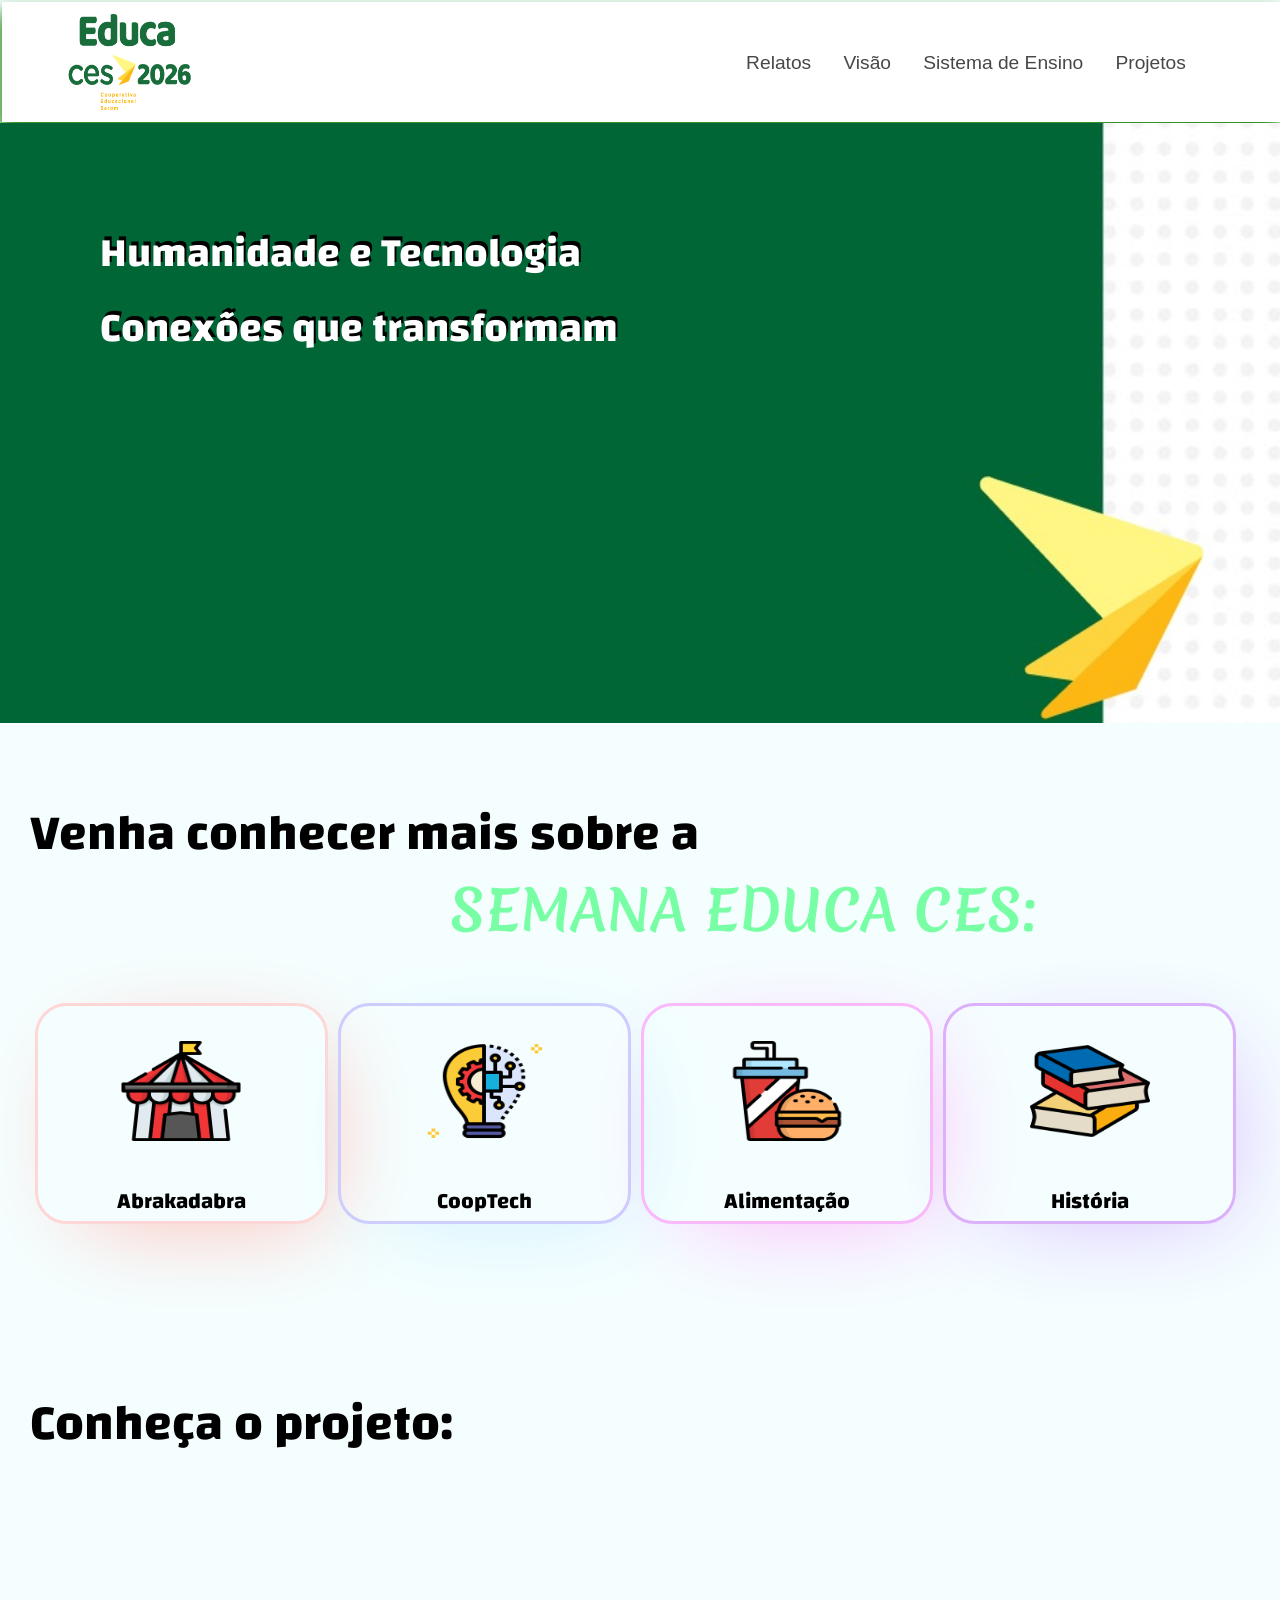
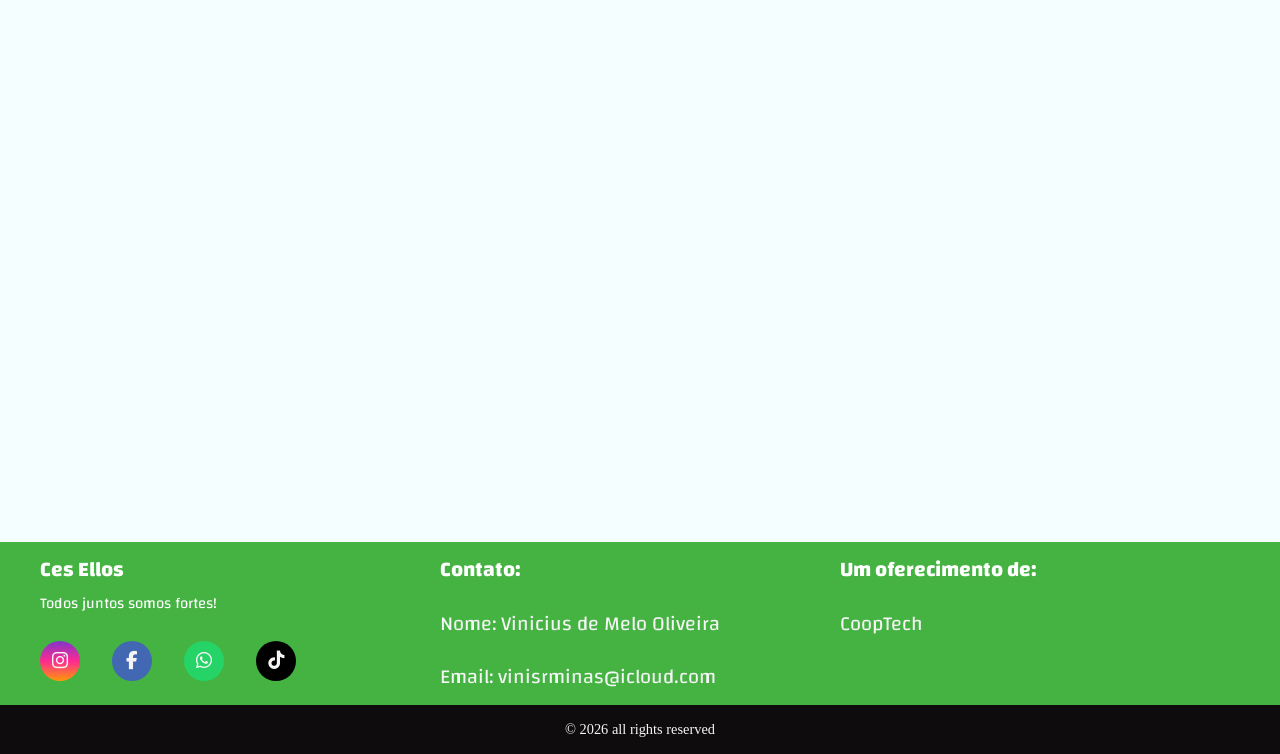
<file: index.html>
<!DOCTYPE html>
    <html lang="en">
    <head>
        <meta charset="UTF-8">
        <meta name="viewport" content="width=device-width, initial-scale=1.0">
        <title>Educa CES</title>
        <link rel="stylesheet" href="Style.css">
        <script defer src="script.js"></script>
        <link rel="sortcut icon" href="Ces Logo.png" type="image/x-icon" />
        <meta name="viewport" content="width=device-width, user-scalable=no">
        <link rel="stylesheet" href="https://cdnjs.cloudflare.com/ajax/libs/font-awesome/6.2.1/css/all.min.css" integrity="sha512-MV7K8+y+gLIBoVD59lQIYicR65iaqukzvf/nwasF0nqhPay5w/9lJmVM2hMDcnK1OnMGCdVK+iQrJ7lzPJQd1w==" crossorigin="anonymous" referrerpolicy="no-referrer" />

        
    </head>
    <body>
        <header>
            <nav class="nav">
                <img src="Logo2026.png" id="Logo">
                <button class="hamburguer"></button>
                 <ul class="nav-list">
                 <li><a href="Relatos/Relatos.html">Relatos</a></li>
                 <li><a href="Visao/visao.html">Visão</a></li>
                 <li><a href="https://www.bernoulli.com.br/sistema-de-ensino/" target="_blank">Sistema de Ensino</a></li>
                 <li><a href="Tarde/Projeto.html">Projetos</a></li> 
                </ul>
                </nav>
        </header>
        <main>
            <section class="Container"> <br>
           <h1> <br>
            Humanidade e Tecnologia <br><h20> Conexões que transformam</h20> 
            </h1>
            </section>
            <h2>Venha conhecer mais sobre a</h2>
               <h3> SEMANA EDUCA CES:</h3><br>
        <section class="Corpo">

            <section class="Circo"><a href="Abrakadabra/abrakadabra.html">
                <img src="circo.png" alt="Abrakadabra" id="icon1">
            <h4>Abrakadabra</h4>
        </a></section>

            <section class="Tecnologia"><a href="CoopTech/cooptech.html">
                <img src="inovacao.png" alt="CoopTech" id="icon1">
                <h4>CoopTech</h4>
            </section></a>

            <section class="Comida"><a href="Alimentaçao/cardapios.html">
                <img src="comida.png" alt="Alimentação" id="icon1">
                <h4>Alimentação</h4>
            </section></a>

            <section class="Historia"> <a href="HIstoria/historia.html">
                <img src="pilha-de-livros.png" alt="História" id="icon1">
                <h4>História</h4>
            </section> </a>
        </section>
            <br><br><br>
            <div id="oi">
            <h2>Conheça o projeto:</h2> <br>
                <div class="video">
                    <iframe id="video" width="560" height="315" src="https://www.youtube.com/embed/CymciyHLSKo?si=BAelCOW28_TSVCSn" title="YouTube video player" frameborder="0" allow="accelerometer; autoplay; clipboard-write; encrypted-media; gyroscope; picture-in-picture; web-share" referrerpolicy="strict-origin-when-cross-origin" allowfullscreen></iframe>
                </div>
        </div>
        </main>
        <footer>
            <div id="footer_content">
                <div id="footer_contacts">
                    <h5>Ces Ellos</h5>
                    <p id="p">Todos juntos somos fortes!</p>
    
                    <div id="footer_social_media">
                        <a href="https://instagram.com/cesellos?igshid=MmU2YjMzNjRlOQ==" target="_blank" class="footer-link" id="instagram">
                            <i class="fa-brands fa-instagram"></i>
                        </a>
    
                        <a href="https://www.facebook.com/cesellos" target="_blank" class="footer-link" id="facebook">
                            <i class="fa-brands fa-facebook-f"></i>
                        </a>
    
                        <a href="https://api.whatsapp.com/send?phone=5537988250166" target="_blank" class="footer-link" id="whatsapp">
                            <i class="fa-brands fa-whatsapp"></i>
                        </a>
                        <a href="https://www.tiktok.com/@cesellos?is_from_webapp=1&sender_device=pc" target="_blank" class="footer-link" id="tiktok">
                            <i class="fa-brands fa-tiktok"></i>
                        </a>
                    </div>
                </div>
                <ul class="footer-list">
                    <li>
                        <h5>Contato:</h5>
                    </li>
                    <li>
                        <a href="" class="footer-link">Nome: Vinicius de Melo Oliveira</a>
                    </li>
                    
                    <li>
                        <a href="" class="footer-link">Email: vinisrminas@icloud.com</a>
                    </li>
                </ul>
                <ul class="footer-list">
                    <li>
                        <h5>Um oferecimento de:</h5>
                    </li>
                    <li>
                        <a href="" class="footer-link">CoopTech</a> 
                    </li>
                    

            </div>
    
            <div id="footer_copyright">
                &#169
                2026 all rights reserved
            </div>
        </footer>
    </body>
    </html>
</file>
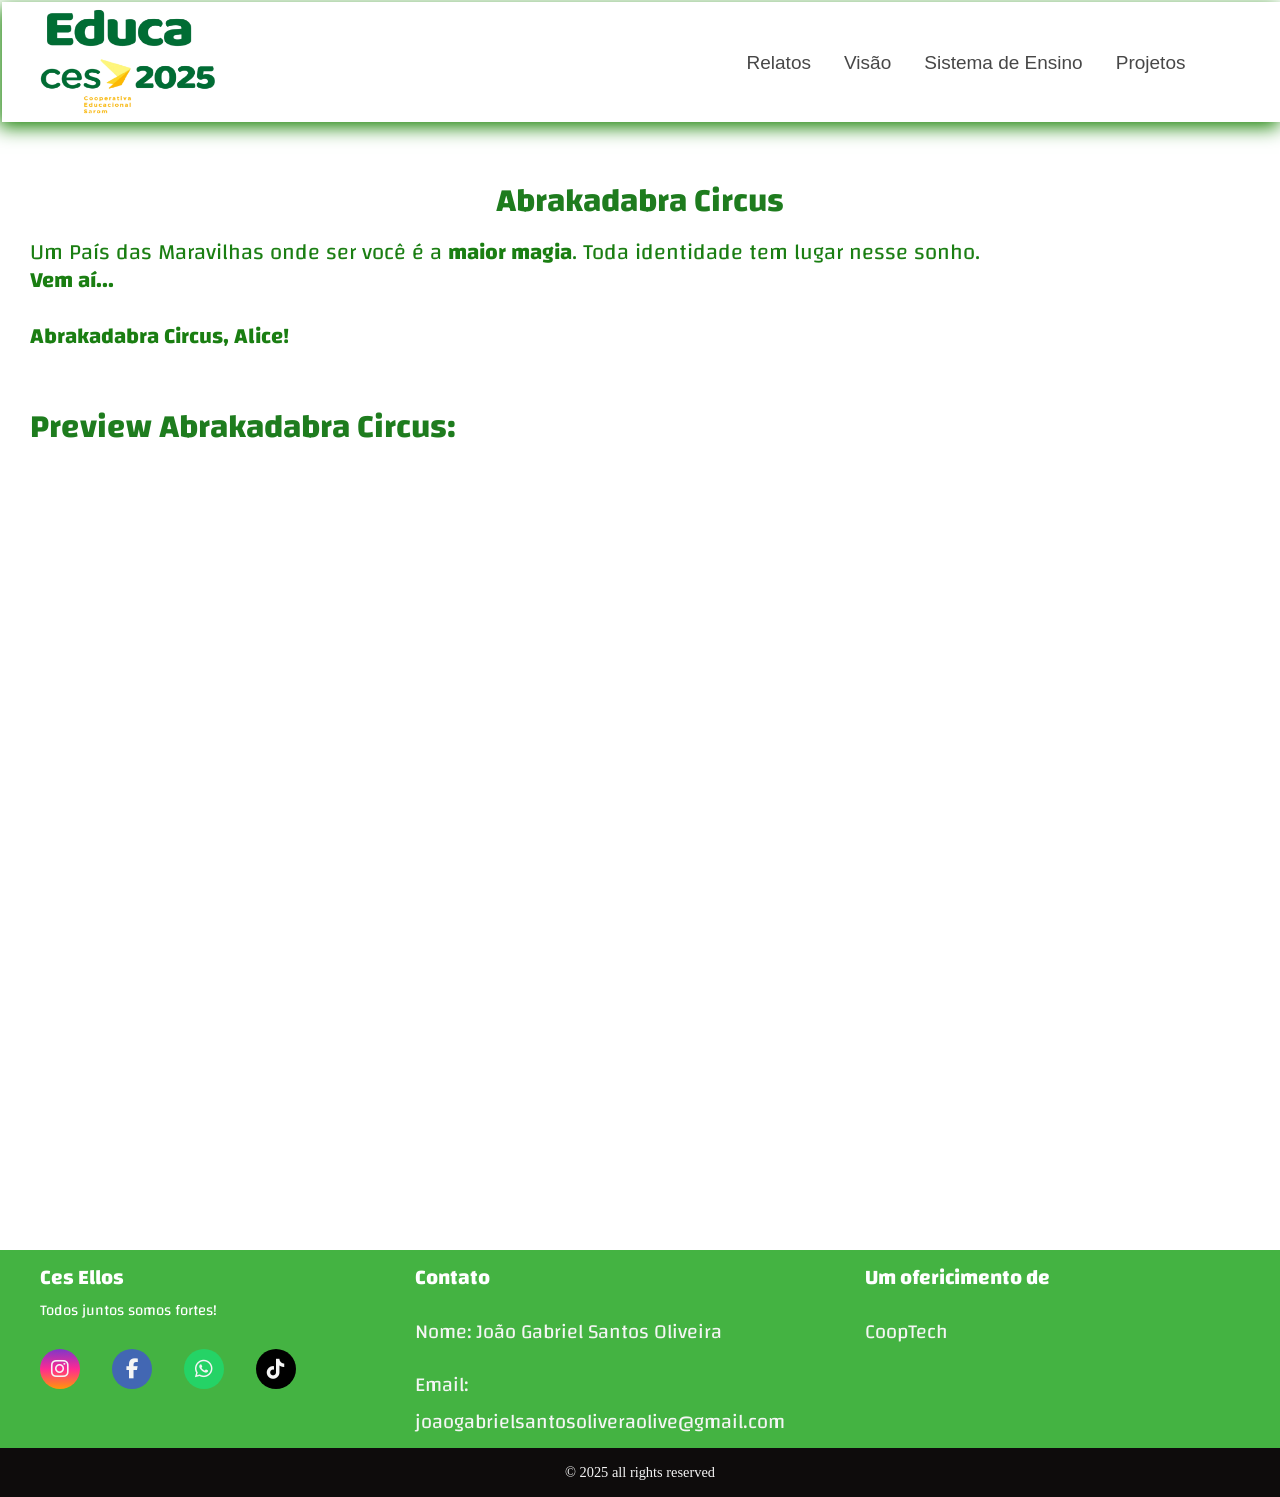
<file: Abrakadabra/abrakadabra.html>
<!DOCTYPE html>
<html lang="en">

<head>
    <meta charset="UTF-8">
    <meta name="viewport" content="width=device-width, initial-scale=1.0">
    <title>Abrkadabra</title>
    <link rel="stylesheet" href="abrakadbra.css">
    <script defer src="../script.js"></script>
    <link rel="sortcut icon" href="../Ces Logo.png" type="image/x-icon" />
    <meta name="viewport" content="width=device-width, user-scalable=no">
    <link rel="stylesheet" href="https://cdnjs.cloudflare.com/ajax/libs/font-awesome/6.2.1/css/all.min.css"
        integrity="sha512-MV7K8+y+gLIBoVD59lQIYicR65iaqukzvf/nwasF0nqhPay5w/9lJmVM2hMDcnK1OnMGCdVK+iQrJ7lzPJQd1w=="
        crossorigin="anonymous" referrerpolicy="no-referrer" />


</head>

<body>
    <header>
        <nav class="nav">
            <a href="../index.html"><img src="../logo2.png" id="Logo"></a>
            <button class="hamburguer"></button>
            <ul class="nav-list">
                <li><a href="../Relatos/Relatos.html">Relatos</a></li>
                <li><a href="../Visao/visao.html">Visão</a></li>
                <li><a href="https://www.bernoulli.com.br/sistema-de-ensino/" target="_blank">Sistema de Ensino</a></li>
                <li><a href="Tarde/Projeto.html">Projetos</a></li>
            </ul>
        </nav>
    </header>
    <div class="coop">
    <h6>Abrakadabra Circus </h6> <br>
    <p>Um País das Maravilhas onde ser você é a <strong>maior magia</strong>. Toda identidade tem lugar nesse sonho.  <br> <strong>Vem aí... <br><br>Abrakadabra Circus, Alice!</strong> </p> <br><br>
        <h1>Preview Abrakadabra Circus:</h1>
    </div>
    </p>
    <main>
        <div class="video">
            <iframe id="video" width="560" height="315" src="https://www.youtube.com/embed/CymciyHLSKo?si=Fbedl89t4J4lW2gD&amp;start=23" title="YouTube video player" frameborder="0" allow="accelerometer; autoplay; clipboard-write; encrypted-media; gyroscope; picture-in-picture; web-share" referrerpolicy="strict-origin-when-cross-origin" allowfullscreen></iframe>
    </main>
    <footer>
        <div id="footer_content">
            <div id="footer_contacts">
                <h5>Ces Ellos</h5>
                <p id="p">Todos juntos somos fortes!</p>

                <div id="footer_social_media">
                    <a href="https://instagram.com/cesellos?igshid=MmU2YjMzNjRlOQ==" target="_blank" class="footer-link"
                        id="instagram">
                        <i class="fa-brands fa-instagram"></i>
                    </a>

                    <a href="https://www.facebook.com/cesellos" target="_blank" class="footer-link" id="facebook">
                        <i class="fa-brands fa-facebook-f"></i>
                    </a>

                    <a href="https://api.whatsapp.com/send?phone=5537988250166" target="_blank" class="footer-link" id="whatsapp">
                        <i class="fa-brands fa-whatsapp"></i>
                    </a>
                    <a href="https://www.tiktok.com/@cesellos?is_from_webapp=1&sender_device=pc" target="_blank" class="footer-link" id="tiktok">
                        <i class="fa-brands fa-tiktok"></i>
                    </a>
                </div>
            </div>
            <ul class="footer-list">
                <li>
                    <h5>Contato</h5>
                </li>
                <li>
                    <a href="" class="footer-link">Nome: João Gabriel Santos Oliveira</a>
                </li>

                <li>
                    <a href="" class="footer-link">Email: joaogabrielsantosoliveraolive@gmail.com</a>
                </li>
            </ul>
            <ul class="footer-list">
                <li>
                    <h5>Um ofericimento de</h5>
                </li>
                <li>
                    <a href="" class="footer-link">CoopTech</a>
                </li>
        </div>
        <div id="footer_copyright">
            &#169
            2025 all rights reserved
        </div>
    </footer>
</body>

</html>
</file>
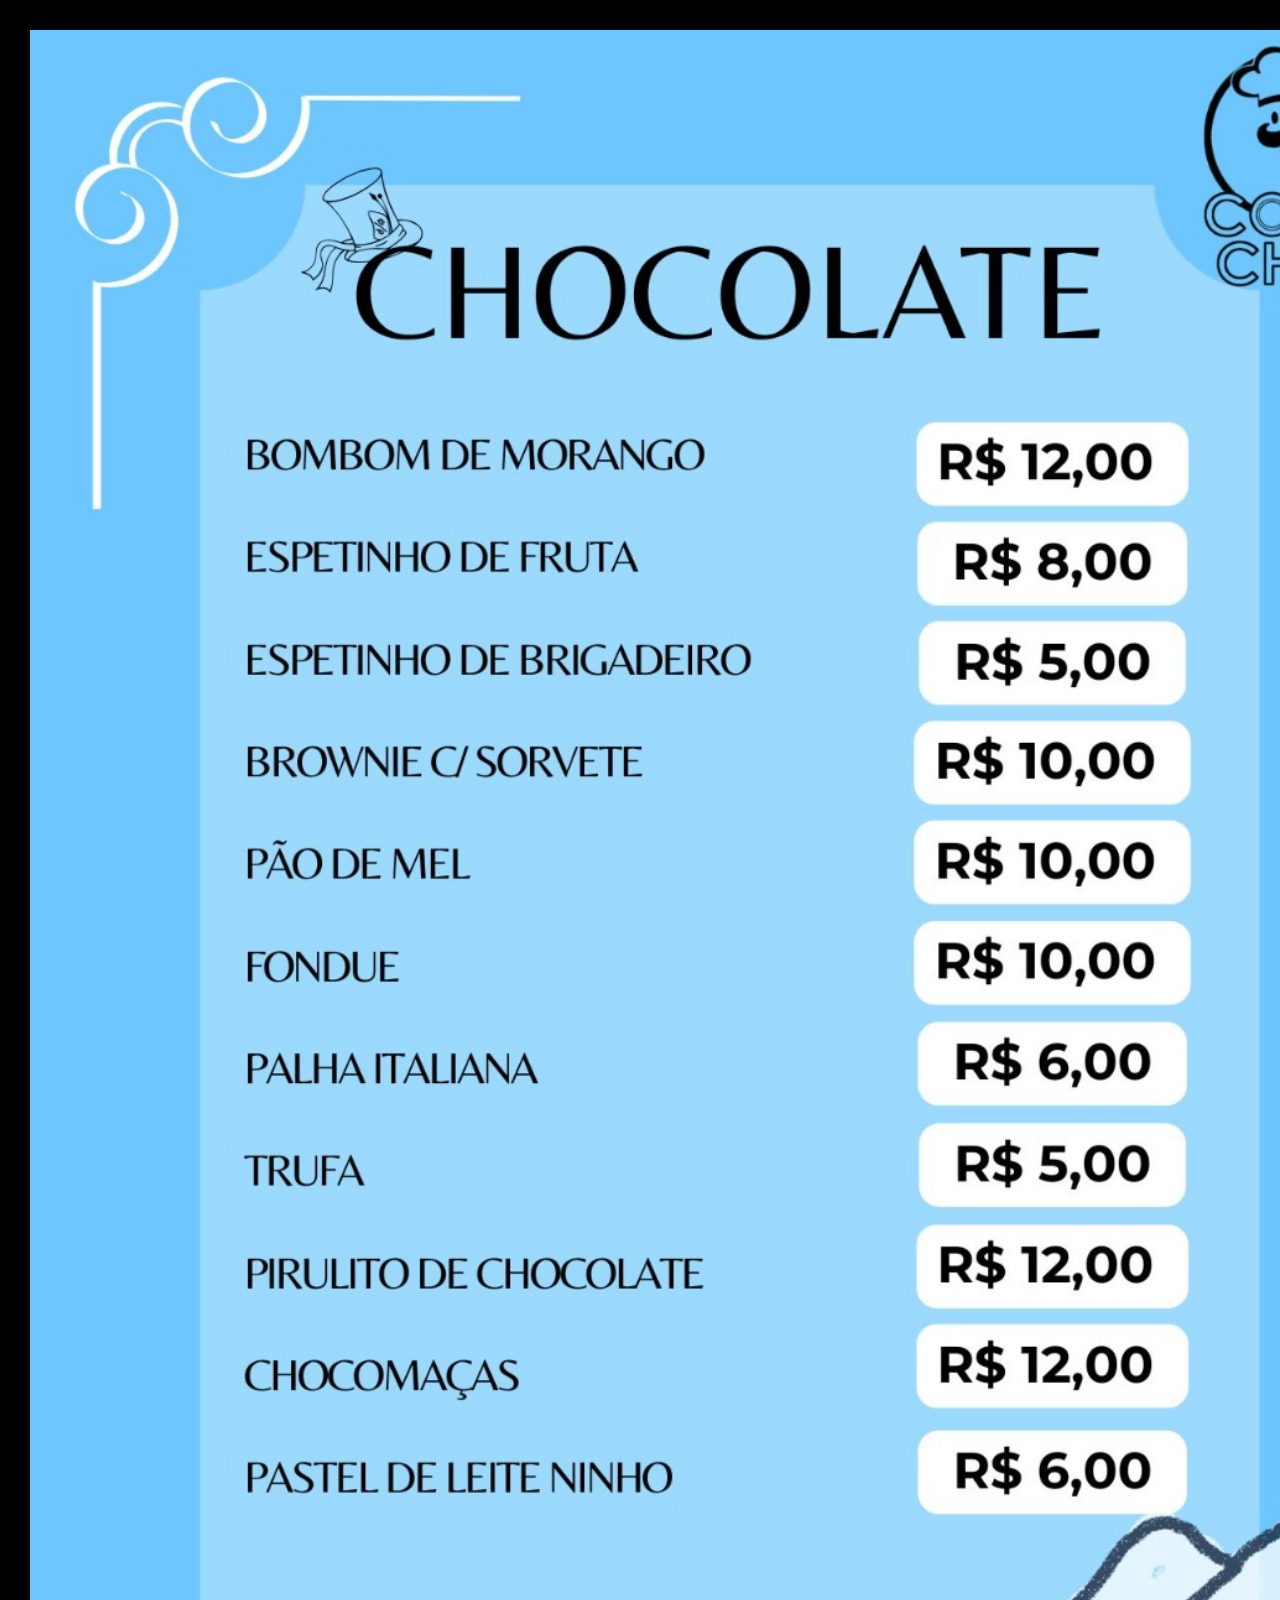
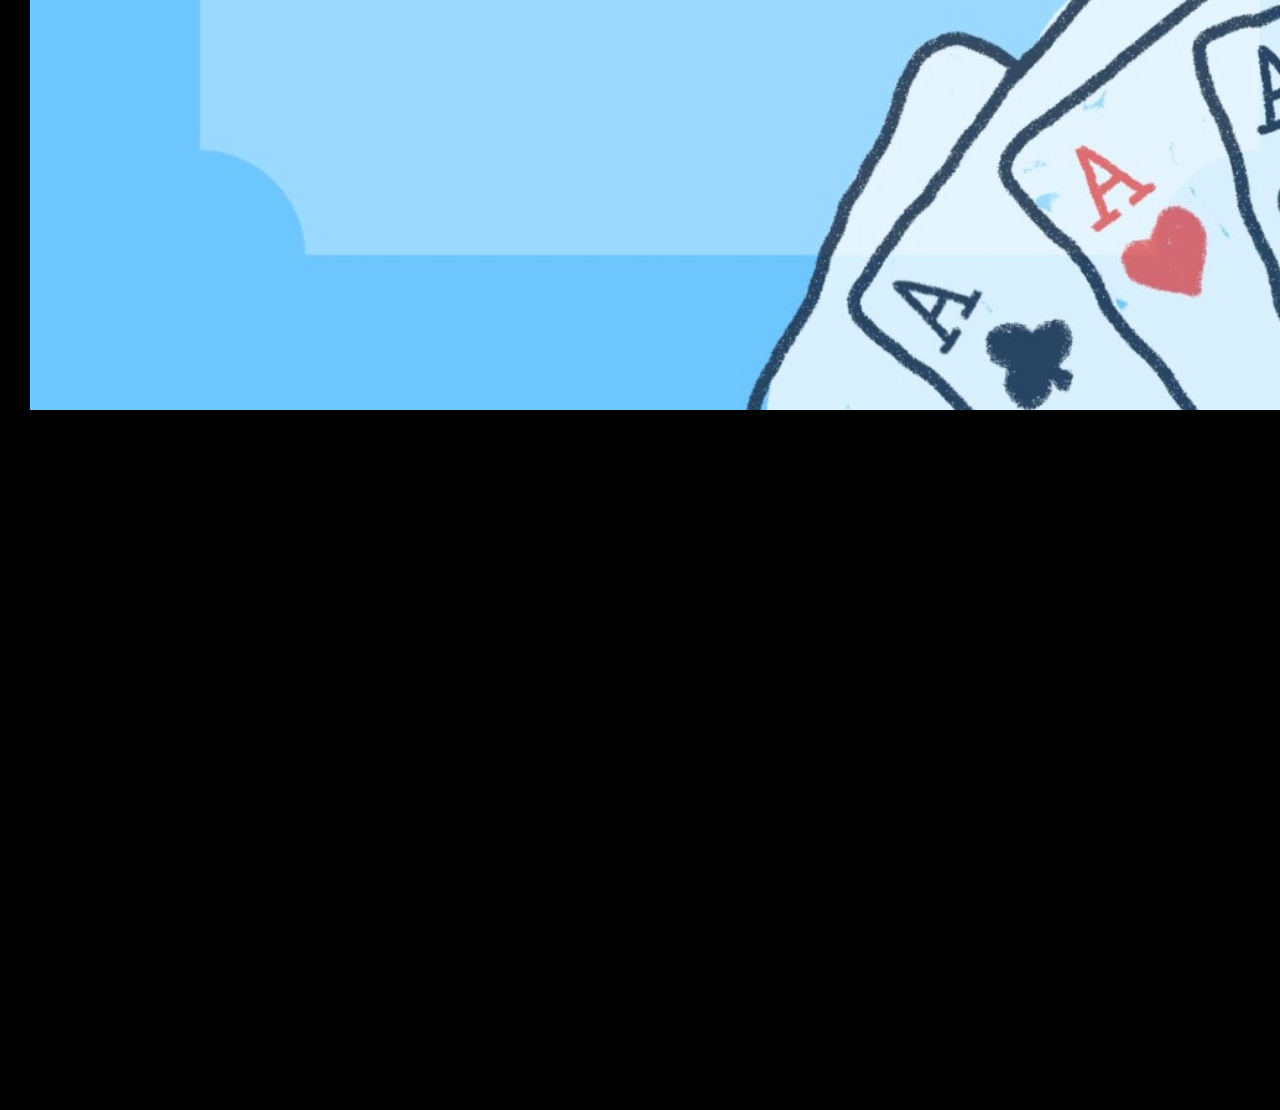
<file: Alimentaçao/1ªserie.html>
<!DOCTYPE html>
    <html lang="en">
    <head>
        <meta charset="UTF-8">
        <meta name="viewport" content="width=device-width, initial-scale=1.0">
        <title>Cardápio</title>
        <link rel="stylesheet" href="../Alimentaçao/1°serie.css">
        <link rel="sortcut icon" href="../Ces Logo.png" type="image/x-icon" />
        <meta name="viewport" content="width=device-width, user-scalable=no">
        <link rel="stylesheet" href="https://cdnjs.cloudflare.com/ajax/libs/font-awesome/6.2.1/css/all.min.css" integrity="sha512-MV7K8+y+gLIBoVD59lQIYicR65iaqukzvf/nwasF0nqhPay5w/9lJmVM2hMDcnK1OnMGCdVK+iQrJ7lzPJQd1w==" crossorigin="anonymous" referrerpolicy="no-referrer" />
    </head> 
<body>
</body>
</html>
</file>
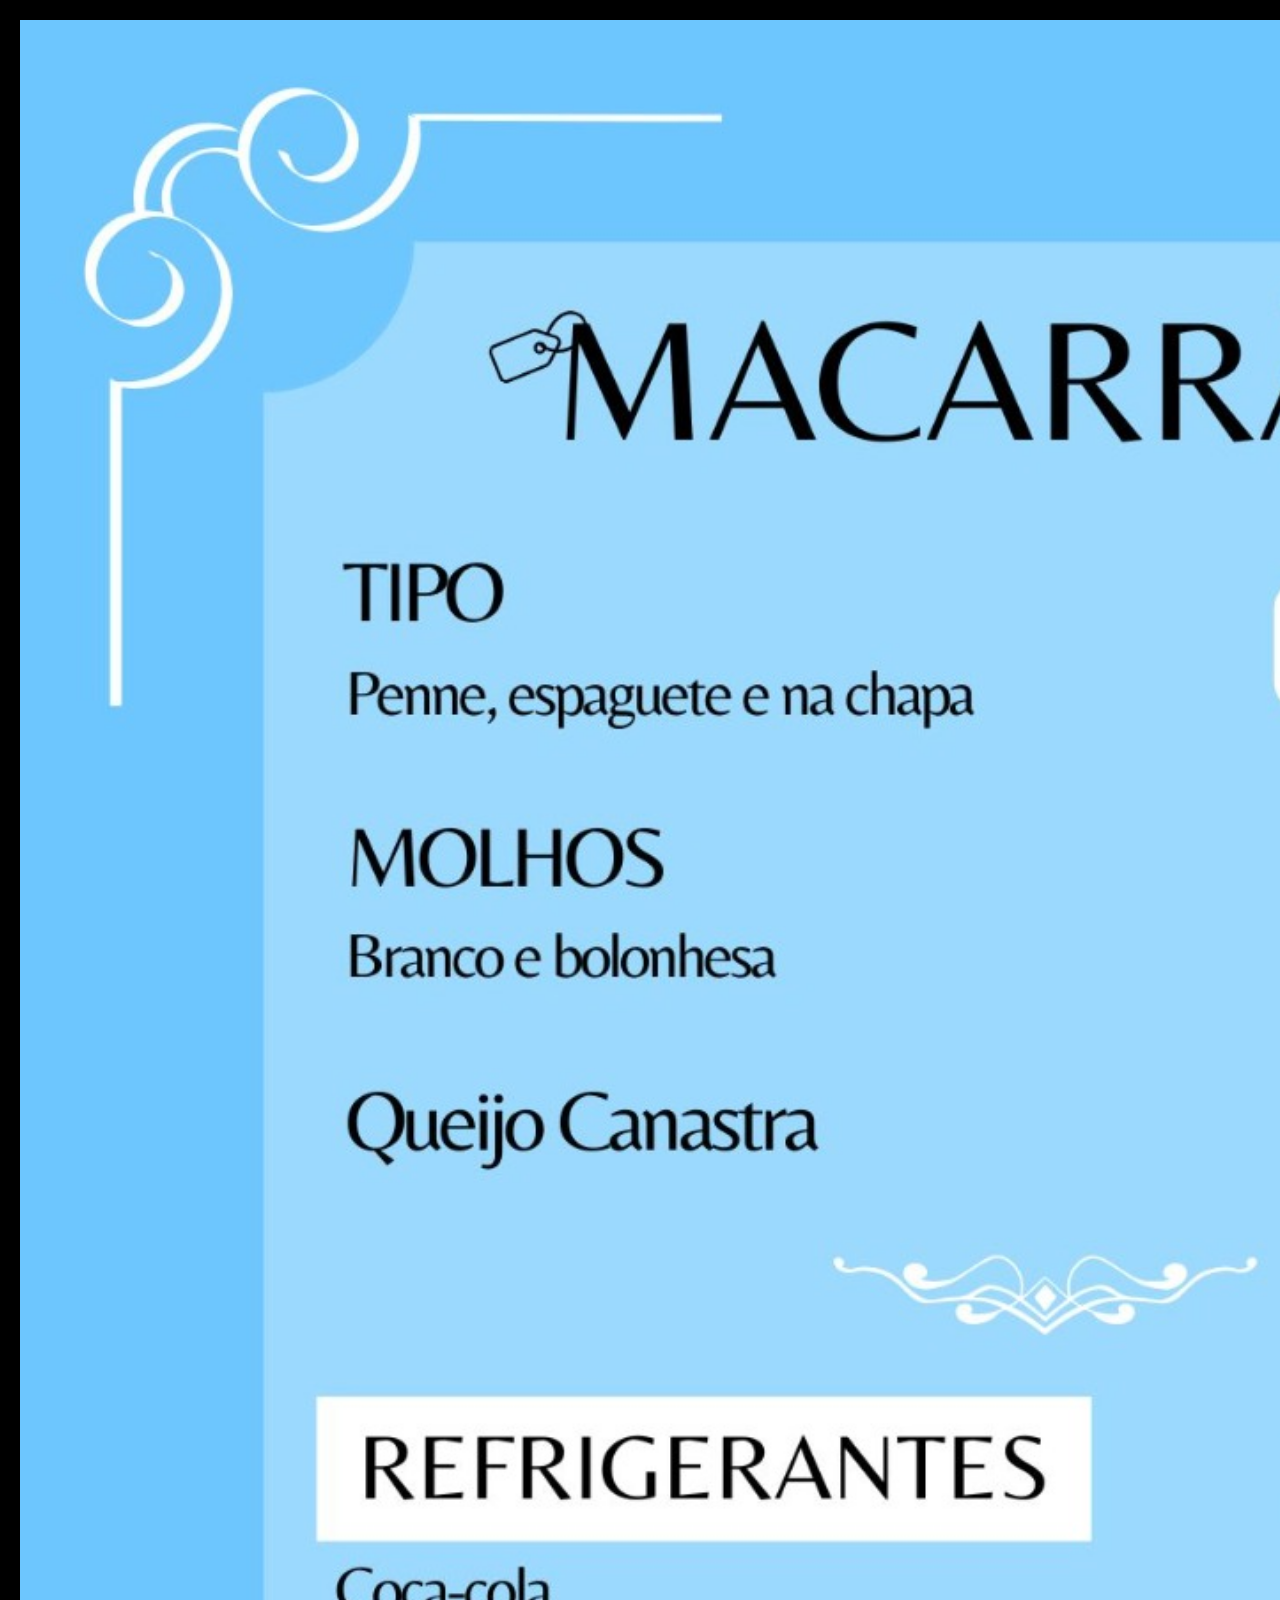
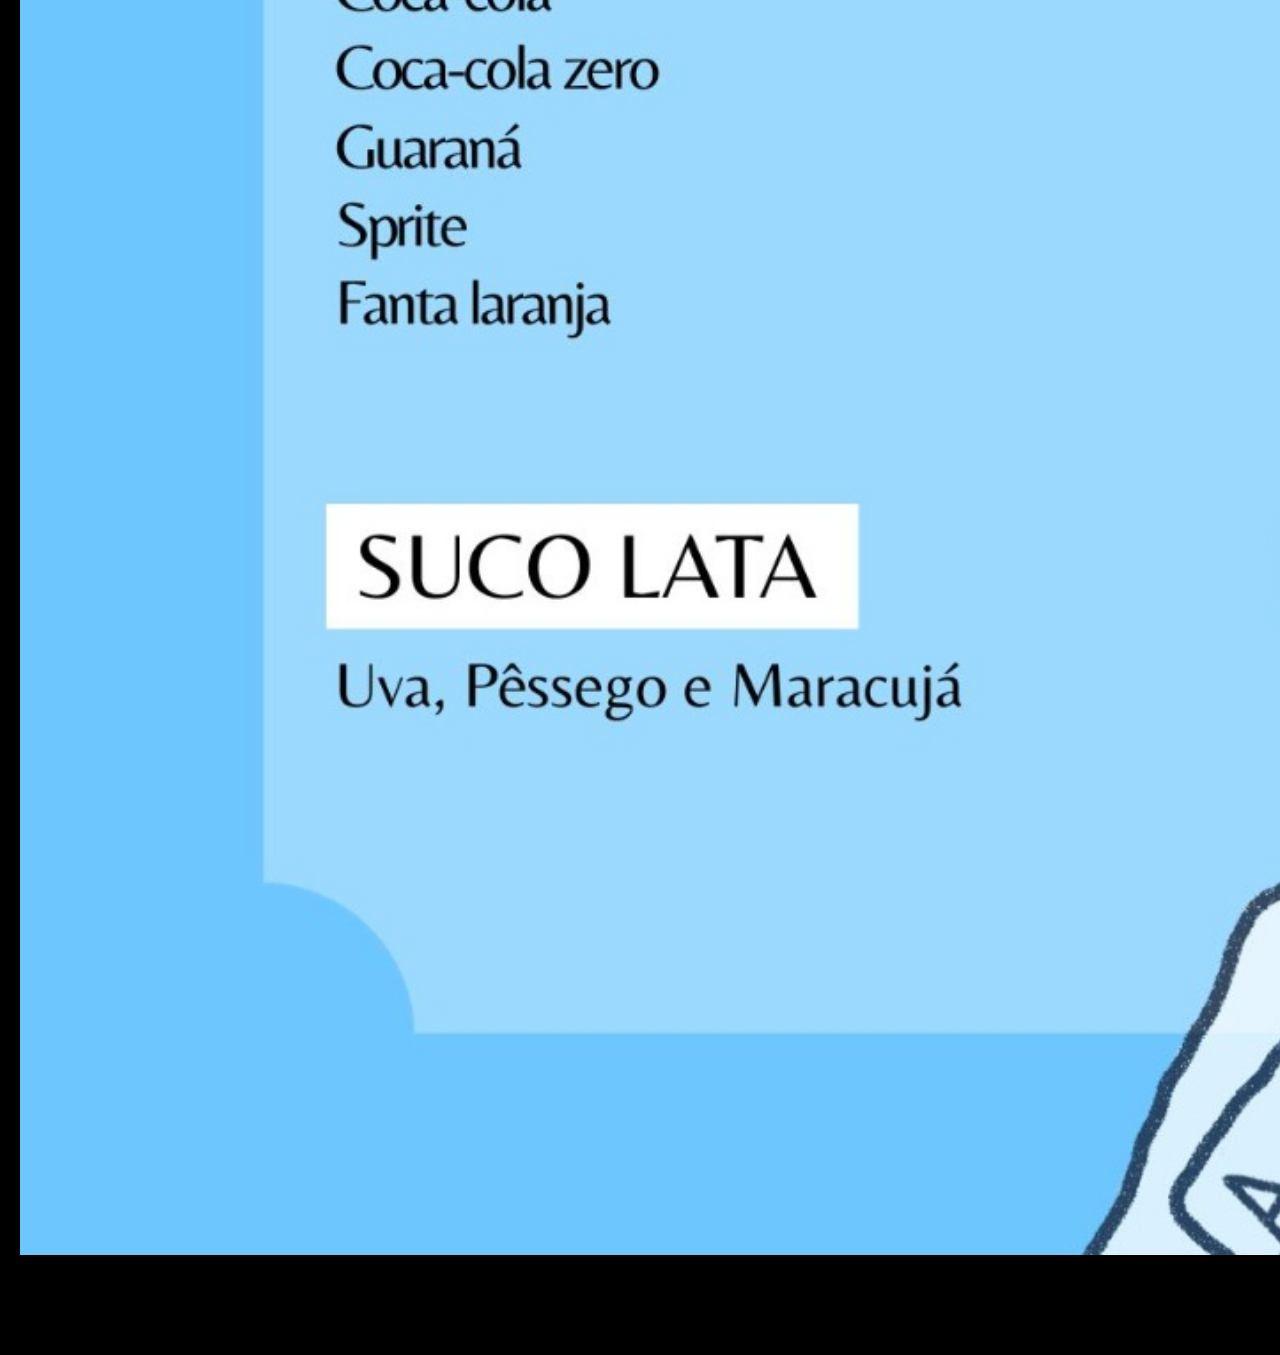
<file: Alimentaçao/2ªserie.html>
<!DOCTYPE html>
    <html lang="en">
    <head>
        <meta charset="UTF-8">
        <meta name="viewport" content="width=device-width, initial-scale=1.0">
        <title>Cardápio</title>
        <link rel="stylesheet" href="../Alimentaçao/2°serie.css">
        <link rel="sortcut icon" href="../Ces Logo.png" type="image/x-icon" />
        <meta name="viewport" content="width=device-width, user-scalable=no">
        <link rel="stylesheet" href="https://cdnjs.cloudflare.com/ajax/libs/font-awesome/6.2.1/css/all.min.css" integrity="sha512-MV7K8+y+gLIBoVD59lQIYicR65iaqukzvf/nwasF0nqhPay5w/9lJmVM2hMDcnK1OnMGCdVK+iQrJ7lzPJQd1w==" crossorigin="anonymous" referrerpolicy="no-referrer" />
    </head> 
<body>
</body>
</html>
</file>
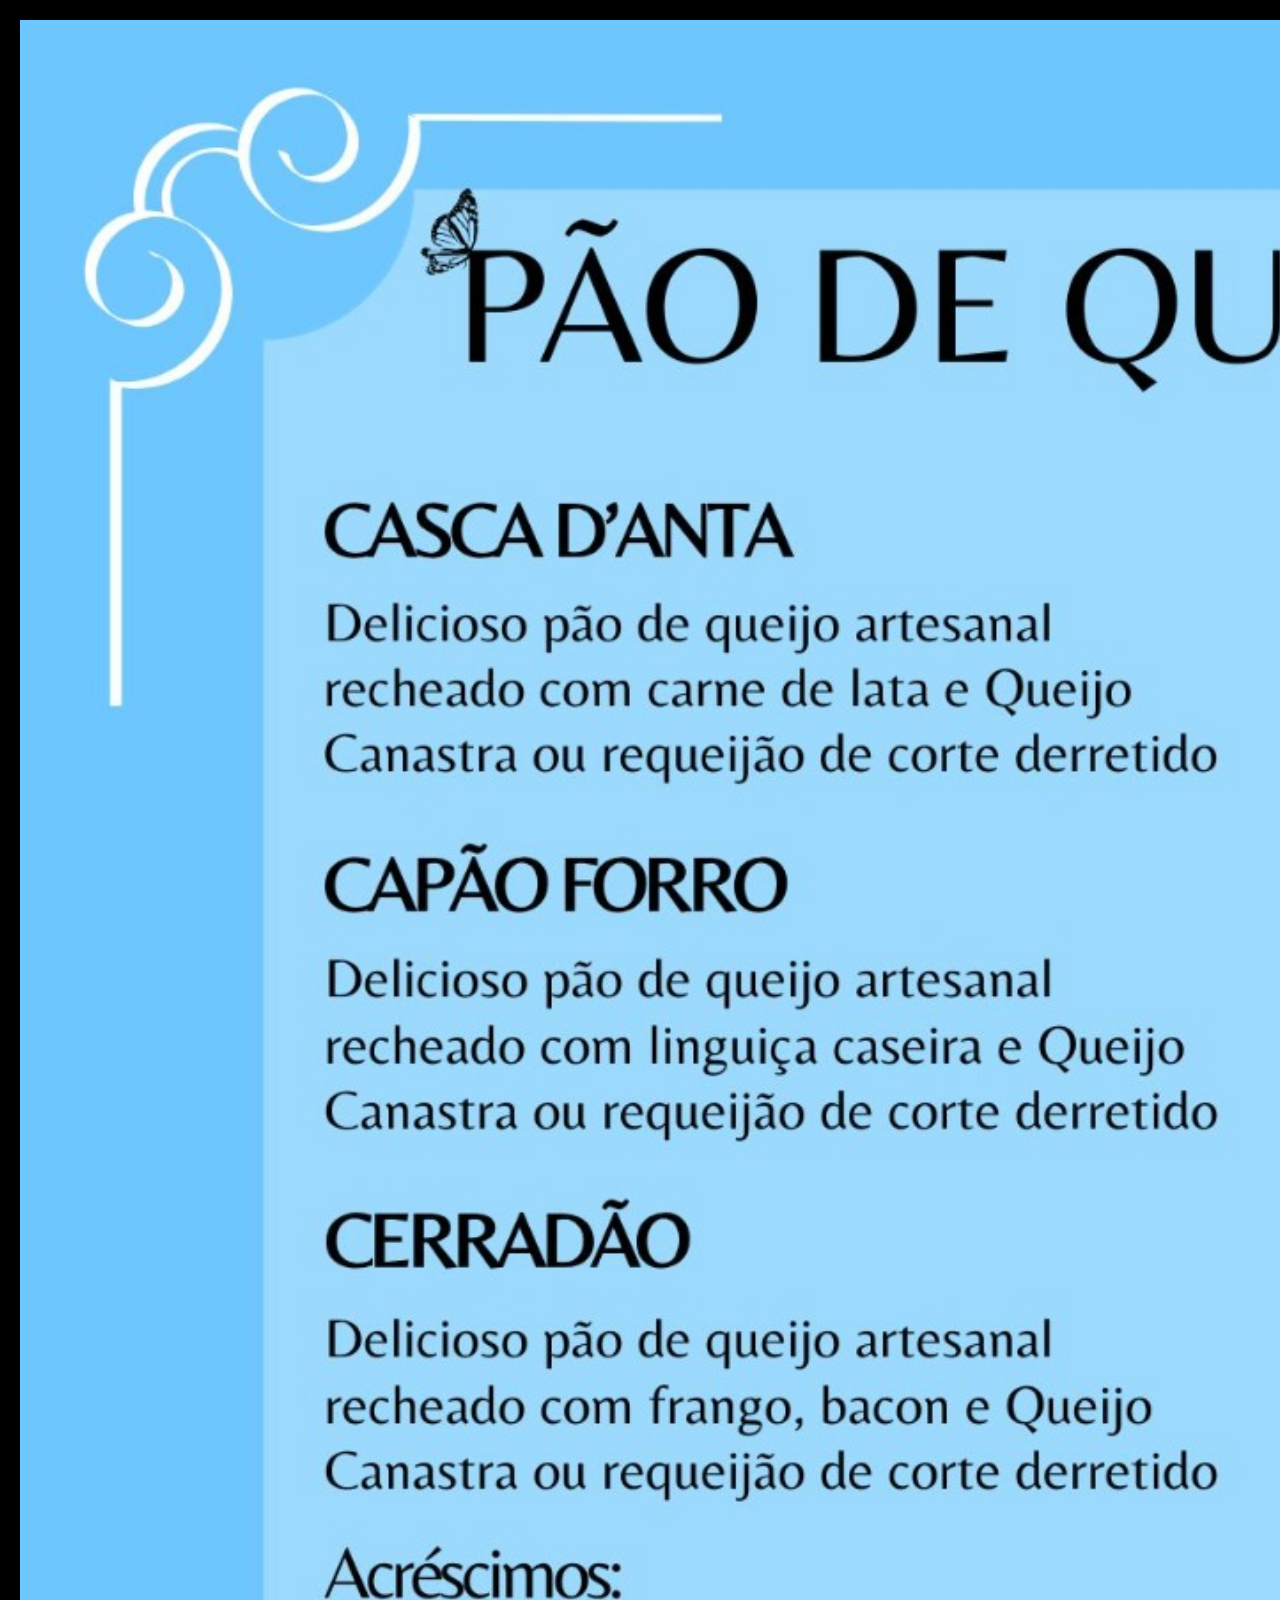
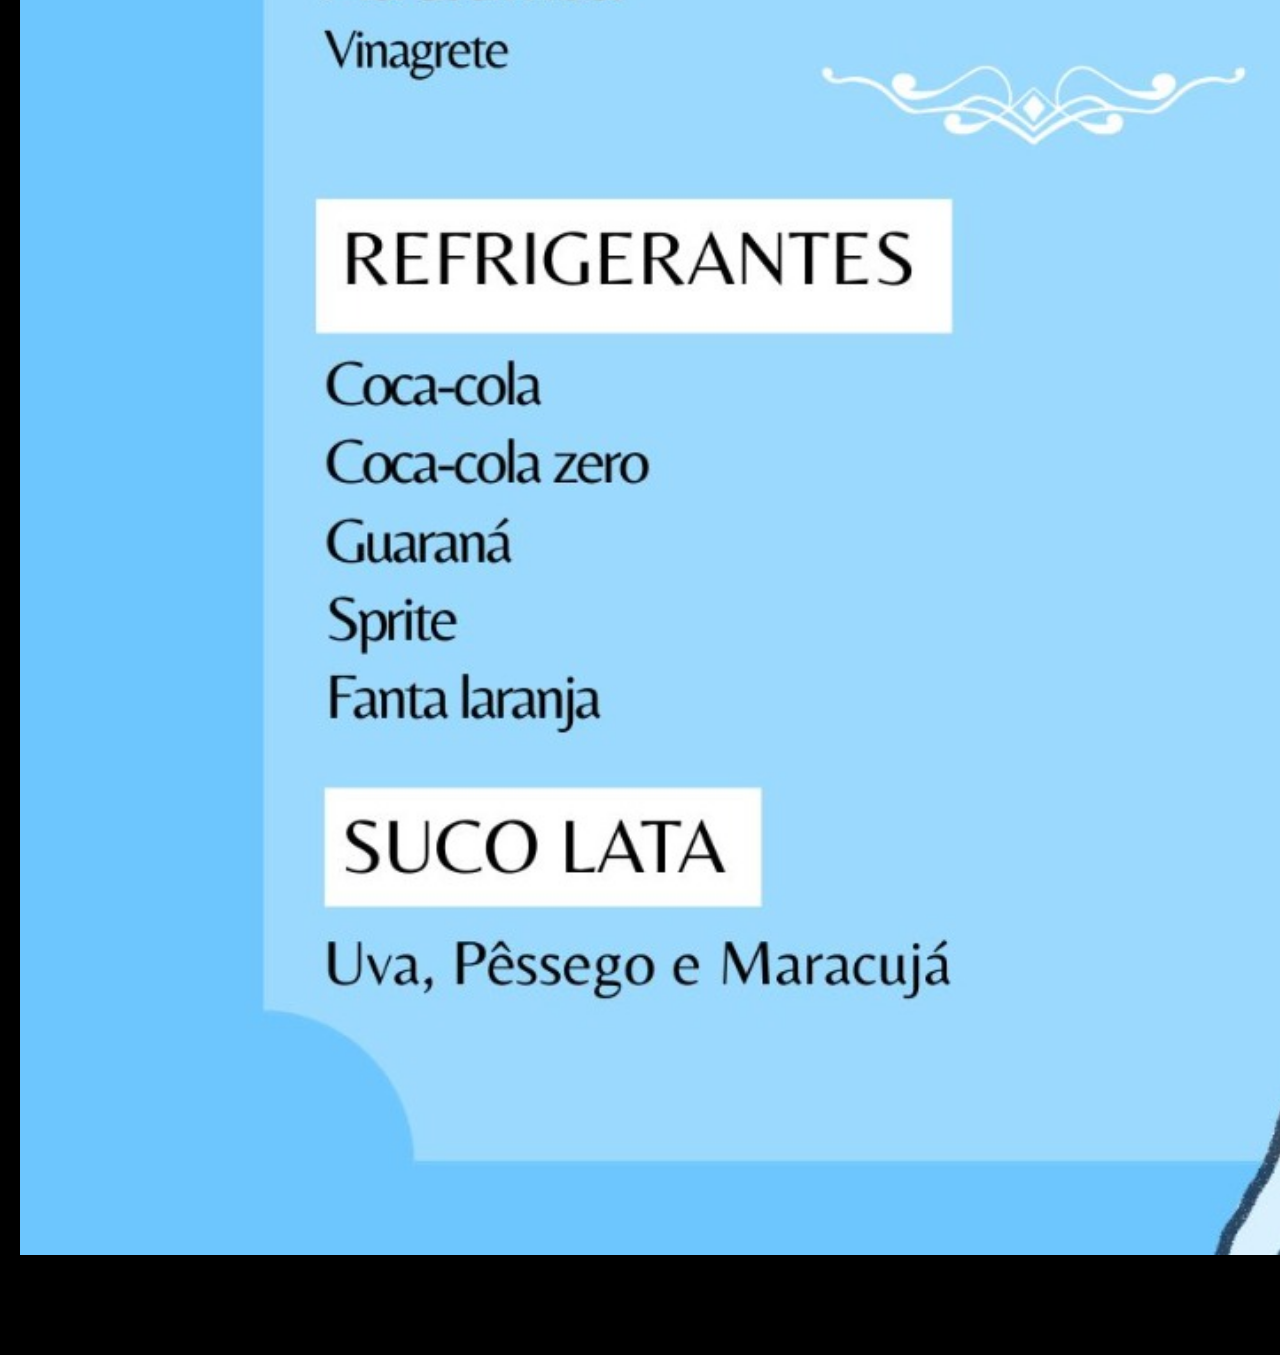
<file: Alimentaçao/3ªserie.html>
<!DOCTYPE html>
    <html lang="en">
    <head>
        <meta charset="UTF-8">
        <meta name="viewport" content="width=device-width, initial-scale=1.0">
        <title>Cardápio</title>
        <link rel="stylesheet" href="../Alimentaçao/3ªserie.css">
        <link rel="sortcut icon" href="../Ces Logo.png" type="image/x-icon" />
        <meta name="viewport" content="width=device-width, user-scalable=no">
        <link rel="stylesheet" href="https://cdnjs.cloudflare.com/ajax/libs/font-awesome/6.2.1/css/all.min.css" integrity="sha512-MV7K8+y+gLIBoVD59lQIYicR65iaqukzvf/nwasF0nqhPay5w/9lJmVM2hMDcnK1OnMGCdVK+iQrJ7lzPJQd1w==" crossorigin="anonymous" referrerpolicy="no-referrer" />
    </head> 
<body>
</body>
</html>
</file>
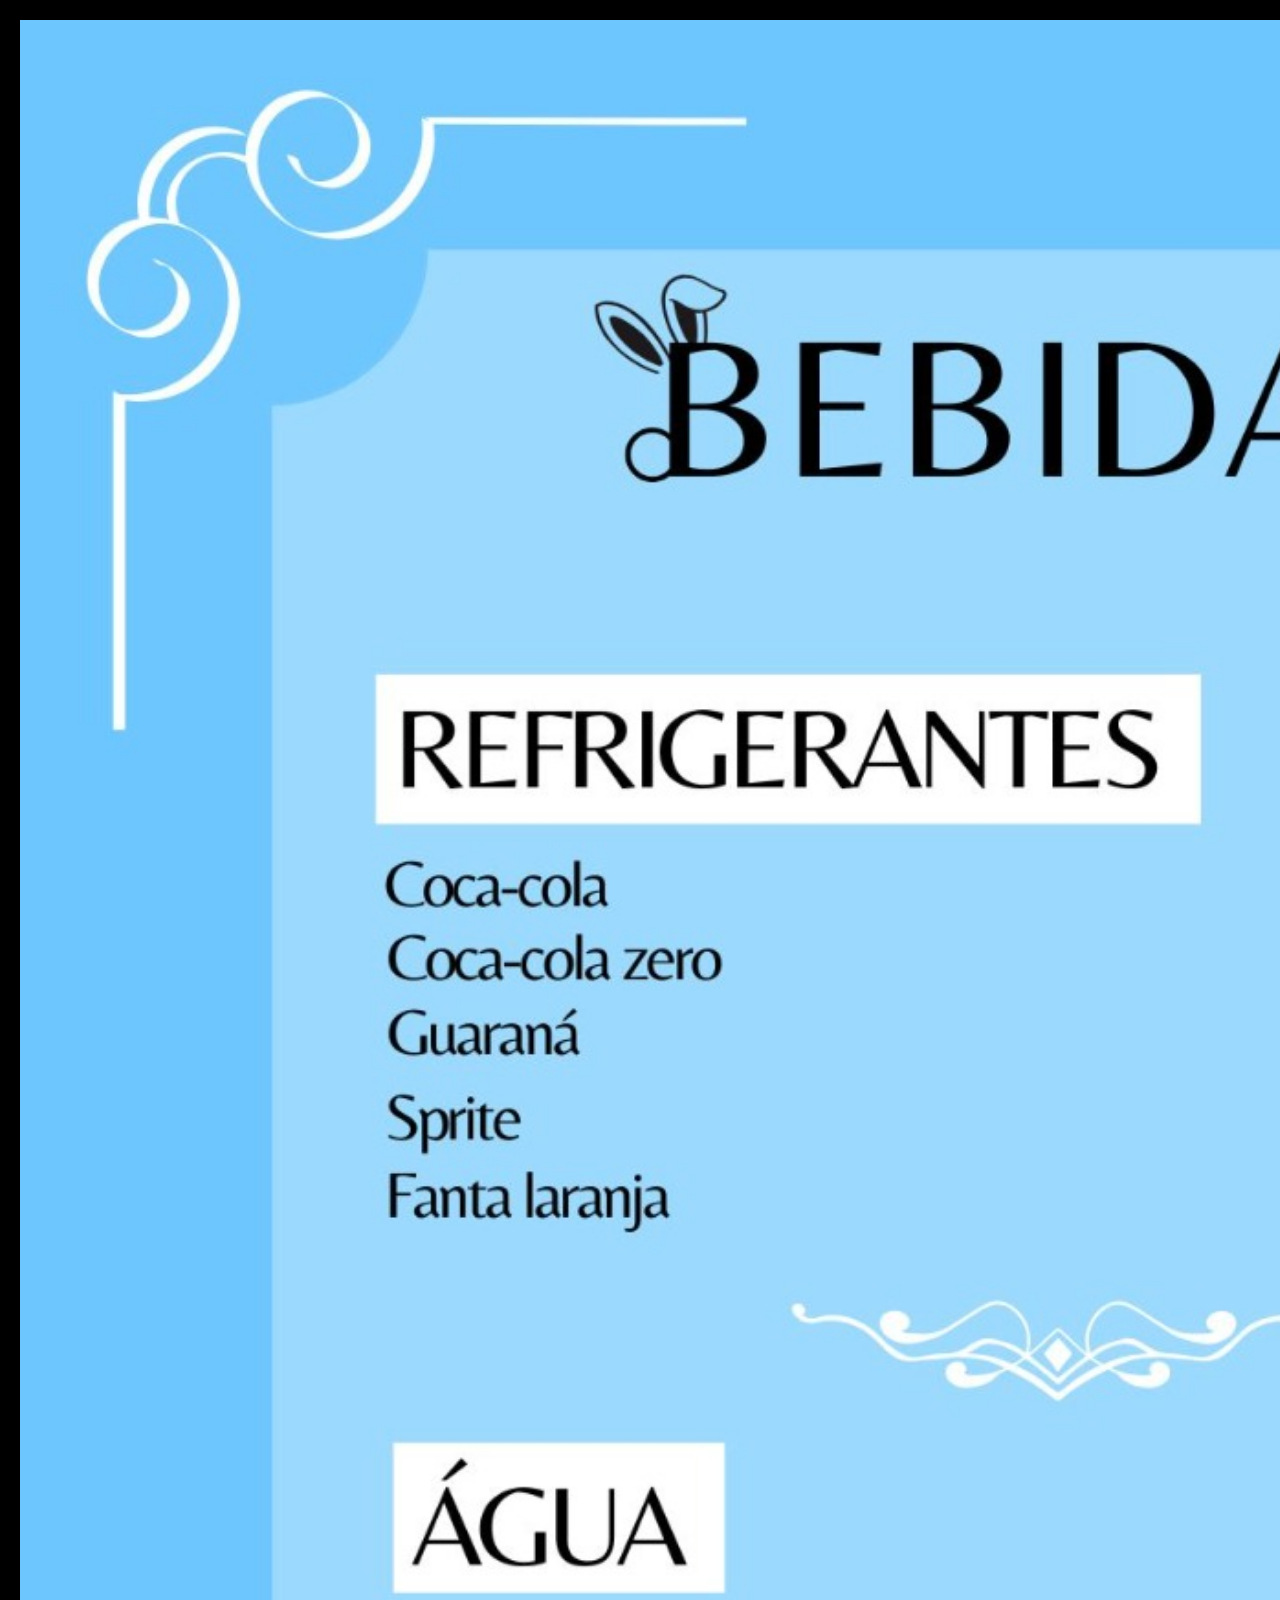
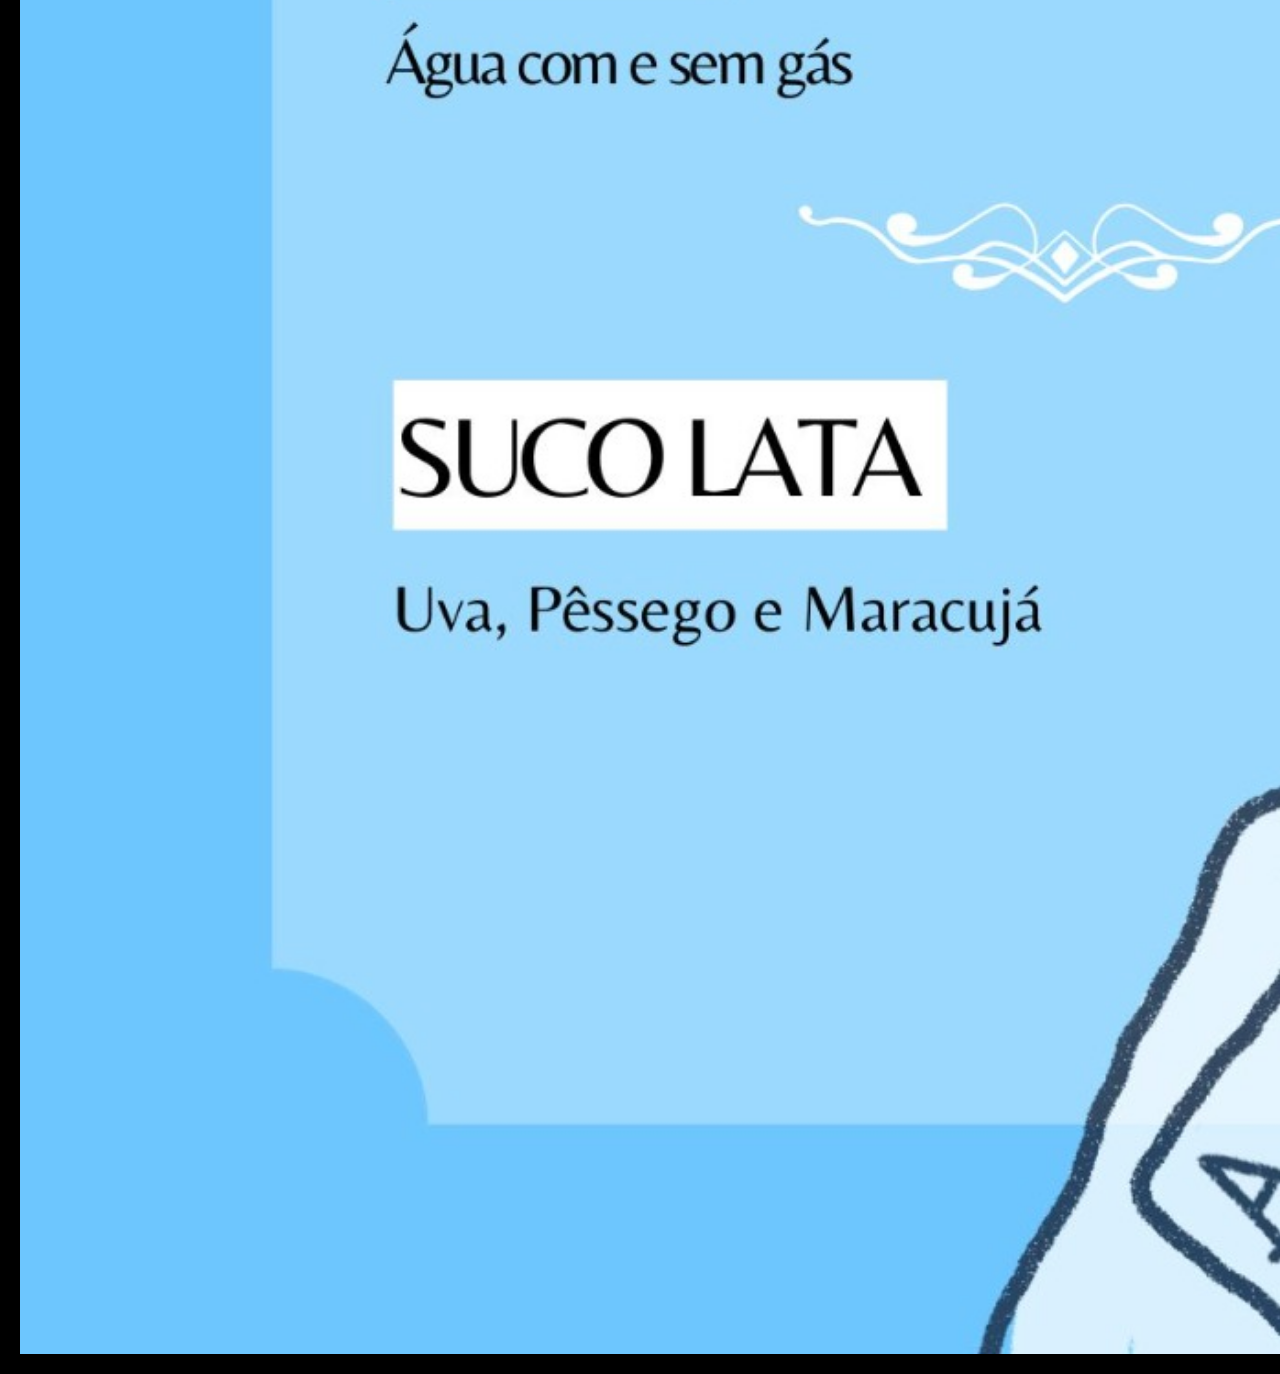
<file: Alimentaçao/6°ano.html>
<!DOCTYPE html>
    <html lang="en">
    <head>
        <meta charset="UTF-8">
        <meta name="viewport" content="width=device-width, initial-scale=1.0">
        <title>Cardápio</title>
        <link rel="stylesheet" href="../Alimentaçao/6°ano.css">
        <link rel="sortcut icon" href="../Ces Logo.png" type="image/x-icon" />
        <meta name="viewport" content="width=device-width, user-scalable=no">
        <link rel="stylesheet" href="https://cdnjs.cloudflare.com/ajax/libs/font-awesome/6.2.1/css/all.min.css" integrity="sha512-MV7K8+y+gLIBoVD59lQIYicR65iaqukzvf/nwasF0nqhPay5w/9lJmVM2hMDcnK1OnMGCdVK+iQrJ7lzPJQd1w==" crossorigin="anonymous" referrerpolicy="no-referrer" />
    </head> 
<body>
</body>
</html>
</file>
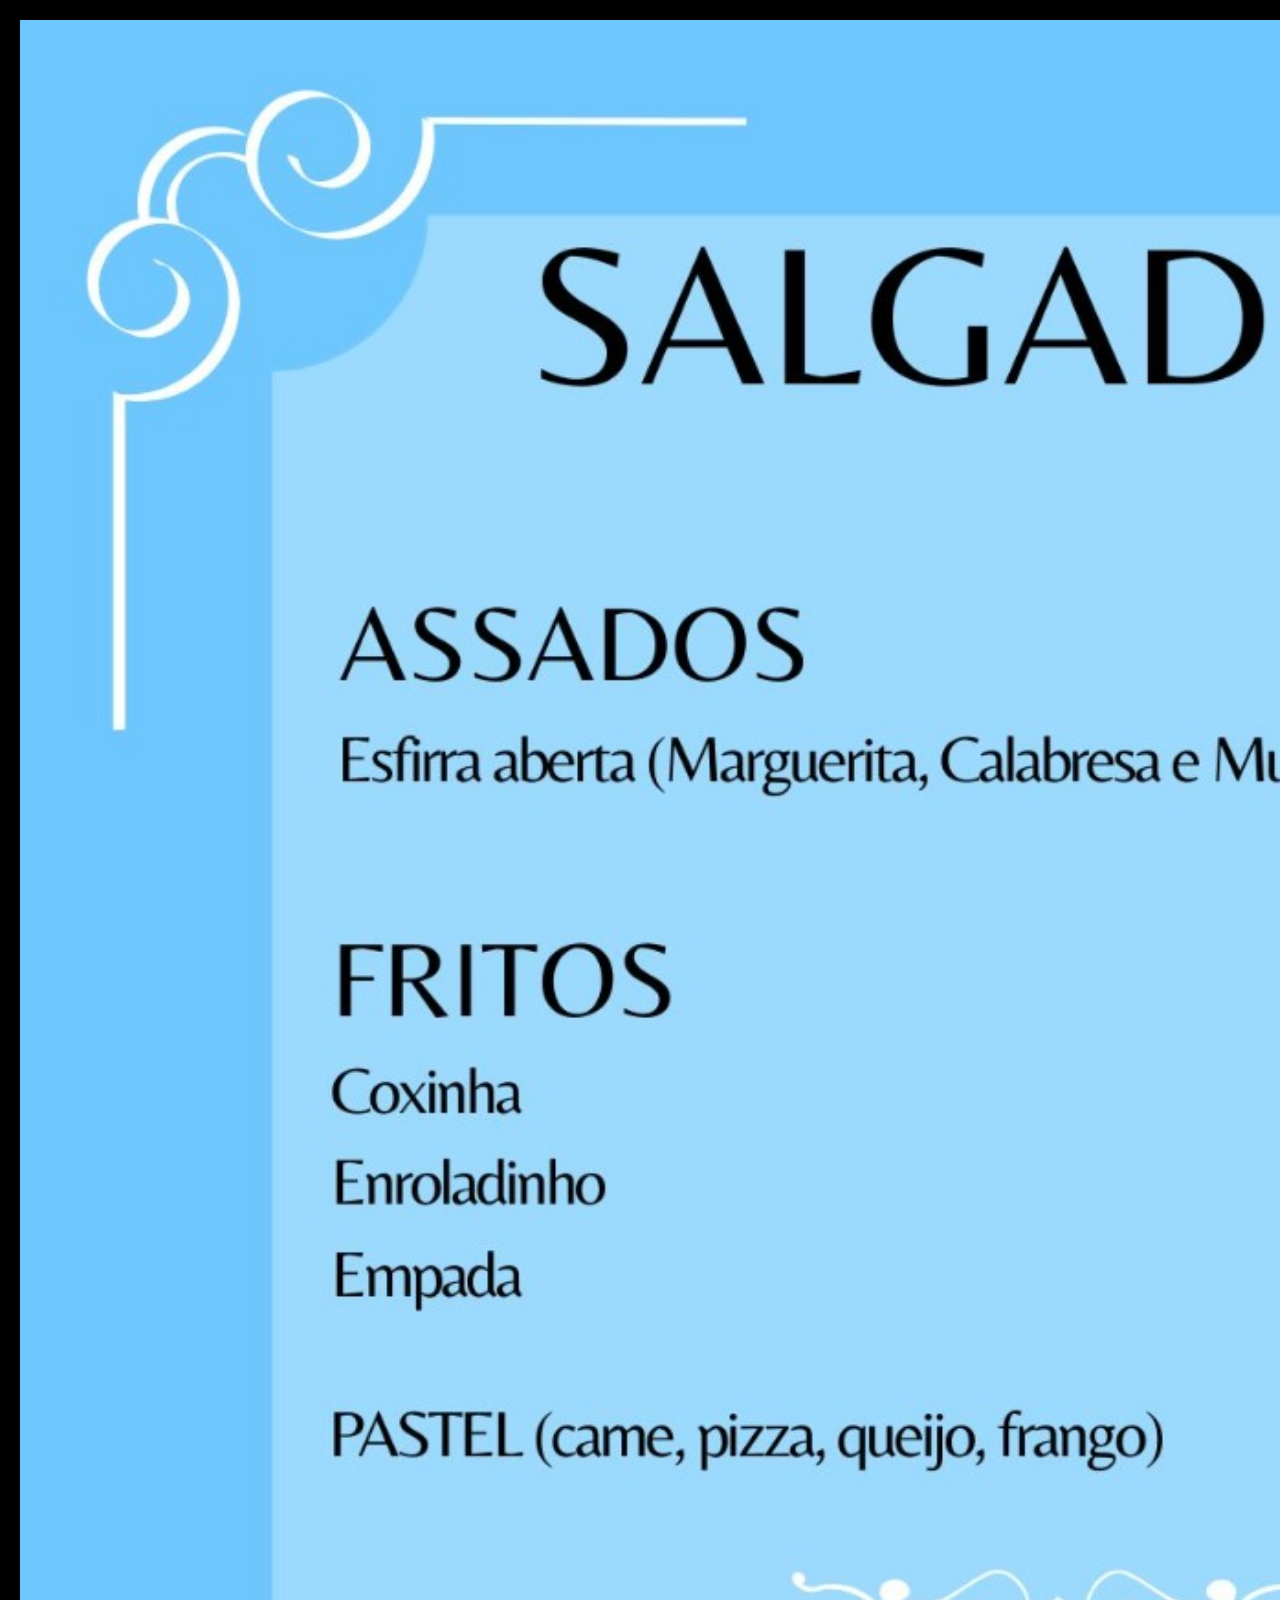
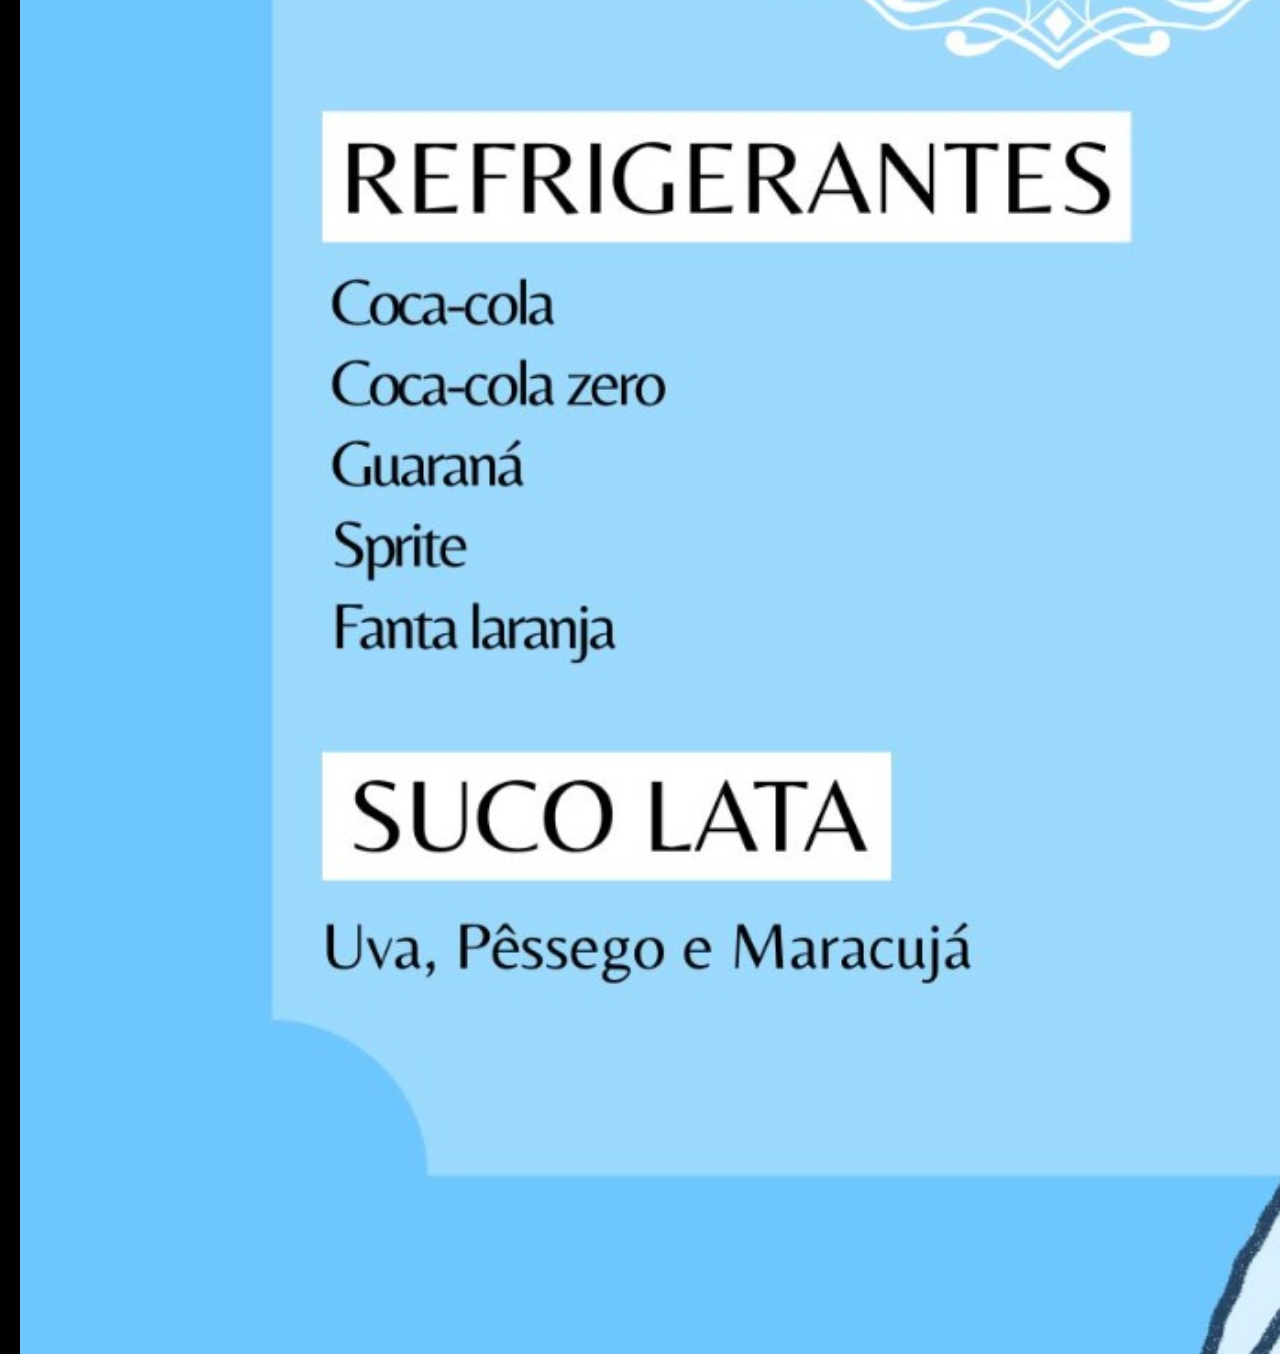
<file: Alimentaçao/7°ano.html>
<!DOCTYPE html>
    <html lang="en">
    <head>
        <meta charset="UTF-8">
        <meta name="viewport" content="width=device-width, initial-scale=1.0">
        <title>Cardápio</title>
        <link rel="stylesheet" href="../Alimentaçao/7°ano.css">
        <link rel="sortcut icon" href="../Ces Logo.png" type="image/x-icon" />
        <meta name="viewport" content="width=device-width, user-scalable=no">
        <link rel="stylesheet" href="https://cdnjs.cloudflare.com/ajax/libs/font-awesome/6.2.1/css/all.min.css" integrity="sha512-MV7K8+y+gLIBoVD59lQIYicR65iaqukzvf/nwasF0nqhPay5w/9lJmVM2hMDcnK1OnMGCdVK+iQrJ7lzPJQd1w==" crossorigin="anonymous" referrerpolicy="no-referrer" />
    </head> 
<body>
</body>
</html>
</file>
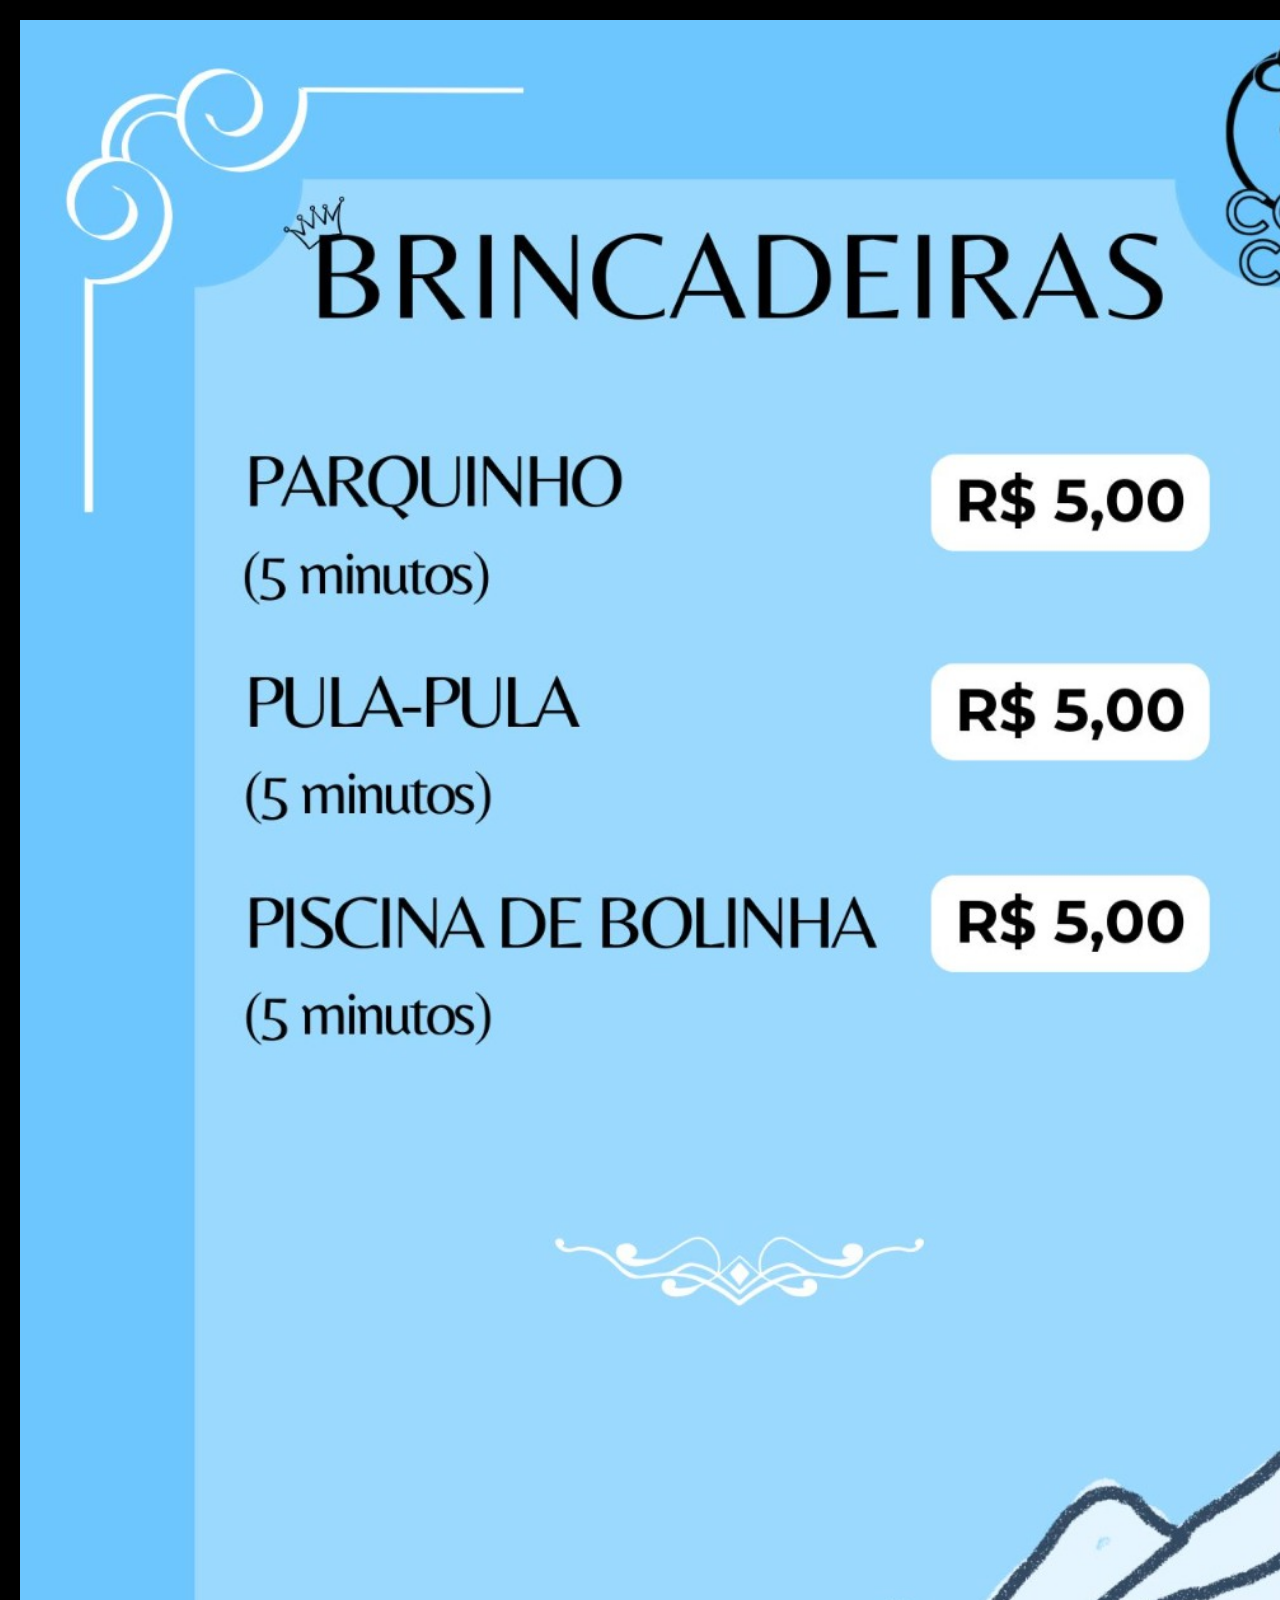
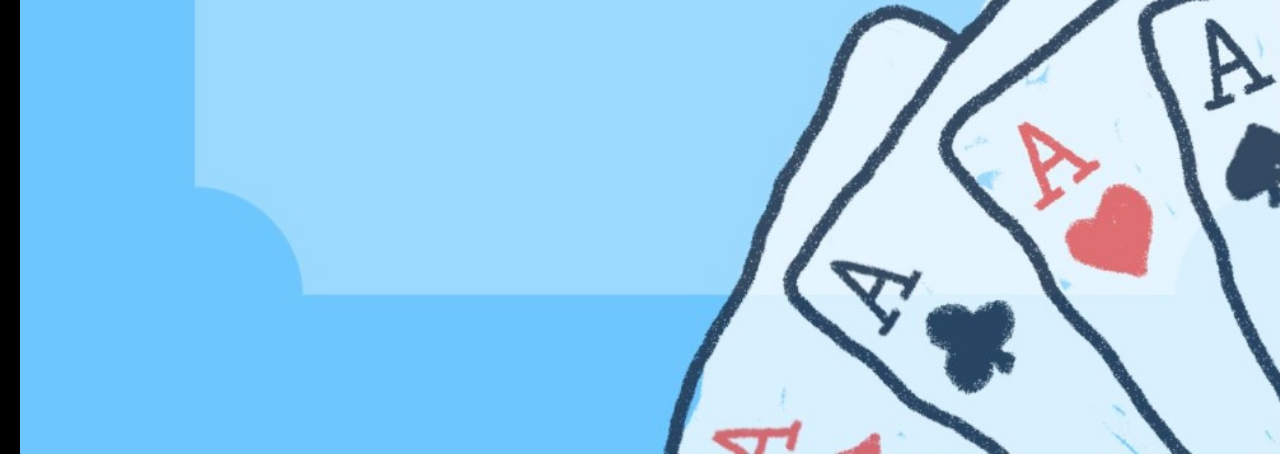
<file: Alimentaçao/8°ano.html>
<!DOCTYPE html>
    <html lang="en">
    <head>
        <meta charset="UTF-8">
        <meta name="viewport" content="width=device-width, initial-scale=1.0">
        <title>Cardápio</title>
        <link rel="stylesheet" href="../Alimentaçao/8°ano.css">
        <link rel="sortcut icon" href="../Ces Logo.png" type="image/x-icon" />
        <meta name="viewport" content="width=device-width, user-scalable=no">
        <link rel="stylesheet" href="https://cdnjs.cloudflare.com/ajax/libs/font-awesome/6.2.1/css/all.min.css" integrity="sha512-MV7K8+y+gLIBoVD59lQIYicR65iaqukzvf/nwasF0nqhPay5w/9lJmVM2hMDcnK1OnMGCdVK+iQrJ7lzPJQd1w==" crossorigin="anonymous" referrerpolicy="no-referrer" />
    </head> 
<body>
</body>
</html>
</file>
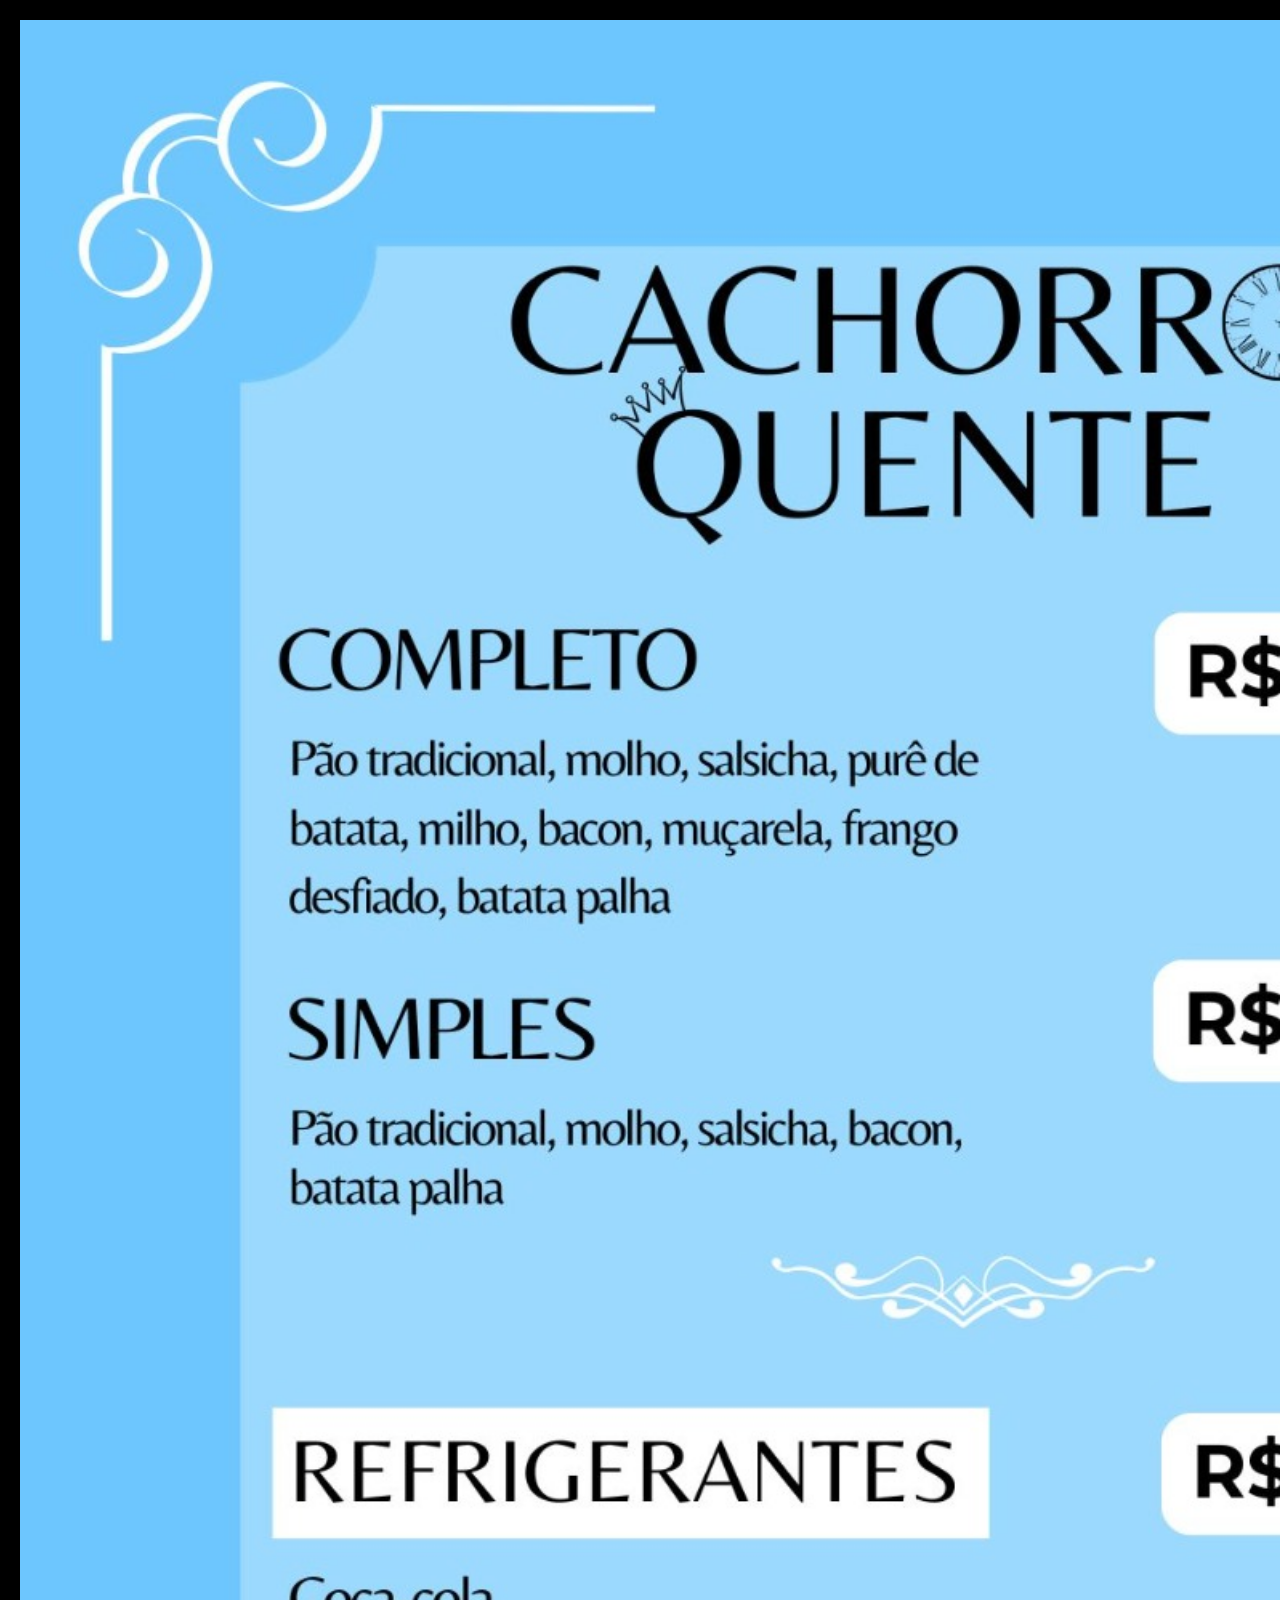
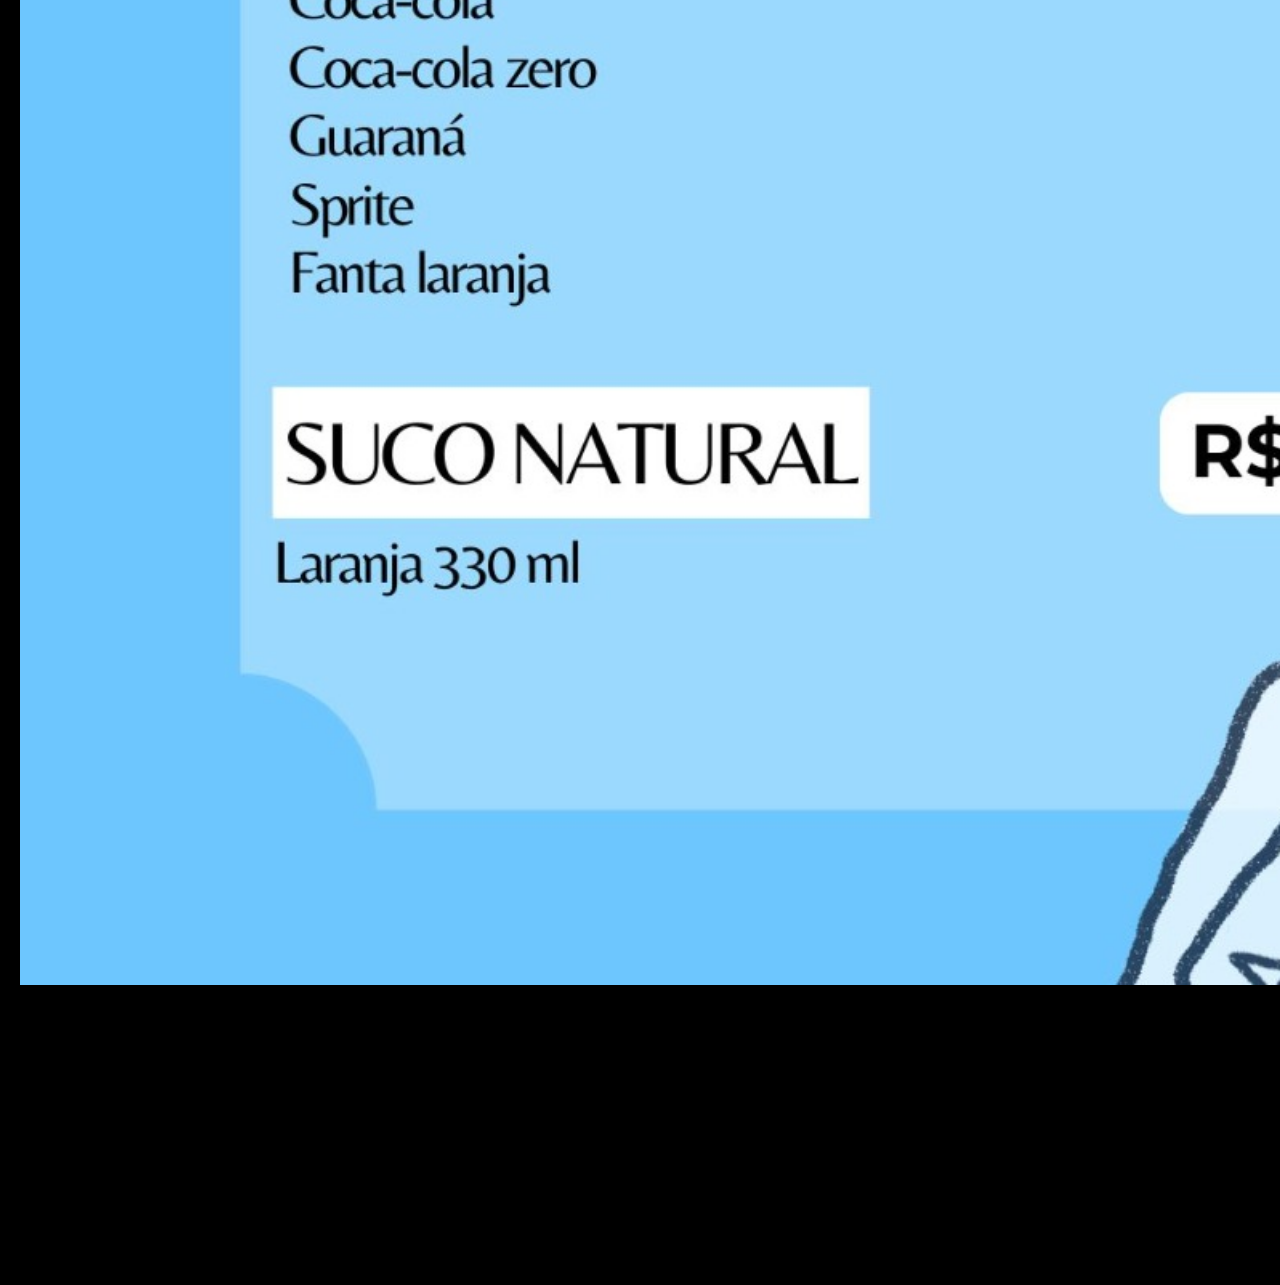
<file: Alimentaçao/9°ano.html>
<!DOCTYPE html>
    <html lang="en">
    <head>
        <meta charset="UTF-8">
        <meta name="viewport" content="width=device-width, initial-scale=1.0">
        <title>Cardápio</title>
        <link rel="stylesheet" href="../Alimentaçao/9°ano.css">
        <link rel="sortcut icon" href="../Ces Logo.png" type="image/x-icon" />
        <meta name="viewport" content="width=device-width, user-scalable=no">
        <link rel="stylesheet" href="https://cdnjs.cloudflare.com/ajax/libs/font-awesome/6.2.1/css/all.min.css" integrity="sha512-MV7K8+y+gLIBoVD59lQIYicR65iaqukzvf/nwasF0nqhPay5w/9lJmVM2hMDcnK1OnMGCdVK+iQrJ7lzPJQd1w==" crossorigin="anonymous" referrerpolicy="no-referrer" />
    </head> 
<body>
</body>
</html>
</file>
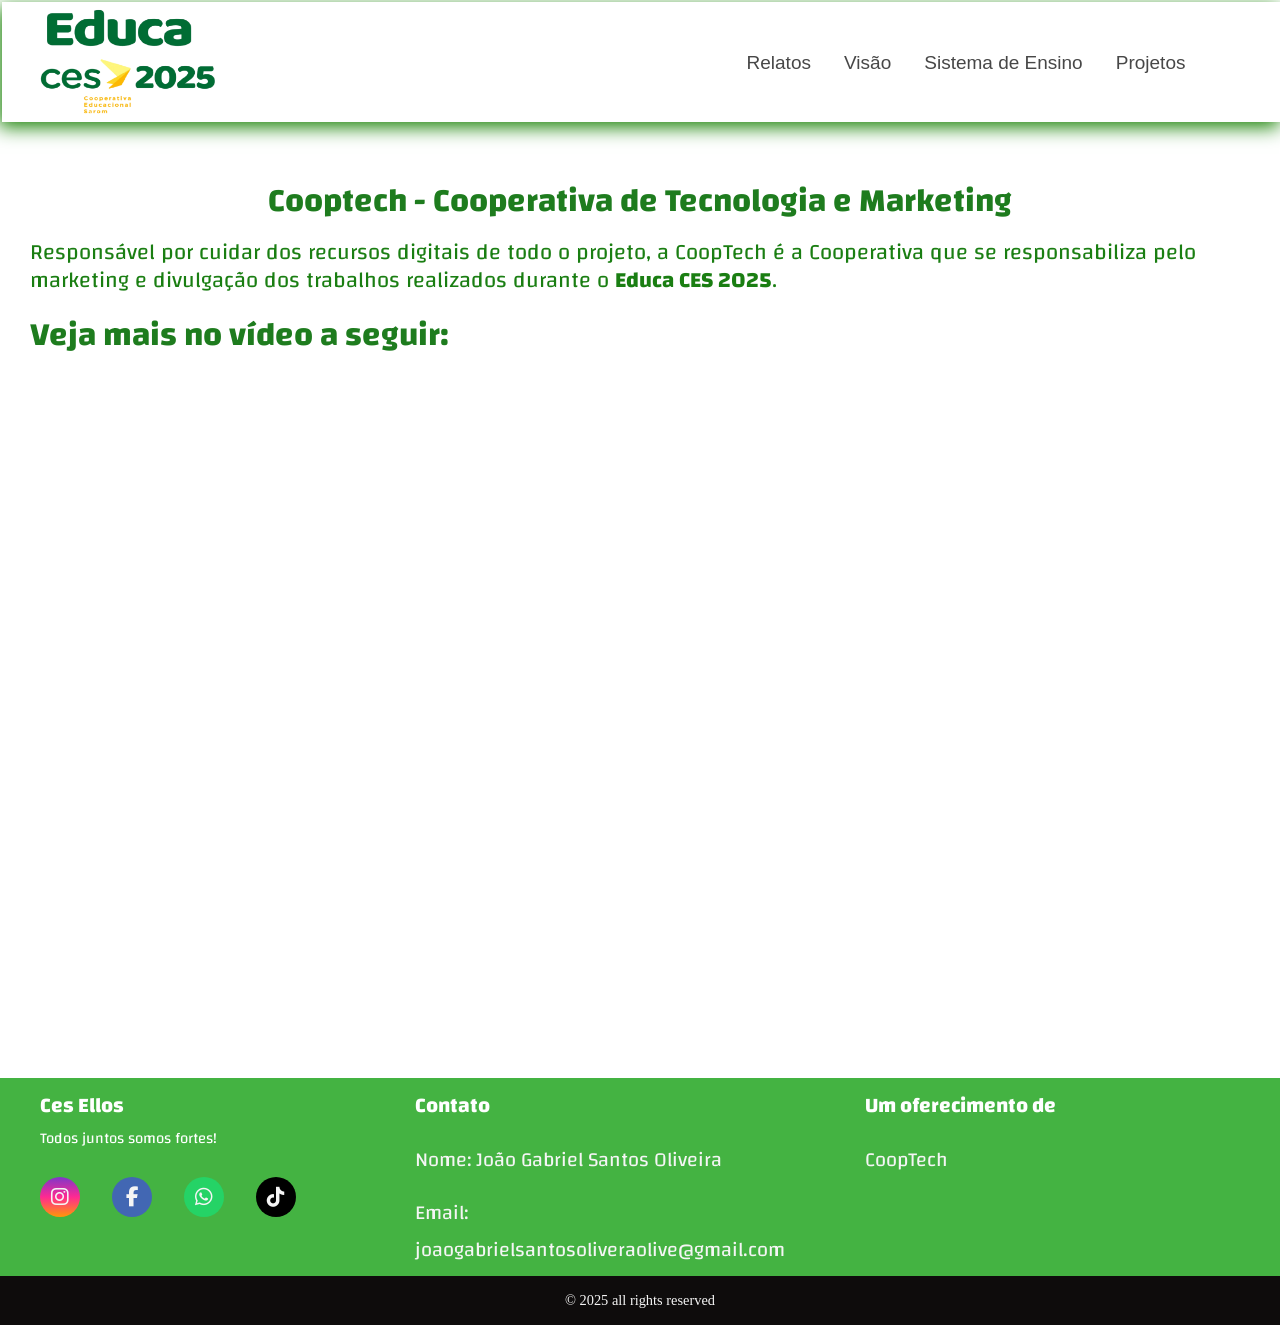
<file: CoopTech/cooptech.html>
<!DOCTYPE html>
<html lang="en">

<head>
    <meta charset="UTF-8">
    <meta name="viewport" content="width=device-width, initial-scale=1.0">
    <title>CoopTech</title>
    <link rel="stylesheet" href="cooptech.css">
    <script defer src="../script.js"></script>
    <link rel="sortcut icon" href="../Ces Logo.png" type="image/x-icon" />
    <meta name="viewport" content="width=device-width, user-scalable=no">
    <link rel="stylesheet" href="https://cdnjs.cloudflare.com/ajax/libs/font-awesome/6.2.1/css/all.min.css"
        integrity="sha512-MV7K8+y+gLIBoVD59lQIYicR65iaqukzvf/nwasF0nqhPay5w/9lJmVM2hMDcnK1OnMGCdVK+iQrJ7lzPJQd1w=="
        crossorigin="anonymous" referrerpolicy="no-referrer" />


</head>

<body>
    <header>
        <nav class="nav">
            <a href="../index.html"><img src="../logo2.png" id="Logo"></a>
            <button class="hamburguer"></button>
            <ul class="nav-list">
                <li><a href="../Relatos/Relatos.html">Relatos</a></li>
                <li><a href="../Visao/visao.html">Visão</a></li>
                <li><a href="https://www.bernoulli.com.br/sistema-de-ensino/" target="_blank">Sistema de
                        Ensino</a></li>
                <li><a href="Tarde/Projeto.html">Projetos</a></li>        
            </ul>
        </nav>
    </header>
    <div class="coop">
    <h6>Cooptech - Cooperativa de Tecnologia e Marketing</h6> <br>
    <p>Responsável por cuidar dos recursos digitais de todo o projeto, a CoopTech é a Cooperativa que se responsabiliza pelo marketing e divulgação
         dos trabalhos realizados durante o <strong>Educa CES 2025</strong>. 
    <br>
   
        <h1>Veja mais no vídeo a seguir:</h1>
    </div>
    </p>
    <main>
        <div class="video">
            <iframe id="video" width="560" height="315"  src="https://www.youtube.com/embed/xfzdHKzNclc?si=JAQ2GjVWY5o3nNYn" title="YouTube video player" frameborder="0" allow="accelerometer; autoplay; clipboard-write; encrypted-media; gyroscope; picture-in-picture" allowfullscreen></iframe>
        </div>
    </main>
    <footer>
        <div id="footer_content">
            <div id="footer_contacts">
                <h5>Ces Ellos</h5>
                <p id="p">Todos juntos somos fortes!</p>

                <div id="footer_social_media">
                    <a href="https://instagram.com/cesellos?igshid=MmU2YjMzNjRlOQ==" target="_blank" class="footer-link"
                        id="instagram">
                        <i class="fa-brands fa-instagram"></i>
                    </a>

                    <a href="https://www.facebook.com/cesellos" target="_blank" class="footer-link" id="facebook">
                        <i class="fa-brands fa-facebook-f"></i>
                    </a>

                    <a href="https://api.whatsapp.com/send?phone=5537988250166" target="_blank" class="footer-link" id="whatsapp">
                        <i class="fa-brands fa-whatsapp"></i>
                    </a>
                    <a href="https://www.tiktok.com/@cesellos?is_from_webapp=1&sender_device=pc" target="_blank" class="footer-link" id="tiktok">
                        <i class="fa-brands fa-tiktok"></i>
                    </a>
                </div>
            </div>
            <ul class="footer-list">
                <li>
                    <h5>Contato</h5>
                </li>
                <li>
                    <a href="" class="footer-link">Nome: João Gabriel Santos Oliveira</a>
                </li>

                <li>
                    <a href="" class="footer-link">Email: joaogabrielsantosoliveraolive@gmail.com</a>
                </li>
            </ul>
            <ul class="footer-list">
                <li>
                    <h5>Um oferecimento de</h5>
                </li>
                <li>
                    <a href="" class="footer-link">CoopTech</a>
                </li>
        </div>
        <div id="footer_copyright">
            &#169
            2025 all rights reserved
        </div>
    </footer>
</body>

</html>
</file>
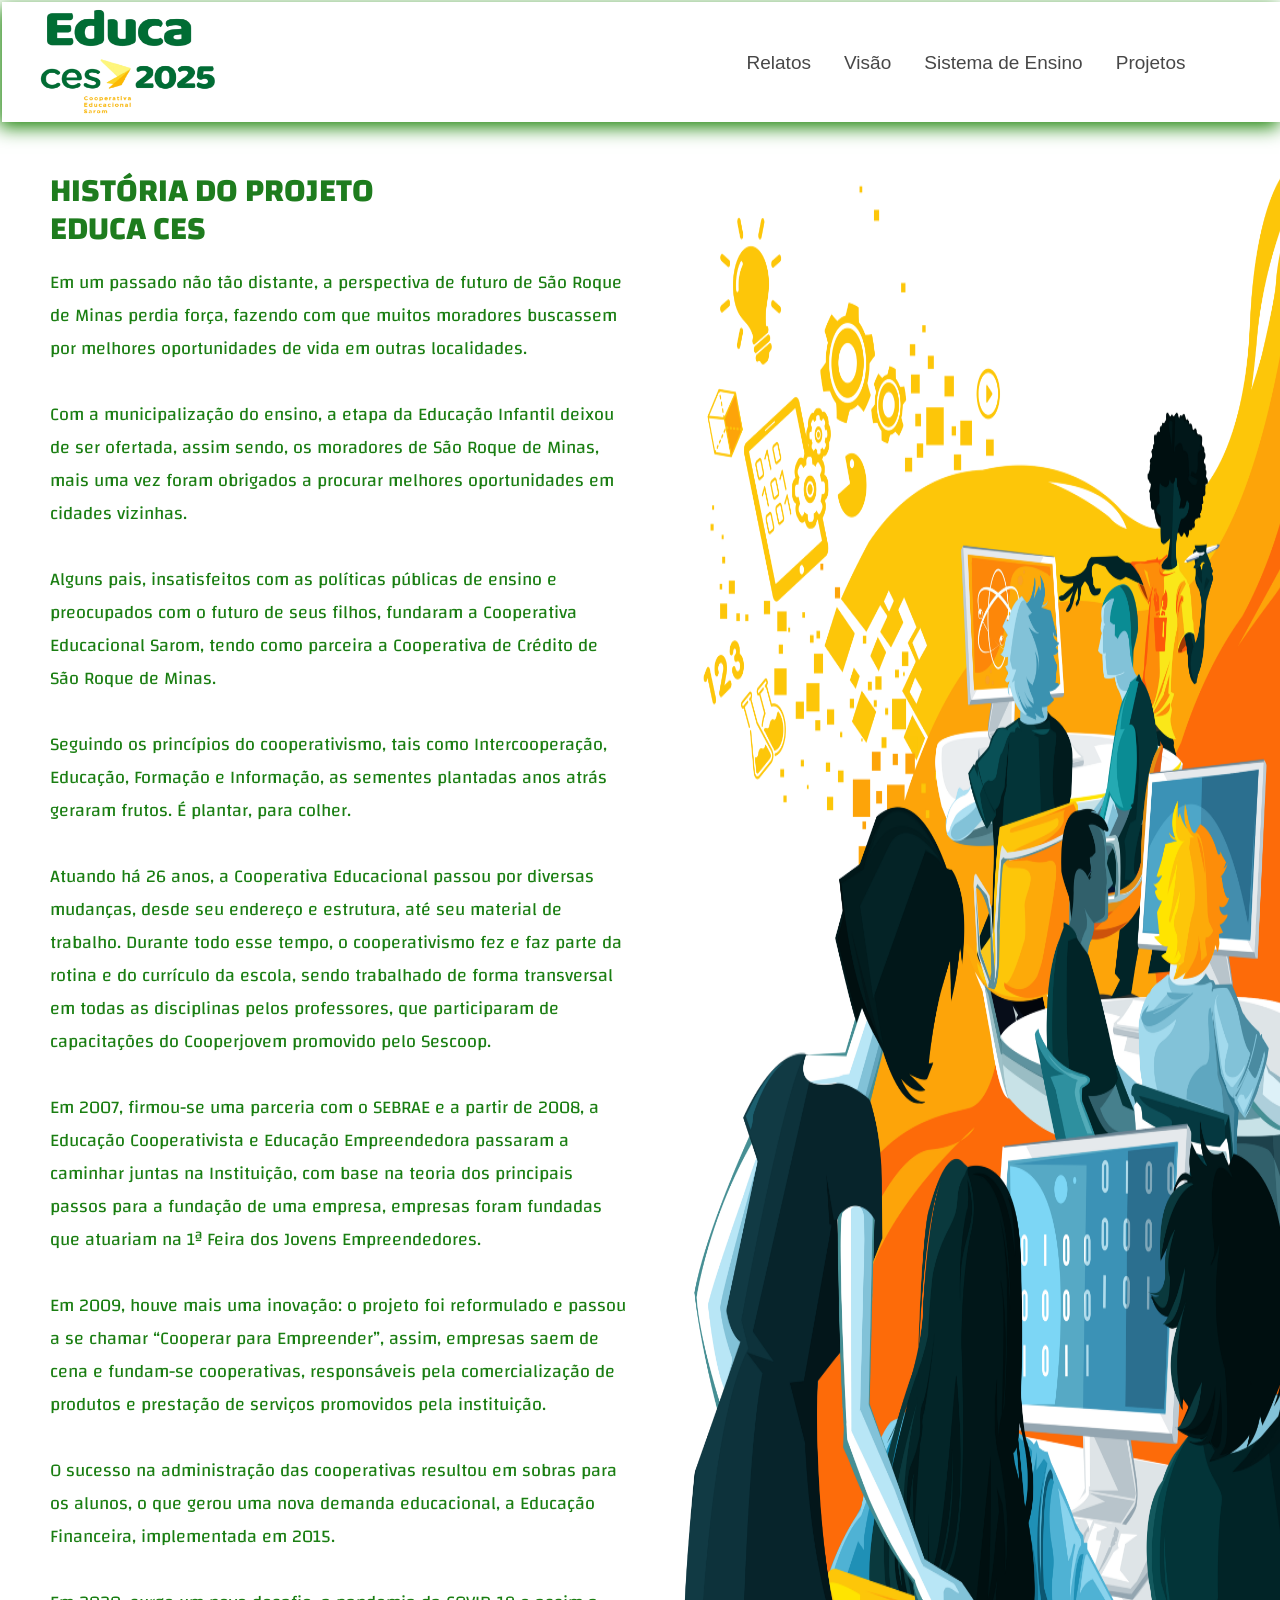
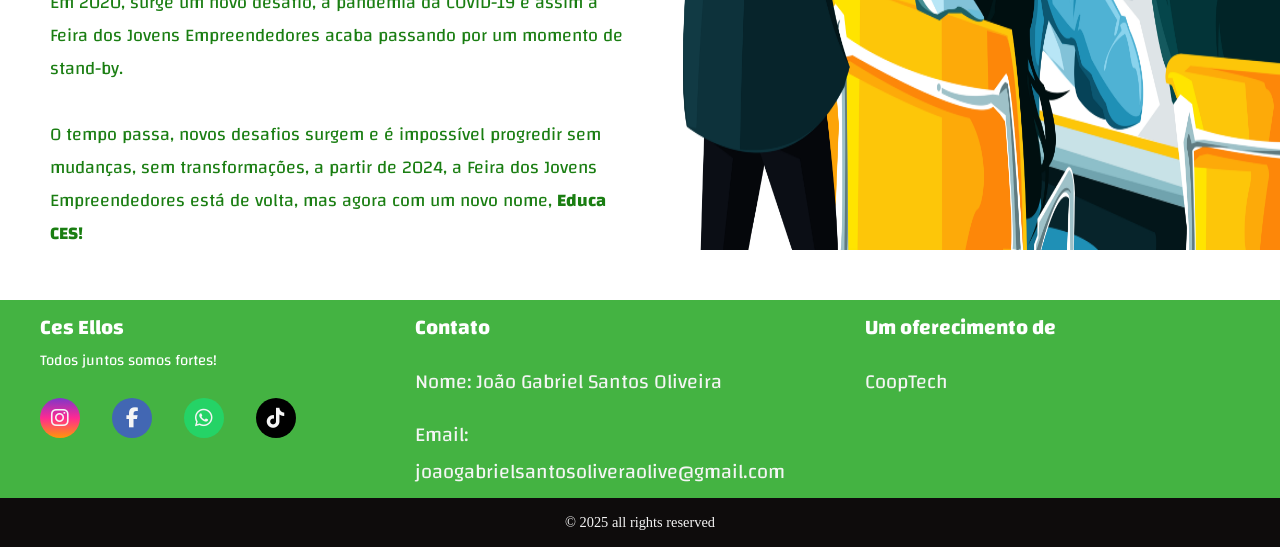
<file: HIstoria/historia.html>
<!DOCTYPE html>
    <html lang="en">
    <head>
        <meta charset="UTF-8">
        <meta name="viewport" content="width=device-width, initial-scale=1.0">
        <title>História</title>
        <link rel="stylesheet" href="historia.css">
        <script defer src="../script.js"></script>
        <link rel="sortcut icon" href="../Ces Logo.png" type="image/x-icon" />
        <meta name="viewport" content="width=device-width, user-scalable=no">
        <link rel="stylesheet" href="https://cdnjs.cloudflare.com/ajax/libs/font-awesome/6.2.1/css/all.min.css" integrity="sha512-MV7K8+y+gLIBoVD59lQIYicR65iaqukzvf/nwasF0nqhPay5w/9lJmVM2hMDcnK1OnMGCdVK+iQrJ7lzPJQd1w==" crossorigin="anonymous" referrerpolicy="no-referrer" />

        
    </head>
    <body>
        <header>
            <nav class="nav">
                <a href="../index.html"><img src="../logo2.png" id="Logo"></a>
                <button class="hamburguer"></button>
                 <ul class="nav-list">
                 <li><a href="../Relatos/Relatos.html">Relatos</a></li>
                 <li><a href="../Visao/visao.html">Visão</a></li>
                 <li><a href="https://www.bernoulli.com.br/sistema-de-ensino/" target="_blank">Sistema de Ensino</a></li>
                 <li><a href="Tarde/Projeto.html">Projetos</a></li>
                 </ul>
                </nav>
        </header>
        <main> <div class="text">
            <h1> HISTÓRIA DO PROJETO  
                <br>EDUCA CES</h1><br>
            <p>
                Em um passado não tão distante, a perspectiva de futuro de São Roque de Minas perdia força, fazendo com que muitos moradores buscassem por melhores oportunidades de vida em outras localidades.
<br><br>
Com a municipalização do ensino, a etapa da Educação Infantil deixou de ser ofertada, assim sendo, os moradores de São Roque de Minas, mais uma vez foram obrigados a procurar melhores oportunidades em cidades vizinhas.
<br><br>
Alguns pais, insatisfeitos com as políticas públicas de ensino e preocupados com o futuro de seus filhos, fundaram a Cooperativa Educacional Sarom, tendo como parceira a Cooperativa de Crédito de São Roque de Minas.
<br><br>
Seguindo os princípios do cooperativismo, tais como Intercooperação, Educação, Formação e Informação, as sementes plantadas anos atrás geraram frutos. É plantar, para colher.
<br><br>
Atuando há 26 anos, a Cooperativa Educacional passou por diversas mudanças, desde seu endereço e estrutura, até seu material de trabalho. Durante todo esse tempo, o cooperativismo fez e faz parte da rotina e do currículo da escola, sendo trabalhado de forma transversal em todas as disciplinas pelos professores, que participaram de capacitações do Cooperjovem promovido pelo Sescoop.
<br><br>
Em 2007, firmou-se uma parceria com o SEBRAE e a partir de 2008, a Educação Cooperativista e Educação Empreendedora passaram a caminhar juntas na Instituição, com base na teoria dos principais passos para a fundação de uma empresa, empresas foram fundadas que atuariam na 1ª Feira dos Jovens Empreendedores.
<br><br>
Em 2009, houve mais uma inovação: o projeto foi reformulado e passou a se chamar “Cooperar para Empreender”, assim, empresas saem de cena e fundam-se cooperativas, responsáveis pela comercialização de produtos e prestação de serviços promovidos pela instituição.
<br><br>
O sucesso na administração das cooperativas resultou em sobras para os alunos, o que gerou uma nova demanda educacional, a Educação Financeira, implementada em 2015.
<br><br>
Em 2020, surge um novo desafio, a pandemia da COVID-19 e assim a Feira dos Jovens Empreendedores acaba passando por um momento de stand-by.
<br><br>
O tempo passa, novos desafios surgem e é impossível progredir sem mudanças, sem transformações, a partir de 2024, a Feira dos Jovens Empreendedores está de volta, mas agora com um novo nome, <b>Educa CES!</b> 
            </p> 
        </div>
        <div class="images">
            <img src="Escola e inovação educacional no novo mundo do trabalho.png" id="img2">
        </div>
        </main>
        <footer>
            <div id="footer_content">
                <div id="footer_contacts">
                    <h5>Ces Ellos</h5>
                    <p id="p">Todos juntos somos fortes!</p>
    
                    <div id="footer_social_media">
                        <a href="https://instagram.com/cesellos?igshid=MmU2YjMzNjRlOQ==" target="_blank" class="footer-link" id="instagram">
                            <i class="fa-brands fa-instagram"></i>
                        </a>
    
                        <a href="https://www.facebook.com/cesellos" target="_blank" class="footer-link" id="facebook">
                            <i class="fa-brands fa-facebook-f"></i>
                        </a>
    
                        <a href="https://api.whatsapp.com/send?phone=5537988250166" target="_blank" class="footer-link" id="whatsapp">
                            <i class="fa-brands fa-whatsapp"></i>
                        </a>
                        <a href="https://www.tiktok.com/@cesellos?is_from_webapp=1&sender_device=pc" target="_blank" class="footer-link" id="tiktok">
                            <i class="fa-brands fa-tiktok"></i>
                        </a>
                    </div>
                </div>
                <ul class="footer-list">
                    <li>
                        <h5>Contato</h5>
                    </li>
                    <li>
                        <a href="" class="footer-link">Nome: João Gabriel Santos Oliveira</a>
                    </li>
                    
                    <li>
                        <a href="" class="footer-link">Email: joaogabrielsantosoliveraolive@gmail.com</a>
                    </li>
                </ul>
                <ul class="footer-list">
                    <li>
                        <h5>Um oferecimento de</h5>
                    </li>
                    <li>
                        <a href="" class="footer-link">CoopTech</a> 
                    </li>
            </div>
            <div id="footer_copyright">
                &#169
                2025 all rights reserved
            </div>
        </footer>
        </body>
        </html>
</file>
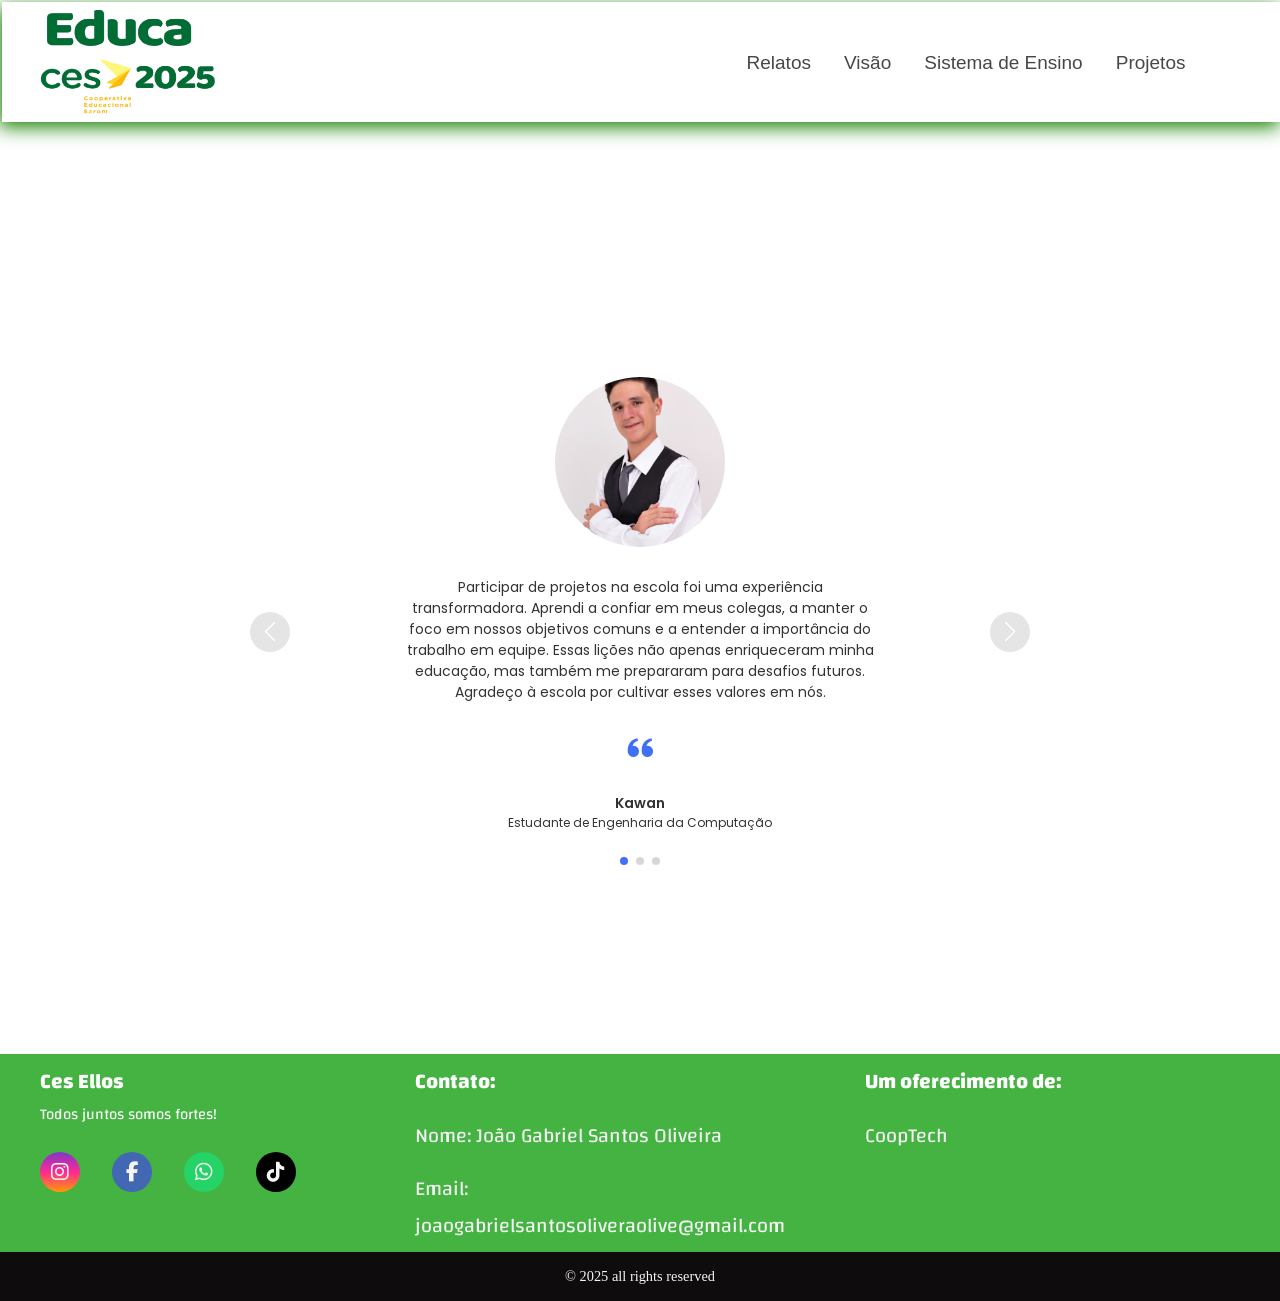
<file: Relatos/Relatos.html>
<!DOCTYPE html>
<html lang="en">
  <head>
    <meta charset="UTF-8" />
    <meta http-equiv="X-UA-Compatible" content="IE=edge" />
    <meta name="viewport" content="width=device-width, initial-scale=1.0" />
    <link rel="stylesheet" href="https://cdnjs.cloudflare.com/ajax/libs/font-awesome/6.2.1/css/all.min.css" integrity="sha512-MV7K8+y+gLIBoVD59lQIYicR65iaqukzvf/nwasF0nqhPay5w/9lJmVM2hMDcnK1OnMGCdVK+iQrJ7lzPJQd1w==" crossorigin="anonymous" referrerpolicy="no-referrer" />
    <title>Relatos</title>
    <link rel="stylesheet" href="css/swiper-bundle.min.css" />
    <link rel="stylesheet" href="css/style.css" />

    <link
      href="https://unpkg.com/boxicons@2.1.2/css/boxicons.min.css"
      rel="stylesheet"
    />
    
    <link rel="sortcut icon" href="../Ces Logo.png" type="image/x-icon" />
    <link href="https://unpkg.com/boxicons@2.1.2/css/boxicons.min.css"
    rel="stylesheet"/>
    <meta name="viewport" content="width=device-width, user-scalable=no">
  </head>
  <body>
    <header>
      <nav class="nav">
          <a href="../index.html"><img src="../logo2.png" id="Logo"></a>
          <button class="hamburguer" value="toggle" onclick="toggleP()"></button>
           <ul class="nav-list">
           <li><a href="Relatos.html">Relatos</a></li>
           <li><a href="../Visao/visao.html">Visão</a></li>
           <li><a href="https://www.bernoulli.com.br/sistema-de-ensino/" target="_blank">Sistema de Ensino</a></li>
           <li><a href="Tarde/Projeto.html">Projetos</a></li>
           </ul>
          </nav>
  </header>
    <section class="container">
      <div class="testimonial mySwiper">
        <div class="testi-content swiper-wrapper">
          <div class="slide swiper-slide">
            <img src="images/kawan1.jpeg" class="image" />
            <p>
              Participar de projetos na escola foi uma experiência transformadora. Aprendi a confiar em meus colegas, a manter o foco em nossos objetivos comuns e a entender a importância do trabalho em equipe. Essas lições não apenas 
              enriqueceram minha educação, mas também me prepararam para desafios futuros. Agradeço à escola por cultivar esses valores em nós.
            </p>

            <i class="bx bxs-quote-alt-left quote-icon"></i>

            <div class="details">
              <span class="name">Kawan</span>
              <span class="job">Estudante de Engenharia da Computação</span>
            </div>
          </div>
          <div class="slide swiper-slide">
            <img src="images/eduarda.jpeg" alt="" class="image" />
            <p>
              É uma semana de muita alegria e aprendizado. A nossa preparação se dá ao longo do ano letivo com o planejamento do tema, das apresentações e dos ensaios. Mas a particularidade que mais me agrada é a possibilidade de interação com os alunos de outras turmas, dos mais novinhos aos mais velhos, perceber que cada um contribuía de uma forma e que juntos fazíamos um espetáculo.
            </p>

            <i class="bx bxs-quote-alt-left quote-icon"></i>

            <div class="details">
              <span class="name">Eduarda</span>
              <span class="job">Estudante de Medicina</span>
            </div>
          </div>
          <div class="slide swiper-slide">
            <img src="images/joao pedro.jpeg" alt="" class="image" />
            <p>
              Por mim, a Feira dos Jovens Empreendedores é uma experiência que agrega muito para os estudantes que aproveitam essa oportunidade. Durante esse evento, há descoberta de interesse por coisas novas, não somente do Abrakadabra, mas também das cooperativas. Tudo isso se mostra de grande importância para cada um que participa.
            </p>

            <i class="bx bxs-quote-alt-left quote-icon"></i>

            <div class="details">
              <span class="name">João Pedro</span>
              <span class="job">Estudante de Quimíca</span>
            </div>
          </div>
        </div>
        <div class="swiper-button-next nav-btn"></div>
        <div class="swiper-button-prev nav-btn"></div>
        <div class="swiper-pagination"></div>
      </div>
    </section>
    <footer>
      <div id="footer_content">
          <div id="footer_contacts">
              <h5>Ces Ellos</h5>
              <p id="p">Todos juntos somos fortes!</p>

              <div id="footer_social_media">
                  <a href="https://instagram.com/cesellos?igshid=MmU2YjMzNjRlOQ==" target="_blank" class="footer-link" id="instagram">
                      <i class="fa-brands fa-instagram"></i>
                  </a>

                  <a href="https://www.facebook.com/cesellos" target="_blank" class="footer-link" id="facebook">
                      <i class="fa-brands fa-facebook-f"></i>
                  </a>

                  <a href="https://api.whatsapp.com/send?phone=5537988250166" target="_blank" class="footer-link" id="whatsapp">
                      <i class="fa-brands fa-whatsapp"></i>
                  </a>
                  <a href="https://www.tiktok.com/@cesellos?is_from_webapp=1&sender_device=pc" target="_blank" class="footer-link" id="tiktok">
                    <i class="fa-brands fa-tiktok"></i>
                </a>
              </div>
          </div>
          <ul class="footer-list">
              <li>
                  <h5>Contato:</h5>
              </li>
              <li>
                  <a href="" class="footer-link">Nome: João Gabriel Santos Oliveira</a>
              </li>
              
              <li>
                  <a href="" class="footer-link">Email:  joaogabrielsantosoliveraolive@gmail.com</a>
              </li>
          </ul>
          <ul class="footer-list">
              <li>
                  <h5>Um oferecimento de:</h5>
              </li>
              <li>
                  <a href="" class="footer-link">CoopTech</a> 
              </li>
              

      </div>

      <div id="footer_copyright">
          &#169
          2025 all rights reserved
      </div>
  </footer>
    <script src="js/swiper-bundle.min.js"></script>
    <script src="js/script.js"></script>
  </body>
</html>
</file>
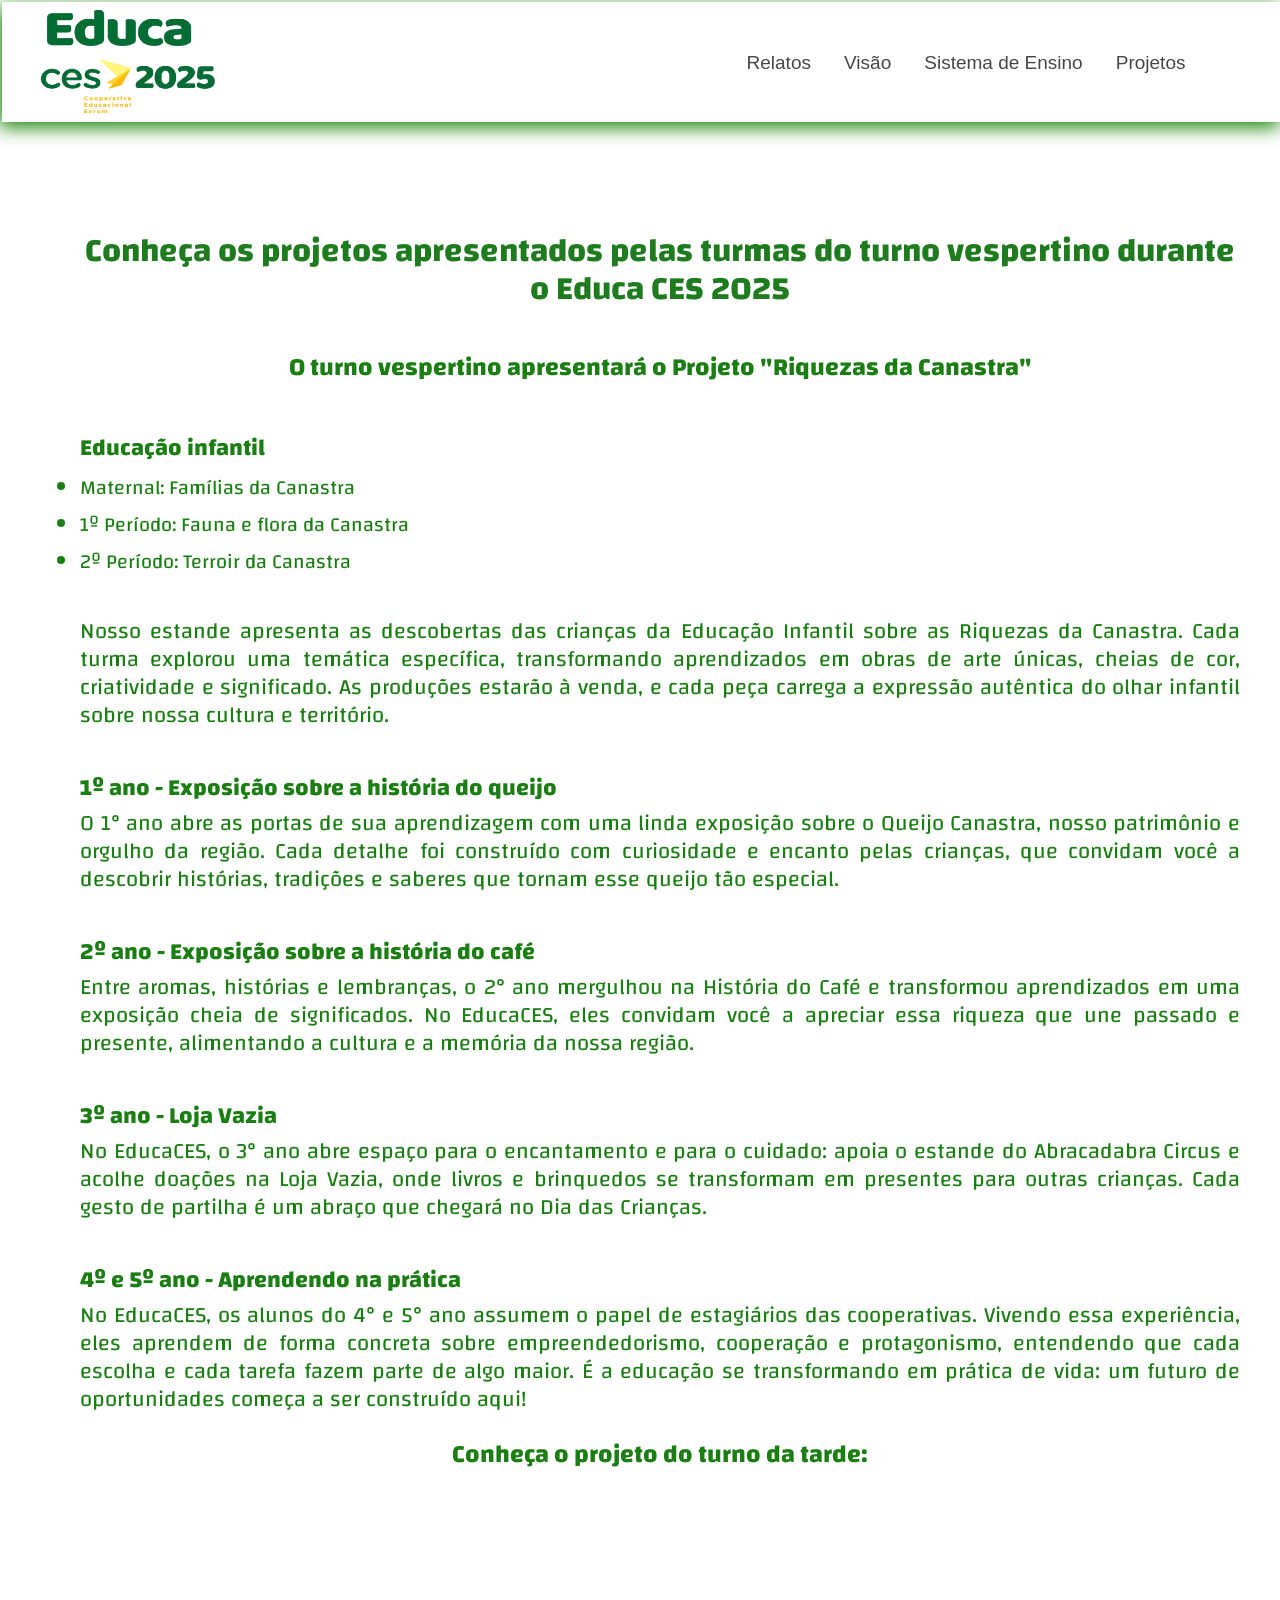
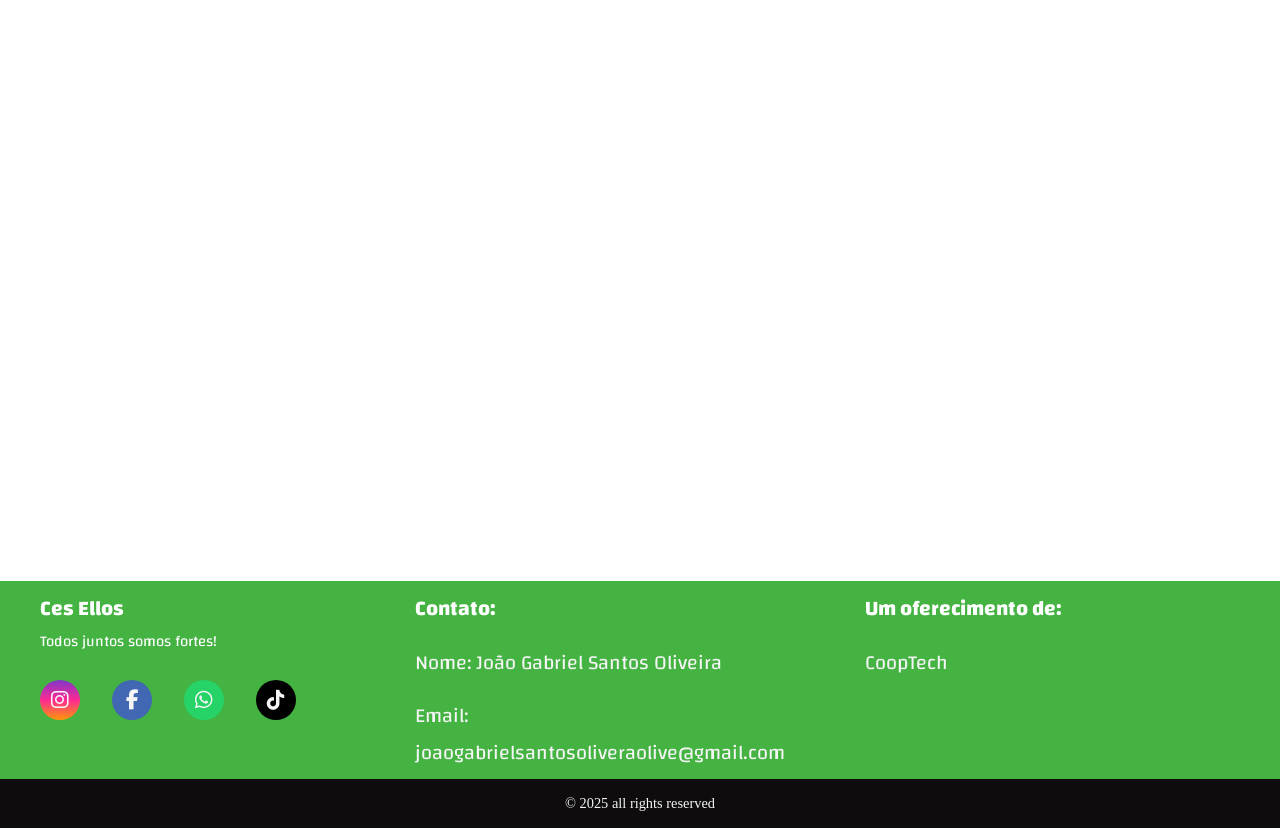
<file: Tarde/Projeto.html>
<!DOCTYPE html>
<html lang="en">

<head>
    <meta charset="UTF-8">
    <meta name="viewport" content="width=device-width, initial-scale=1.0">
    <title>Projetos</title>
    <link rel="stylesheet" href="Projeto.css">
    <script defer src="../script.js"></script>
    <link rel="sortcut icon" href="../Ces Logo.png" type="image/x-icon" />
    <meta name="viewport" content="width=device-width, user-scalable=no">
    <link rel="stylesheet" href="https://cdnjs.cloudflare.com/ajax/libs/font-awesome/6.2.1/css/all.min.css"
        integrity="sha512-MV7K8+y+gLIBoVD59lQIYicR65iaqukzvf/nwasF0nqhPay5w/9lJmVM2hMDcnK1OnMGCdVK+iQrJ7lzPJQd1w=="
        crossorigin="anonymous" referrerpolicy="no-referrer" />


</head>

<body>
    <header>
        <nav class="nav">
            <a href="../index.html"><img src="../logo2.png" id="Logo"></a>
            <button class="hamburguer"></button>
            <ul class="nav-list">
                <li><a href="../Relatos/Relatos.html">Relatos</a></li>
                <li><a href="../Visao/visao.html">Visão</a></li>
                <li><a href="https://www.bernoulli.com.br/sistema-de-ensino/" target="_blank">Sistema de
                        Ensino</a></li>
                <li><a href="Tarde/Projeto.html">Projetos</a></li>        
            </ul>
        </nav>
    </header>
    
    
    <main>
        <div class="coop">
    <h6>Conheça os projetos apresentados pelas turmas do turno vespertino durante o Educa CES 2025</h6><br><br> 
    <h2>O turno vespertino apresentará o Projeto "Riquezas da Canastra" </h2> <br> 
        <br>

        <div class ="projetoss"> 
    <h3>Educação infantil</h3>
            <ul> 
            <li>Maternal: Famílias da Canastra </li> 
            <li>1º Período: Fauna e flora da Canastra</li> 
            <li>2º Período: Terroir da Canastra</li>
        </ul> <br>
        <p> Nosso estande apresenta as descobertas das crianças da Educação Infantil sobre as Riquezas da Canastra. Cada turma explorou uma temática específica, transformando aprendizados em obras de arte únicas, cheias de cor, criatividade e significado. As produções estarão à venda, e cada peça carrega a expressão autêntica do olhar infantil sobre nossa cultura e território.</p> <br> 
        <h3>1º ano - Exposição sobre a história do queijo</h3>
        <p>O  1° ano abre as portas de sua aprendizagem com uma linda exposição sobre o Queijo Canastra, nosso patrimônio e orgulho 
            da região. Cada detalhe foi construído com curiosidade e encanto pelas crianças, que convidam você a descobrir histórias, 
            tradições e saberes que tornam esse queijo tão especial.</p> <br>
        <h3>2º ano - Exposição sobre a história do café</h3> 
        <p>Entre aromas, histórias e lembranças, o 2° ano mergulhou na História do Café e transformou aprendizados em uma exposição cheia de significados. No EducaCES, eles convidam você a apreciar essa riqueza que une passado e presente, alimentando a cultura e a memória da nossa região.</p> <br> 
        <h3>3º ano - Loja Vazia </h3> 
        <p>No EducaCES, o 3° ano abre espaço para o encantamento e para o cuidado: apoia o estande do Abracadabra Circus e acolhe doações na Loja Vazia, onde livros e brinquedos se transformam em presentes para outras crianças. Cada gesto de partilha é um abraço que chegará no Dia das Crianças.</p> <br> 
        <h3>4º e 5º ano - Aprendendo na prática </h3> 
        <p>No EducaCES, os alunos do 4° e 5° ano assumem o papel de estagiários das cooperativas.
Vivendo essa experiência, eles aprendem de forma concreta sobre empreendedorismo, cooperação e protagonismo, entendendo que cada escolha e cada tarefa fazem parte de algo maior.
É a educação se transformando em prática de vida: um futuro de oportunidades começa a ser construído aqui!                     </p>
        </div>
        <br>

        <h2>Conheça o projeto do turno da tarde:</h2>
        <div class="video">
            <iframe id="video" width="560" height="315" src="https://www.youtube.com/embed/WyoOuX1a6Io?si=DcijlS3Jd8jdc9aO" title="YouTube video player" frameborder="0" allow="accelerometer; autoplay; clipboard-write; encrypted-media; gyroscope; picture-in-picture; web-share" referrerpolicy="strict-origin-when-cross-origin" allowfullscreen></iframe>
        </div>

    </main>
    <footer>
        <div id="footer_content">
            <div id="footer_contacts">
                <h5>Ces Ellos</h5>
                <p id="p">Todos juntos somos fortes!</p>

                <div id="footer_social_media">
                    <a href="https://instagram.com/cesellos?igshid=MmU2YjMzNjRlOQ==" target="_blank" class="footer-link"
                        id="instagram">
                        <i class="fa-brands fa-instagram"></i>
                    </a>

                    <a href="https://www.facebook.com/cesellos" target="_blank" class="footer-link" id="facebook">
                        <i class="fa-brands fa-facebook-f"></i>
                    </a>

                    <a href="https://api.whatsapp.com/send?phone=5537988250166" target="_blank" class="footer-link" id="whatsapp">
                        <i class="fa-brands fa-whatsapp"></i>
                    </a>
                    <a href="https://www.tiktok.com/@cesellos?is_from_webapp=1&sender_device=pc" target="_blank" class="footer-link" id="tiktok">
                        <i class="fa-brands fa-tiktok"></i>
                    </a>
                </div>
            </div>
            <ul class="footer-list">
                <li>
                    <h5>Contato:</h5>
                </li>
                <li>
                    <a href="" class="footer-link">Nome: João Gabriel Santos Oliveira</a>
                </li>

                <li>
                    <a href="" class="footer-link">Email: joaogabrielsantosoliveraolive@gmail.com</a>
                </li>
            </ul>
            <ul class="footer-list">
                <li>
                    <h5>Um oferecimento de:</h5>
                </li>
                <li>
                    <a href="" class="footer-link">CoopTech</a>
                </li>
        </div>
        <div id="footer_copyright">
            &#169
            2025 all rights reserved
        </div>
    </footer>
</body>

</html>
</file>
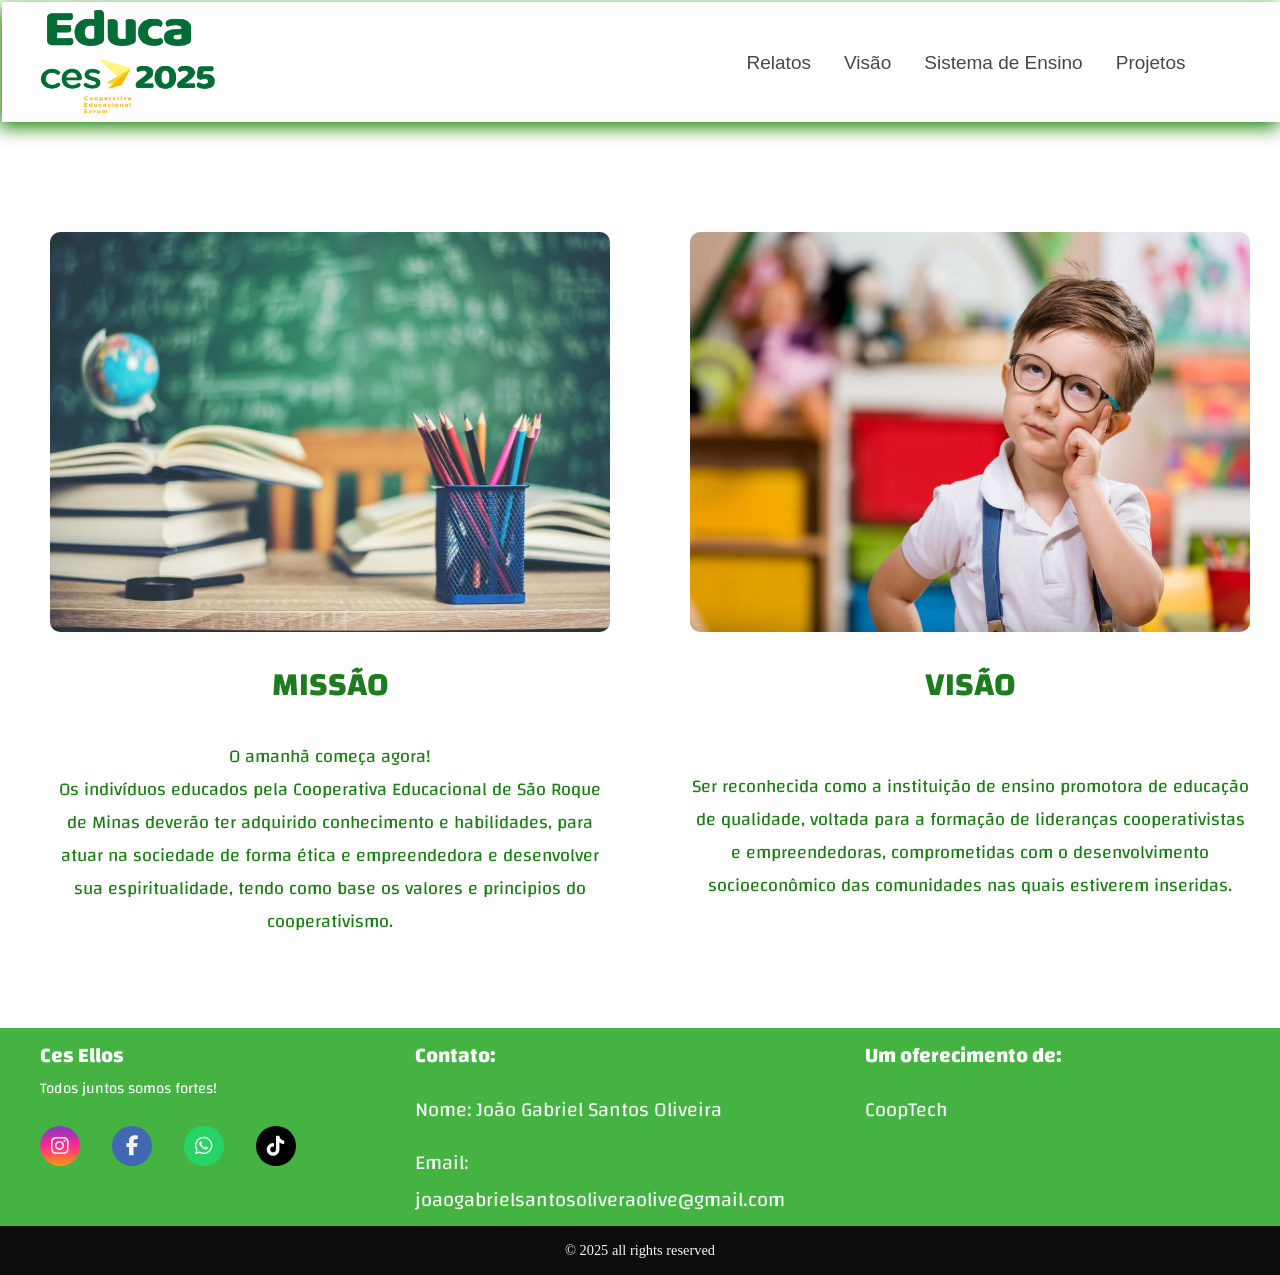
<file: Visao/visao.html>
<!DOCTYPE html>
    <html lang="en">
    <head>
        <meta charset="UTF-8">
        <meta name="viewport" content="width=device-width, initial-scale=1.0">
        <title>Visão e Missão</title>
        <link rel="stylesheet" href="visao.css">
        <script defer src="../script.js"></script>
        <link rel="sortcut icon" href="../Ces Logo.png" type="image/x-icon" />
        <meta name="viewport" content="width=device-width, user-scalable=no">
        <link rel="stylesheet" href="https://cdnjs.cloudflare.com/ajax/libs/font-awesome/6.2.1/css/all.min.css" integrity="sha512-MV7K8+y+gLIBoVD59lQIYicR65iaqukzvf/nwasF0nqhPay5w/9lJmVM2hMDcnK1OnMGCdVK+iQrJ7lzPJQd1w==" crossorigin="anonymous" referrerpolicy="no-referrer" />

        
    </head>
    <body>
        <header>
            <nav class="nav">
                <a href="../index.html"><img src="../logo2.png" id="Logo"></a>
                <button class="hamburguer"></button>
                 <ul class="nav-list">
                 <li><a href="../Relatos/Relatos.html">Relatos</a></li>
                 <li><a href="visao.html">Visão</a></li>
                 <li><a href="https://www.bernoulli.com.br/sistema-de-ensino/" target="_blank">Sistema de Ensino</a></li>
                 <li><a href="../Tarde/Projeto.html">Projetos</a></li>
                 </ul>
                </nav>
        </header>
        <main>
            <div class="lado1">
                <img src="Dia dos Professores.jpeg" id="img1">
                <h1>MISSÃO</h1><br><br>
                <p>O amanhã começa agora! <br> 
                    Os indivíduos educados pela Cooperativa Educacional de São Roque de Minas deverão ter adquirido conhecimento e habilidades, para atuar na sociedade de forma ética e empreendedora e desenvolver sua espiritualidade, tendo como base os valores e principios do cooperativismo.</p>
            </div>
            <div class="lado2">
                <img src="How to Use Brain-Based Learning in the Classroom - Waterford_org.jpeg" id="img2">
                <h1 id="text">VISÃO</h1><br><br>
                <p>Ser reconhecida como a instituição de ensino promotora de educação de qualidade, voltada para a formação de lideranças cooperativistas e empreendedoras, comprometidas com o desenvolvimento socioeconômico das comunidades nas quais estiverem inseridas.</p>
            </div>
        </main>
        <footer>
            <div id="footer_content">
                <div id="footer_contacts">
                    <h5>Ces Ellos</h5>
                    <p id="p">Todos juntos somos fortes!</p>
    
                    <div id="footer_social_media">
                        <a href="https://instagram.com/cesellos?igshid=MmU2YjMzNjRlOQ==" target="_blank" class="footer-link" id="instagram">
                            <i class="fa-brands fa-instagram"></i>
                        </a>
    
                        <a href="https://www.facebook.com/cesellos" target="_blank" class="footer-link" id="facebook">
                            <i class="fa-brands fa-facebook-f"></i>
                        </a>
    
                        <a href="https://api.whatsapp.com/send?phone=5537988250166" target="_blank" class="footer-link" id="whatsapp">
                            <i class="fa-brands fa-whatsapp"></i>
                        </a>
                        <a href="https://www.tiktok.com/@cesellos?is_from_webapp=1&sender_device=pc" target="_blank" class="footer-link" id="tiktok">
                            <i class="fa-brands fa-tiktok"></i>
                        </a>
                    </div>
                </div>
                <ul class="footer-list">
                    <li>
                        <h5>Contato:</h5>
                    </li>
                    <li>
                        <a href="" class="footer-link">Nome: João Gabriel Santos Oliveira</a>
                    </li>
                    
                    <li>
                        <a href="" class="footer-link">Email: joaogabrielsantosoliveraolive@gmail.com</a>
                    </li>
                </ul>
                <ul class="footer-list">
                    <li>
                        <h5>Um oferecimento de:</h5>
                    </li>
                    <li>
                        <a href="" class="footer-link">CoopTech</a> 
                    </li>
                    

            </div>
    
            <div id="footer_copyright">
                &#169
                2025 all rights reserved
            </div>
        </footer>
    </body>
    </html>
</file>
<file: Style.css>
@import url('https://fonts.googleapis.com/css2?family=Josefin+Sans&display=swap');
@import url('https://fonts.googleapis.com/css2?family=Changa:wght@500&display=swap');
@import url('https://fonts.googleapis.com/css2?family=Merienda:wght@500&display=swap');

:root {
    --color-neutral-0: #0e0c0c;
    --color-neutral-10: #171717;
    --color-neutral-30: #a8a29e;
    --color-neutral-40: #f5f5f5;

}

*{
    padding: 0;
    margin: 0;
    box-sizing: border-box;
}

#Logo{
 width: 180px;
 height: 110px;
 margin: 20px;
 align-items: center;
 float: left;
 display: flex;
}
header{
    background-color: rgb(255, 255, 255);
    box-shadow: -3px 10px 18px rgb(21, 128, 0);
    padding-inline: 16px;
    margin-right: 1px;
    margin-left: 2px;
    margin-top: 2px;
    margin-bottom: 0px;
    width: 100%;
}
.nav{
    display: flex;
    max-width: 1280px;
    height: 120px;
    margin-inline: auto;
    justify-content: space-between;
    align-items: center;
}
.nav-list{
    display: flex;
    gap: 32px;
}
.nav-list a{
    font-size: 19.2px;
    color: rgb(71, 71, 71);
    padding-block: 16px;
}
.nav-list a:hover{
    transition: 0.5s;
    color: rgb(120, 255, 165);
}
.hamburguer{
    display: none;
    border: none;
    background: none;
    border-top: 3px solid #707070;
    cursor: pointer;
}
.hamburguer::before,
.hamburguer::after{
    content: " ";
    display: block;
    width: 30px;
    height: 3px;
    background: #707070;
    margin-top: 5px;
    position: relative;
    transition: 0.3s;
}
nav ul{
    box-sizing: border-box;
    padding: 3rem 5rem;
    list-style-type: none;
    width: 600px;
    display: flex;
    flex-direction: row;
    justify-content: space-around;
    font-family: sans-serif;
    font-size: 20px;
}
nav ul li a{
    text-decoration:none;
    color: white;
}
.Container{
    margin-top: 0.5px;
    height: 600px;
    display: block;
    background-image: url(fundo.jpeg);
    background-repeat: no-repeat;
    background-size: cover;
    
}
h1{
    margin-top: 0px;
    margin-left: 100px;
    font-family: 'Changa', sans-serif;
    font-size: 41px;
    color: white;
    text-shadow: 2px -4px black;
}
h20{
    margin-left: 0px;
}
p{
    font-family:'Changa', sans-serif;
    font-size: 40px;
    color: white;
    margin-top: 1px;
}
#inicial{
    width: 550px;
    height: 340px;
    margin-top: 1cm;
    float:right;
    margin-left: -125px;
    
}
h2{
    font-size: 50px;
    color: black;
    font-family: 'Changa', sans-serif;
    margin: 30px;
    padding-top: 35px;
}
h3{
    font-size: 55px;
    color: rgb(120, 255, 165);
    font-family: 'Merienda', cursive;
    margin-top: -40px;
    margin-left: 450px;
}
h4{
    color: black;
    font-family: 'Changa', sans-serif;
    font-size: 22px;
    margin-top: 1px;
}

body{
    background-color: hsl(186, 100%, 98%);
    height: 100vh;
}
.Corpo{
    display: flex;
    margin: 30px;
    align-items: center;
    text-align: center;
}
#icon1{
    width: 120px;
    height: 100px;
    margin: 35px;
}
.Historia{
    width: 24%;
    box-shadow: 20px 20px 100px -30px hsl(265, 100%, 86%);
    margin: 5px;
    border-radius: 2em;
    border-style: solid;
    border-color: #dcb1fb;
}
.Historia a{
    text-decoration: none;
    color: inherit;
}
.Historia:hover{
    color: rgb(120, 255, 165);
    border-color: rgb(120,255 , 165);
    cursor: pointer;
}
.Historia a :hover{
    color: rgb(120, 255, 165);

}
.Comida{
    width: 24%;
    box-shadow: 20px 20px 100px -30px #feb0f7;
    margin: 5px;
    border-radius: 2em;
    border-style: solid;
    border-color: #f9b9fa;

}
.Comida a{
    text-decoration: none;
    color: inherit;
}
.Comida:hover{
    color: rgb(120, 255, 165);
    border-color: rgb(120,255 , 165);
    cursor: pointer;
}
.Comida a :hover{
    color: rgb(120, 255, 165);

}
.Tecnologia{
    width: 24%;
    box-shadow: 20px 20px 100px -30px #caeffb;
    margin:5px;
    border-radius: 2em;
    border-style: solid;
    border-color: rgb(205, 205, 254);
}
.Tecnologia a{
    text-decoration: none;
    color: inherit;
}
.Tecnologia:hover{
    color: rgb(120, 255, 165);
    border-color: rgb(120,255 , 165);
    cursor: pointer;
}
.Tecnologia a :hover{
    color: rgb(120, 255, 165);
}
.Circo{
    width: 24%;
     box-shadow: 20px 20px 100px -30px hsl(8, 100%, 83%);
     margin: 5px;
     border-radius: 2em;
     border-style: solid;
     border-color: rgb(255, 214, 214);
}
.Circo a{
    text-decoration: none;
    color: inherit;
}
.Circo:hover{
    color: rgb(120, 255, 165);
    border-color: rgb(120,255 , 165);
    cursor: pointer;
}
.Circo a :hover{
    color: rgb(120, 255, 165);
}
body{
    overflow-x: hidden;
}
#video{
    align-items: center;
    width: 1020px;
    height: 520px;
    margin: 50px;
    margin-left: 130px;
    border-radius: 2em;
}


@media screen and (max-width: 1020px){
    .Corpo{
        flex-direction:row;
        flex-wrap: wrap;
        margin-bottom: -17px;
        padding: 0;
    }
    .Tecnologia,.Historia,.Comida,.Circo{
        width: 45%;
        align-items:center;
        text-align: center;
    }
    h4{
        font-size: 18px;
    }
    #icon1{
        width: 80px;
        height: 60px;
        align-items: center;
    }
    h3{
        font-size: 22px;
        margin-left: 120px;
        text-align: left;
    }
    h2{
        font-size: 22px;
    }
    h1{
        font-size: 22px;
        margin-left: 20px;
        
        text-shadow: 1px -3px black;
    }
    
    p{
        font-size: 20px;
    }
    #Logo{
        margin: 0px;
    }
    
    #footer_content {
        grid-template-columns: repeat(4, 1fr);
        gap: 2rem;
    }
    .hamburguer{
        display: block;
        z-index: 1;
    }
    .nav-list{
        position: fixed;
        top: 0;
        left: 0;
        width: 100vw;
        height: 100vh;
        background: rgb(255, 255, 255);
        flex-direction: column;
        justify-content: space-around;
        align-items: center;
        gap: 0;
        clip-path: circle(100px at 90% -15%);
        transition: 1s ease-out;
        pointer-events: none;
    }
    .nav-list a{
        font-size: 24px;
        opacity: 0;
    }
    .nav-list li:nth-child(1) a{
        transition: 0.5s 0.2s;
    }
    .nav-list li:nth-child(2) a{
        transition: 0.5s 0.4s;
        
    }
    .nav-list li:nth-child(3) a{
        transition: 0.5s 0.6s;
        
    }
    .nav-list li:nth-child(4) a{
        transition: 0.5s 0.8s;
    }
    .nav.active .nav-list{
        clip-path: circle(1500px at 90% -15%);
        pointer-events: all;
    }
    .nav.active .nav-list a{
        opacity: 1;
    }
    .nav.active .hamburguer{
        position: fixed;
        top: 26px;
        right: 16px;
        border-top-color: transparent;
    }
    .nav.active .hamburguer::before{
        transform: rotate(135deg);
    }
    .nav.active .hamburguer::after{
        transform: rotate(-135deg);
        top: -7px;
    }
    .Container{
        background-image: url(fundao.jpg);
        background-position: center;
        height: 400px;
        min-width: none;
    }
    #video{
        width: 360px;
        height: 180px;
        margin: 1px;
        margin-left: 10px;
        margin-bottom: 40px;
    }
}





footer {
    width: 100%;
    color: var(--color-neutral-40);
}

.footer-link {
    text-decoration: none;
}
h5{
    font-size: 21px;
    font-family: 'Changa', sans-serif;
    color: rgb(255, 255, 255);
}
#p{
    font-family: 'Changa', sans-serif;
    color: rgb(255, 255, 255);
    font-size: 15px;
}

#footer_content {
    background-color:#44b342;
    display: grid;
    grid-template-columns: repeat(3, 1fr);
    padding: 0.5rem 2.5rem;
}
#Tech{
    height: 70px;
    width: 85px;
    border-radius: 18cm;
    margin-top: -45px;
    margin-left: 100px;
    
}
#footer_contacts h1 {
    margin-bottom: 0.75rem;
}

#footer_social_media {
    display: flex;
    gap: 2rem;
    margin-top: 1.5rem;
    margin-bottom: 1rem;
} 

#footer_social_media .footer-link {
    display: flex;
    align-items: center;
    justify-content: center;
    height: 2.5rem;
    width: 2.5rem;
    color: var(--color-neutral-40);
    border-radius: 50%;
    transition: all 0.4s;
}

#footer_social_media .footer-link i {
    font-size: 1.15rem;    
}

#footer_social_media .footer-link:hover {
    opacity: 0.8;
}

#instagram {
    background: linear-gradient(#7f37c9, #ff2992, #ff9807);
}

#facebook {
    background-color: #4267b3;
}

#whatsapp {
    background-color: #25d366;
}
#tiktok{
    background-color: black;
}

.footer-list {
    display: flex;
    flex-direction: column;
    gap: 1rem;
    list-style: none;
    font-family: 'Changa', sans-serif;
    font-size: 20px;
    margin-right: 80px;
}


.footer-list .footer-link {
    color: var(--color-neutral30);
    transition: all 0.4s;
}

.footer-list .footer-link:hover {
    color: #7f37c9;
}
#footer_copyright {
    display: flex;
    justify-content: center;
    background-color: var(--color-neutral-0);
    font-size: 0.9rem;
    padding: 1rem;
    font-weight: 100;
    text-decoration: none;
    color: inherit;
}
@media screen and (max-width: 1020px) {
    #footer_content {
        grid-template-columns: repeat(1, 1fr);
        gap: 2rem;
        align-items: center;
    }
    .footer-list{
        display: none;
    }



}
</file>
<file: Abrakadabra/abrakadbra.css>
@import url('https://fonts.googleapis.com/css2?family=Josefin+Sans&display=swap');
@import url('https://fonts.googleapis.com/css2?family=Changa:wght@500&display=swap');
@import url('https://fonts.googleapis.com/css2?family=Merienda:wght@500&display=swap');

:root {
    --color-neutral-0: #0e0c0c;
    --color-neutral-10: #171717;
    --color-neutral-30: #a8a29e;
    --color-neutral-40: #f5f5f5;

}

*{
    padding: 0;
    margin: 0;
    box-sizing: border-box;
}
body{
    overflow-x: hidden;
}

#Logo{
 width: 180px;
 height: 110px;
 margin: 20px;
 align-items: center;
 float: left;
 display: flex;
}
header{
    background-color: rgb(255, 255, 255);
    box-shadow: -3px 5px 18px rgb(21, 128, 0);
    padding-inline: 16px;
    margin-right: 1px;
    margin-left: 2px;
    margin-top: 2px;
    margin-bottom: 0px;
    width: 100%;
}
.nav{
    display: flex;
    max-width: 1280px;
    height: 120px;
    margin-inline: auto;
    justify-content: space-between;
    align-items: center;
}
.nav-list{
    display: flex;
    gap: 32px;
}
.nav-list a{
    font-size: 19px;
    color: rgb(71, 71, 71);
    padding-block: 16px;
}
.nav-list a:hover{
    transition: 0.5s;
    color: rgb(120, 255, 165);
}
.hamburguer{
    display: none;
    border: none;
    background: none;
    border-top: 3px solid #707070;
    cursor: pointer;
}
.hamburguer::before,
.hamburguer::after{
    content: " ";
    display: block;
    width: 30px;
    height: 3px;
    background: #707070;
    margin-top: 5px;
    position: relative;
    transition: 0.3s;
}
nav ul{
    box-sizing: border-box;
    padding: 3rem 5rem;
    list-style-type: none;
    width: 600px;
    display: flex;
    flex-direction: row;
    justify-content: space-around;
    font-family: sans-serif;
    font-size: 20px;
}
nav ul li a{
    text-decoration:none;
    color: white;
}
main{
    margin: 50px;
    display: flex;
}
.coop{
    margin: 30px;
    margin-top: 60px;
    align-items: center;
}
.video{
 align-items: center;
 margin-left: -40px;
}
#video{
    align-items: center;
    width: 1020px;
    height: 600px;
    margin: 50px;
    margin-left: 130px;
    border-radius: 2em;
}
h6{
    color: rgb(30, 124, 30);
    font-family: changa;
    font-size: 33px;
    line-height: 38px;
    text-align: center;
}
h1{
    color: rgb(30, 124, 30);
    font-family: changa;
    font-size: 33px;
    line-height: 38px;
    text-align: justify;
    margin-top: 22px;
}
p{
    color: rgb(26, 126, 18);
    font-size: 22px;
    font-family: changa;
    line-height: 28px;
}

footer {
    width: 100%;
    color: var(--color-neutral-40);
}

.footer-link {
    text-decoration: none;
}
h5{
    font-size: 21px;
    font-family: 'Changa', sans-serif;
    color: rgb(255, 255, 255);
}
#p{
    font-family: 'Changa', sans-serif;
    color: rgb(255, 255, 255);
    font-size: 15px;
}

#footer_content {
    background-color:#44b342;
    display: grid;
    grid-template-columns: repeat(3, 1fr);
    padding: 0.5rem 2.5rem;
}
#Tech{
    height: 70px;
    width: 85px;
    border-radius: 18cm;
    margin-top: -45px;
    margin-left: 100px;
    
}
#footer_contacts h1 {
    margin-bottom: 0.75rem;
}

#footer_social_media {
    display: flex;
    gap: 2rem;
    margin-top: 1.5rem;
    margin-bottom: 1rem;
} 

#footer_social_media .footer-link {
    display: flex;
    align-items: center;
    justify-content: center;
    height: 2.5rem;
    width: 2.5rem;
    color: var(--color-neutral-40);
    border-radius: 50%;
    transition: all 0.4s;
}

#footer_social_media .footer-link i {
    font-size: 1.25rem;    
}

#footer_social_media .footer-link:hover {
    opacity: 0.8;
}

#instagram {
    background: linear-gradient(#7f37c9, #ff2992, #ff9807);
}

#facebook {
    background-color: #4267b3;
}

#whatsapp {
    background-color: #25d366;
}
#tiktok{
    background-color: black;
}

.footer-list {
    display: flex;
    flex-direction: column;
    gap: 1rem;
    list-style: none;
    font-family: 'Changa', sans-serif;
    font-size: 20px;
    margin-right: 80px;
}


.footer-list .footer-link {
    color: var(--color-neutral30);
    transition: all 0.4s;
}

.footer-list .footer-link:hover {
    color: #7f37c9;
}
#footer_copyright {
    display: flex;
    justify-content: center;
    background-color: var(--color-neutral-0);
    font-size: 0.9rem;
    padding: 1rem;
    font-weight: 100;
    text-decoration: none;
    color: inherit;
}
@media screen and (max-width: 768px) {
    #footer_content {
        grid-template-columns: repeat(1, 1fr);
        gap: 2rem;
    }
    .footer-list{
        display: none;
    }
}



@media screen and (max-width: 768px){
    #Logo{
        margin: 0px;
    }
    
    #footer_content {
        grid-template-columns: repeat(4, 1fr);
        gap: 2rem;
    }
    .hamburguer{
        display: block;
        z-index: 1;
    }
    .nav-list{
        position: fixed;
        top: 0;
        left: 0;
        width: 100vw;
        height: 100vh;
        background: rgb(255, 255, 255);
        flex-direction: column;
        justify-content: space-around;
        align-items: center;
        gap: 0;
        clip-path: circle(100px at 90% -15%);
        transition: 1s ease-out;
        pointer-events: none;
    }
    .nav-list a{
        font-size: 24px;
        opacity: 0;
    }
    .nav-list li:nth-child(1) a{
        transition: 0.5s 0.2s;
    }
    .nav-list li:nth-child(2) a{
        transition: 0.5s 0.4s;
        
    }
    .nav-list li:nth-child(3) a{
        transition: 0.5s 0.6s;
        
    }
    .nav-list li:nth-child(4) a{
        transition: 0.5s 0.8s;
    }
    .nav.active .nav-list{
        clip-path: circle(1500px at 90% -15%);
        pointer-events: all;
    }
    .nav.active .nav-list a{
        opacity: 1;
    }
    .nav.active .hamburguer{
        position: fixed;
        top: 26px;
        right: 16px;
        border-top-color: transparent;
    }
    .nav.active .hamburguer::before{
        transform: rotate(135deg);
    }
    .nav.active .hamburguer::after{
        transform: rotate(-135deg);
        top: -7px;
    }
    .coop{
        margin-top: 48px;
        margin-left: 10px;
        margin-right: 10px;
        align-items: center;
    }
    #video{
        width: 360px;
        height: 180px;
        margin: 0px;
        margin-bottom: 40px;
    }
    #video{
        margin: 0px;
    }
    h6{
        font-size: 20px;
        line-height: 30px;
        text-align: center;
        margin-bottom: 30px;
    }
    h1{
        font-size: 20px;
        margin-top: 38px;
    }
    p{
        font-size: 15px;
        text-align: start;
        line-height: 22px;
    }
    
}
</file>
<file: Alimentaçao/1°serie.css>
*{
    margin: 30px;
    margin-bottom: 700px;
}
body{
    margin: 0;
    padding: 0;
    display:flex;
    background-color: black;
}
body{
    width: 90vw;
    height: 220vh;
    background-image: url(Artes/1chocolate.jpg);
    background-size: cover;
    background-repeat: no-repeat;
    position: relative;
}
@media screen and (max-width: 768px){
    *{
        margin: 5px;
        margin-bottom: 5px;
    }
    body{
        background-color: #fff;
        margin-top: 20px;
        height: 60vh;
        background-image: url(Artes/1chocolate.jpg);
        background-repeat: no-repeat;
        display: flex;
    }
}
</file>
<file: Alimentaçao/2°serie.css>
*{
    margin: 20px;
    margin-bottom: 100px;
}
body{
    margin: 0;
    padding: 0;
    display:flex;
}
body{
    width: 90vw;
    height: 315vh;
    background-color: black;
    background-image: url(Artes/2massas.jpg);
    background-size: cover;
    position: relative;
    background-repeat: no-repeat;
}
@media screen and (max-width: 768px){
    *{
        margin: 5px;
    }
    body{
        margin-top: 20px;
        background-color: white;
        height: 60vh;
        background-image: url(Artes/2massas.jpg);
        background-repeat: no-repeat;
        display: flex;
    }
}
</file>
<file: Alimentaçao/3ªserie.css>
*{
    margin: 20px;
    margin-bottom: 100px;
}
body{
    margin: 0;
    padding: 0;
    display:flex;
}
body{
    width: 90vw;
    height: 315vh;
    background-color: black;
    background-image: url(Artes/3paodequeijo.jpg);
    background-size: cover;
    position: relative;
    background-repeat: no-repeat;
}
@media screen and (max-width: 768px){
    *{
        margin: 5px;
    }
    body{
        margin-top: 20px;
        background-color: white;
        height: 60vh;
        background-image: url(Artes/3paodequeijo.jpg);
        background-repeat: no-repeat;
        display: flex;
    }
}
</file>
<file: Alimentaçao/6°ano.css>
*{
    margin: 20px;
}
body{
    margin: 0;
    padding: 0;
    display:flex;
}
body{
    width: 90vw;
    height: 326vh;
    background-color: black;
    background-image: url(Artes/6bebidas.jpg);
    background-size: cover;
    background-repeat: no-repeat;
    position: relative;
}
@media screen and (max-width: 1020px){
    *{
        margin: 0.1px;;
    }
    body{
        padding-top: 200px;
        background-color: white;
        height: 300px;
        background-image: url(Artes/6bebidas.jpg);
        background-repeat: no-repeat;
        margin: 50px;
        background-size: cover;
    ;
    }
}
</file>
<file: Alimentaçao/7°ano.css>
*{
    margin: 20px;
    margin-bottom: -100px;
}
body{
    margin: 0;
    padding: 0;
    display:flex;
}
body{
    width: 90vw;
    height: 326vh;
    background-color: black;
    background-image: url(Artes/7salgados.jpg);
    background-size: cover;
    background-repeat: no-repeat;
    position: relative;
}
@media screen and (max-width: 768px){
    *{
        margin: 5px;
    }
    body{
        margin-top: 20px;
        height: 40vh;
        background-color: white;
        background-image: url(Artes/7salgados.jpg);
        background-repeat: no-repeat;
        display: flex;
    }
}
</file>
<file: Alimentaçao/8°ano.css>
*{
    margin: 20px;
    margin-bottom: 0px;
}
body{
    margin: 0;
    padding: 0;
    display:flex;
}
body{
    width: 90vw;
    height: 226vh;
    background-color: black;
    background-image: url(Artes/8brincadeiras.jpg);
    background-size: cover;
    background-repeat: no-repeat;
    position: relative;
}
@media screen and (max-width: 768px){
    *{
        margin: 5px;
    }
    body{
        margin-top: -100px;
        background-color: white;
        height: 60vh;
        background-image: url(Artes/8brincadeiras.jpg);
        background-repeat: no-repeat;
        align-items: center;
        display: flex;
    }
}
</file>
<file: Alimentaçao/9°ano.css>
*{
    margin: 20px;
    margin-bottom: 300px;
}
body{
    margin: 0;
    padding: 0;
    display:flex;
}
body{
    width: 90vw;
    height: 285vh;
    background-color: black;
    background-image: url(Artes/9cachorroquente.jpg);
    background-size: cover;
    background-repeat: no-repeat;
    position: relative;
}
@media screen and (max-width: 768px){
    *{
        margin: 5px;
    }
    body{
        margin-top: 20px;
        background-color: white;
        height: 60vh;
        background-image: url(Artes/9cachorroquente.jpg);
        background-repeat: no-repeat;
        display: flex;
    }
}
</file>
<file: CoopTech/cooptech.css>
@import url('https://fonts.googleapis.com/css2?family=Josefin+Sans&display=swap');
@import url('https://fonts.googleapis.com/css2?family=Changa:wght@500&display=swap');
@import url('https://fonts.googleapis.com/css2?family=Merienda:wght@500&display=swap');

:root {
    --color-neutral-0: #0e0c0c;
    --color-neutral-10: #171717;
    --color-neutral-30: #a8a29e;
    --color-neutral-40: #f5f5f5;

}

*{
    padding: 0;
    margin: 0;
    box-sizing: border-box;
}
body{
    overflow-x: hidden;
}

#Logo{
 width: 180px;
 height: 110px;
 margin: 20px;
 align-items: center;
 float: left;
 display: flex;
}
header{
    background-color: rgb(255, 255, 255);
    box-shadow: -3px 5px 18px rgb(21, 128, 0);
    padding-inline: 16px;
    margin-right: 1px;
    margin-left: 2px;
    margin-top: 2px;
    margin-bottom: 0px;
    width: 100%;
}
.nav{
    display: flex;
    max-width: 1280px;
    height: 120px;
    margin-inline: auto;
    justify-content: space-between;
    align-items: center;
}
.nav-list{
    display: flex;
    gap: 32px;
}
.nav-list a{
    font-size: 19px;
    color: rgb(71, 71, 71);
    padding-block: 16px;
}
.nav-list a:hover{
    transition: 0.5s;
    color: rgb(120, 255, 165);
}
.hamburguer{
    display: none;
    border: none;
    background: none;
    border-top: 3px solid #707070;
    cursor: pointer;
}
.hamburguer::before,
.hamburguer::after{
    content: " ";
    display: block;
    width: 30px;
    height: 3px;
    background: #707070;
    margin-top: 5px;
    position: relative;
    transition: 0.3s;
}
nav ul{
    box-sizing: border-box;
    padding: 3rem 5rem;
    list-style-type: none;
    width: 600px;
    display: flex;
    flex-direction: row;
    justify-content: space-around;
    font-family: sans-serif;
    font-size: 20px;
}
nav ul li a{
    text-decoration:none;
    color: white;
}
main{
    margin: 50px;
    display: flex;
}
.coop{
    margin: 30px;
    margin-top: 60px;
    align-items: center;
}
.video{
 align-items: center;
 margin-left: -40px;
}
#video{
    align-items: center;
    width: 1020px;
    height: 520px;
    margin: 50px;
    margin-left: 130px;
    border-radius: 2em;
}
h6{
    color: rgb(30, 124, 30);
    font-family: changa;
    font-size: 33px;
    line-height: 38px;
    text-align: center;
}
h1{
    color: rgb(30, 124, 30);
    font-family: changa;
    font-size: 33px;
    line-height: 38px;
    text-align: justify;
    margin-top: 22px;
}
p{
    color: rgb(26, 126, 18);
    font-size: 22px;
    font-family: changa;
    line-height: 28px;
}

footer {
    width: 100%;
    color: var(--color-neutral-40);
}

.footer-link {
    text-decoration: none;
}
h5{
    font-size: 21px;
    font-family: 'Changa', sans-serif;
    color: rgb(255, 255, 255);
}
#p{
    font-family: 'Changa', sans-serif;
    color: rgb(255, 255, 255);
    font-size: 15px;
}

#footer_content {
    background-color:#44b342;
    display: grid;
    grid-template-columns: repeat(3, 1fr);
    padding: 0.5rem 2.5rem;
}
#Tech{
    height: 70px;
    width: 85px;
    border-radius: 18cm;
    margin-top: -45px;
    margin-left: 100px;
    
}
#footer_contacts h1 {
    margin-bottom: 0.75rem;
}

#footer_social_media {
    display: flex;
    gap: 2rem;
    margin-top: 1.5rem;
    margin-bottom: 1rem;
} 

#footer_social_media .footer-link {
    display: flex;
    align-items: center;
    justify-content: center;
    height: 2.5rem;
    width: 2.5rem;
    color: var(--color-neutral-40);
    border-radius: 50%;
    transition: all 0.4s;
}

#footer_social_media .footer-link i {
    font-size: 1.25rem;    
}

#footer_social_media .footer-link:hover {
    opacity: 0.8;
}

#instagram {
    background: linear-gradient(#7f37c9, #ff2992, #ff9807);
}

#facebook {
    background-color: #4267b3;
}

#whatsapp {
    background-color: #25d366;
}
#tiktok{
    background-color: black;
}

.footer-list {
    display: flex;
    flex-direction: column;
    gap: 1rem;
    list-style: none;
    font-family: 'Changa', sans-serif;
    font-size: 20px;
    margin-right: 80px;
}


.footer-list .footer-link {
    color: var(--color-neutral30);
    transition: all 0.4s;
}

.footer-list .footer-link:hover {
    color: #7f37c9;
}
#footer_copyright {
    display: flex;
    justify-content: center;
    background-color: var(--color-neutral-0);
    font-size: 0.9rem;
    padding: 1rem;
    font-weight: 100;
    text-decoration: none;
    color: inherit;
}
@media screen and (max-width: 768px) {
    #footer_content {
        grid-template-columns: repeat(1, 1fr);
        gap: 2rem;
    }
    .footer-list{
        display: none;
    }
}



@media screen and (max-width: 768px){
    #Logo{
        margin: 0px;
    }
    
    #footer_content {
        grid-template-columns: repeat(4, 1fr);
        gap: 2rem;
    }
    .hamburguer{
        display: block;
        z-index: 1;
    }
    .nav-list{
        position: fixed;
        top: 0;
        left: 0;
        width: 100vw;
        height: 100vh;
        background: rgb(255, 255, 255);
        flex-direction: column;
        justify-content: space-around;
        align-items: center;
        gap: 0;
        clip-path: circle(100px at 90% -15%);
        transition: 1s ease-out;
        pointer-events: none;
    }
    .nav-list a{
        font-size: 24px;
        opacity: 0;
    }
    .nav-list li:nth-child(1) a{
        transition: 0.5s 0.2s;
    }
    .nav-list li:nth-child(2) a{
        transition: 0.5s 0.4s;
        
    }
    .nav-list li:nth-child(3) a{
        transition: 0.5s 0.6s;
        
    }
    .nav-list li:nth-child(4) a{
        transition: 0.5s 0.8s;
    }
    .nav.active .nav-list{
        clip-path: circle(1500px at 90% -15%);
        pointer-events: all;
    }
    .nav.active .nav-list a{
        opacity: 1;
    }
    .nav.active .hamburguer{
        position: fixed;
        top: 26px;
        right: 16px;
        border-top-color: transparent;
    }
    .nav.active .hamburguer::before{
        transform: rotate(135deg);
    }
    .nav.active .hamburguer::after{
        transform: rotate(-135deg);
        top: -7px;
    }
    .coop{
        margin-top: 48px;
        margin-left: 10px;
        margin-right: 10px;
        align-items: center;
    }
    #video{
        width: 360px;
        height: 180px;
        margin: 0px;
        margin-bottom: 40px;
    }
    #video{
        margin: 0px;
    }
    h6{
        font-size: 20px;
        line-height: 30px;
        text-align: center;
        margin-bottom: 30px;
    }
    h1{
        font-size: 20px;
        margin-top: 38px;
    }
    p{
        font-size: 15px;
        text-align: start;
        line-height: 22px;
    }
    
}
</file>
<file: HIstoria/historia.css>
@import url('https://fonts.googleapis.com/css2?family=Josefin+Sans&display=swap');
@import url('https://fonts.googleapis.com/css2?family=Changa:wght@500&display=swap');
@import url('https://fonts.googleapis.com/css2?family=Merienda:wght@500&display=swap');

:root {
    --color-neutral-0: #0e0c0c;
    --color-neutral-10: #171717;
    --color-neutral-30: #a8a29e;
    --color-neutral-40: #f5f5f5;

}

*{
    padding: 0;
    margin: 0;
    box-sizing: border-box;
}
body{
    overflow-x: hidden;
}

#Logo{
 width: 180px;
 height: 110px;
 margin: 20px;
 align-items: center;
 float: left;
 display: flex;
}
header{
    background-color: rgb(255, 255, 255);
    box-shadow: -3px 5px 18px rgb(21, 128, 0);
    padding-inline: 16px;
    margin-right: 1px;
    margin-left: 2px;
    margin-top: 2px;
    margin-bottom: 0px;
    width: 100%;
}
.nav{
    display: flex;
    max-width: 1280px;
    height: 120px;
    margin-inline: auto;
    justify-content: space-between;
    align-items: center;
}
.nav-list{
    display: flex;
    gap: 32px;
}
.nav-list a{
    font-size: 19px;
    color: rgb(71, 71, 71);
    padding-block: 16px;
}
.nav-list a:hover{
    transition: 0.5s;
    color: rgb(120, 255, 165);
}
.hamburguer{
    display: none;
    border: none;
    background: none;
    border-top: 3px solid #707070;
    cursor: pointer;
}
.hamburguer::before,
.hamburguer::after{
    content: " ";
    display: block;
    width: 30px;
    height: 3px;
    background: #707070;
    margin-top: 5px;
    position: relative;
    transition: 0.3s;
}
nav ul{
    box-sizing: border-box;
    padding: 3rem 5rem;
    list-style-type: none;
    width: 600px;
    display: flex;
    flex-direction: row;
    justify-content: space-around;
    font-family: sans-serif;
    font-size: 20px;
}
nav ul li a{
    text-decoration:none;
    color: white;
}
main{
    margin: 50px;
    display: flex;

}
h1{
    color: rgb(30, 124, 30);
    font-family: changa;
    font-size: 33px;
    line-height: 38px;
}
p{
    color: rgb(26, 126, 18);
    font-size: 18px;
    font-family: changa;
}
.text{
    width: 50%;
    margin-right: 20px;
}
.images{
    width: 50%;
}
img{
    margin-left: 15px;
}

#img2{
    height: 100%;
    width: 108%;
}

footer {
    width: 100%;
    color: var(--color-neutral-40);
}

.footer-link {
    text-decoration: none;
}
h5{
    font-size: 21px;
    font-family: 'Changa', sans-serif;
    color: rgb(255, 255, 255);
}
#p{
    font-family: 'Changa', sans-serif;
    color: rgb(255, 255, 255);
    font-size: 15px;
}

#footer_content {
    background-color:#44b342;
    display: grid;
    grid-template-columns: repeat(3, 1fr);
    padding: 0.5rem 2.5rem;
}
#Tech{
    height: 70px;
    width: 85px;
    border-radius: 18cm;
    margin-top: -45px;
    margin-left: 100px;
    
}
#footer_contacts h1 {
    margin-bottom: 0.75rem;
}

#footer_social_media {
    display: flex;
    gap: 2rem;
    margin-top: 1.5rem;
    margin-bottom: 1rem;
} 

#footer_social_media .footer-link {
    display: flex;
    align-items: center;
    justify-content: center;
    height: 2.5rem;
    width: 2.5rem;
    color: var(--color-neutral-40);
    border-radius: 50%;
    transition: all 0.4s;
}

#footer_social_media .footer-link i {
    font-size: 1.25rem;    
}

#footer_social_media .footer-link:hover {
    opacity: 0.8;
}

#instagram {
    background: linear-gradient(#7f37c9, #ff2992, #ff9807);
}

#facebook {
    background-color: #4267b3;
}

#whatsapp {
    background-color: #25d366;
}
#tiktok{
    background-color: black;
}

.footer-list {
    display: flex;
    flex-direction: column;
    gap: 1rem;
    list-style: none;
    font-family: 'Changa', sans-serif;
    font-size: 20px;
    margin-right: 80px;
}


.footer-list .footer-link {
    color: var(--color-neutral30);
    transition: all 0.4s;
}

.footer-list .footer-link:hover {
    color: #7f37c9;
}
#footer_copyright {
    display: flex;
    justify-content: center;
    background-color: var(--color-neutral-0);
    font-size: 0.9rem;
    padding: 1rem;
    font-weight: 100;
    text-decoration: none;
    color: inherit;
}
@media screen and (max-width: 768px) {
    #footer_content {
        grid-template-columns: repeat(1, 1fr);
        gap: 2rem;
    }
    .footer-list{
        display: none;
    }
}



@media screen and (max-width: 768px){
    #Logo{
        margin: 0px;
    }
    
    #footer_content {
        grid-template-columns: repeat(4, 1fr);
        gap: 2rem;
    }
    .hamburguer{
        display: block;
        z-index: 1;
    }
    .nav-list{
        position: fixed;
        top: 0;
        left: 0;
        width: 100vw;
        height: 100vh;
        background: rgb(255, 255, 255);
        flex-direction: column;
        justify-content: space-around;
        align-items: center;
        gap: 0;
        clip-path: circle(100px at 90% -15%);
        transition: 1s ease-out;
        pointer-events: none;
    }
    .nav-list a{
        font-size: 24px;
        opacity: 0;
    }
    .nav-list li:nth-child(1) a{
        transition: 0.5s 0.2s;
    }
    .nav-list li:nth-child(2) a{
        transition: 0.5s 0.4s;
        
    }
    .nav-list li:nth-child(3) a{
        transition: 0.5s 0.6s;
        
    }
    .nav-list li:nth-child(4) a{
        transition: 0.5s 0.8s;
    }
    .nav.active .nav-list{
        clip-path: circle(1500px at 90% -15%);
        pointer-events: all;
    }
    .nav.active .nav-list a{
        opacity: 1;
    }
    .nav.active .hamburguer{
        position: fixed;
        top: 26px;
        right: 16px;
        border-top-color: transparent;
    }
    .nav.active .hamburguer::before{
        transform: rotate(135deg);
    }
    .nav.active .hamburguer::after{
        transform: rotate(-135deg);
        top: -7px;
    }
    main{
        margin: 20px;
        margin-bottom: 80px;
    }
    h1{
        font-size: 28px;
        line-height: 25px;
        text-align: center;
        margin-bottom: 30px;
    }
    p{
        font-size: 12px;
        text-align: justify;
    }
    .text{
        width: 100%;
        margin-right: 0;
    }
    .images{
        width: 0%;
    }
    #img2{
        display: none;
    }

}
</file>
<file: Relatos/css/style.css>
@import url('https://fonts.googleapis.com/css2?family=Josefin+Sans&display=swap');
@import url('https://fonts.googleapis.com/css2?family=Changa:wght@500&display=swap');
@import url('https://fonts.googleapis.com/css2?family=Merienda:wght@500&display=swap');
@import url("https://fonts.googleapis.com/css2?family=Poppins:wght@300;400;500;600&display=swap");

* {
  margin: 0;
  padding: 0;
  box-sizing: border-box;
}
.container {
  height: 100vh;
  width: 100%;
  display: flex;
  align-items: center;
  justify-content: center;
  background-color: #ffffff;
  font-family: "Poppins", sans-serif;
  margin: 0px;
  margin-top:32px;
}
.testimonial {
  position: relative;
  max-width: 800px;
  width: 100%;
  padding: 50px 0;
  overflow: hidden;
}
.testimonial .image {
  height: 170px;
  width: 170px;
  object-fit:cover;
  border-radius: 50%;
}
.testimonial .slide {
  display: flex;
  align-items: center;
  justify-content: center;
  flex-direction: column;
  row-gap: 30px;
  height: 100%;
  width: 100%;
}
.slide p {
  text-align: center;
  padding: 0 160px;
  font-size: 14px;
  font-weight: 400;
  color: #333;
}
.slide .quote-icon {
  font-size: 30px;
  color: #4070f4;
}
.slide .details {
  display: flex;
  flex-direction: column;
  align-items: center;
}
.details .name {
  font-size: 14px;
  font-weight: 600;
  color: #333;
}
.details .job {
  font-size: 12px;
  font-weight: 400;
  color: #333;
}
/* swiper button css */
.nav-btn {
  height: 40px;
  width: 40px;
  border-radius: 50%;
  transform: translateY(30px);
  background-color: rgba(0, 0, 0, 0.1);
  transition: 0.2s;
}
.nav-btn:hover {
  background-color: rgba(0, 0, 0, 0.2);
}
.nav-btn::after,
.nav-btn::before {
  font-size: 20px;
  color: #fff;
}
.swiper-pagination-bullet {
  background-color: rgba(0, 0, 0, 0.8);
}
.swiper-pagination-bullet-active {
  background-color: #4070f4;
}
@media screen and (max-width: 768px) {
  .slide p {
    padding: 0 20px;
  }
  .nav-btn {
    display: none;
  }
}
:root {
    --color-neutral-0: #0e0c0c;
    --color-neutral-10: #171717;
    --color-neutral-30: #a8a29e;
    --color-neutral-40: #f5f5f5;

}
body{
    overflow-x: hidden;
}

#Logo{
 width: 180px;
 height: 110px;
 margin: 20px;
 align-items: center;
 float: left;
 display: flex;
}
header{
    background-color: rgb(255, 255, 255);
    box-shadow: -3px 5px 18px rgb(21, 128, 0);
    padding-inline: 16px;
    margin-right: 1px;
    margin-left: 2px;
    margin-top: 2px;
    margin-bottom: 0px;
    width: 100%;
}
.nav{
    display: flex;
    max-width: 1280px;
    height: 120px;
    margin-inline: auto;
    justify-content: space-between;
    align-items: center;
}
.nav-list{
    display: flex;
    gap: 32px;
}
.nav-list a{
    font-size: 19px;
    color: rgb(71, 71, 71);
    padding-block: 16px;
}
.nav-list a:hover{
    transition: 0.5s;
    color: rgb(120, 255, 165);
}
.hamburguer{
    display: none;
    border: none;
    background: none;
    border-top: 3px solid #707070;
    cursor: pointer;
}
.hamburguer::before,
.hamburguer::after{
    content: " ";
    display: block;
    width: 30px;
    height: 3px;
    background: #707070;
    margin-top: 5px;
    position: relative;
    transition: 0.3s;
}
nav ul{
    box-sizing: border-box;
    padding: 3rem 5rem;
    list-style-type: none;
    width: 600px;
    display: flex;
    flex-direction: row;
    justify-content: space-around;
    font-family: sans-serif;
    font-size: 20px;
}
nav ul li a{
    text-decoration:none;
    color: white;
}
main{
    margin: 50px;
    display: flex;
}
footer {
    width: 100%;
    color: var(--color-neutral-40);
}

.footer-link {
    text-decoration: none;
}
h5{
    font-size: 21px;
    font-family: 'Changa', sans-serif;
    color: rgb(255, 255, 255);
}
#p{
    font-family: 'Changa', sans-serif;
    color: rgb(255, 255, 255);
    font-size: 15px;
}

#footer_content {
    background-color:#44b342;
    display: grid;
    grid-template-columns: repeat(3, 1fr);
    padding: 0.5rem 2.5rem;
}
#Tech{
    height: 70px;
    width: 85px;
    border-radius: 18cm;
    margin-top: -45px;
    margin-left: 100px;
    
}
#footer_contacts h1 {
    margin-bottom: 0.75rem;
}

#footer_social_media {
    display: flex;
    gap: 2rem;
    margin-top: 1.5rem;
    margin-bottom: 1rem;
} 

#footer_social_media .footer-link {
    display: flex;
    align-items: center;
    justify-content: center;
    height: 2.5rem;
    width: 2.5rem;
    color: var(--color-neutral-40);
    border-radius: 50%;
    transition: all 0.4s;
}

#footer_social_media .footer-link i {
    font-size: 1.25rem;    
}

#footer_social_media .footer-link:hover {
    opacity: 0.8;
}

#instagram {
    background: linear-gradient(#7f37c9, #ff2992, #ff9807);
}

#facebook {
    background-color: #4267b3;
}

#whatsapp {
    background-color: #25d366;
}
#tiktok{
    background-color: black;
}

.footer-list {
    display: flex;
    flex-direction: column;
    gap: 1rem;
    list-style: none;
    font-family: 'Changa', sans-serif;
    font-size: 20px;
    margin-right: 80px;
}


.footer-list .footer-link {
    color: var(--color-neutral30);
    transition: all 0.4s;
}

.footer-list .footer-link:hover {
    color: #7f37c9;
}
#footer_copyright {
    display: flex;
    justify-content: center;
    background-color: var(--color-neutral-0);
    font-size: 0.9rem;
    padding: 1rem;
    font-weight: 100;
    text-decoration: none;
    color: inherit;
}
@media screen and (max-width: 768px) {
    #footer_content {
        grid-template-columns: repeat(1, 1fr);
        gap: 2rem;
    }
    .footer-list{
        display: none;
    }
}



@media screen and (max-width: 768px){
    #Logo{
        margin: 0px;
    }
    
    #footer_content {
        grid-template-columns: repeat(4, 1fr);
        gap: 2rem;
    }
    
    .hamburguer{
        display: block;
        z-index: 1;
    }
    .nav-list{
        position: fixed;
        top: 0;
        left: 0;
        width: 100vw;
        height: 100vh;
        background: rgb(255, 255, 255);
        flex-direction: column;
        justify-content: space-around;
        align-items: center;
        gap: 0;
        clip-path: circle(100px at 90% -15%);
        transition: 1s ease-out;
        pointer-events: none;
    }
    .nav-list a{
        font-size: 24px;
        opacity: 0;
    }
    .nav-list li:nth-child(1) a{
        transition: 0.5s 0.2s;
    }
    .nav-list li:nth-child(2) a{
        transition: 0.5s 0.4s;
        
    }
    .nav-list li:nth-child(3) a{
        transition: 0.5s 0.6s;
        
    }
    .nav-list li:nth-child(4) a{
        transition: 0.5s 0.8s;
    }
    .nav.active .nav-list{
        clip-path: circle(1500px at 90% -15%);
        pointer-events: all;
    }
    .nav.active .nav-list a{
        opacity: 1;
    }
    .nav.active .hamburguer{
        position: fixed;
        top: 26px;
        right: 16px;
        border-top-color: transparent;
    }
    .nav.active .hamburguer::before{
        transform: rotate(135deg);
    }
    .nav.active .hamburguer::after{
        transform: rotate(-135deg);
        top: -7px;
    }
}
</file>
<file: Tarde/Projeto.css>
@import url('https://fonts.googleapis.com/css2?family=Josefin+Sans&display=swap');
@import url('https://fonts.googleapis.com/css2?family=Changa:wght@500&display=swap');
@import url('https://fonts.googleapis.com/css2?family=Merienda:wght@500&display=swap');

:root {
    --color-neutral-0: #0e0c0c;
    --color-neutral-10: #171717;
    --color-neutral-30: #a8a29e;
    --color-neutral-40: #f5f5f5;

}

*{
    padding: 0;
    margin: 0;
    box-sizing: border-box;
}
body{
    overflow-x: hidden;

    
}
.projetoss{
    
    font-family: 'Changa', sans-serif;
    font-size: 20px; 
    color: rgb(26, 126, 18);
    text-align: justify;
}

.paragrafo{  
    text-align: justify; 
    color: rgb(26, 126, 18);
}

#Logo{
 width: 180px;
 height: 110px;
 margin: 20px;
 align-items: center;
 float: left;
 display: flex;
}
header{
    background-color: rgb(255, 255, 255);
    box-shadow: -3px 5px 18px rgb(21, 128, 0);
    padding-inline: 16px;
    margin-right: 1px;
    margin-left: 2px;
    margin-top: 2px;
    margin-bottom: 0px;
    width: 100%;
}
.nav{
    display: flex;
    max-width: 1280px;
    height: 120px;
    margin-inline: auto;
    justify-content: space-between;
    align-items: center;
}
.nav-list{
    display: flex;
    gap: 32px;
}
.nav-list a{
    font-size: 19px;
    color: rgb(71, 71, 71);
    padding-block: 16px;
}
.nav-list a:hover{
    transition: 0.5s;
    color: rgb(120, 255, 165);
}
.hamburguer{
    display: none;
    border: none;
    background: none;
    border-top: 3px solid #707070;
    cursor: pointer;
}
.hamburguer::before,
.hamburguer::after{
    content: " ";
    display: block;
    width: 30px;
    height: 3px;
    background: #707070;
    margin-top: 5px;
    position: relative;
    transition: 0.3s;
}
nav ul{
    box-sizing: border-box;
    padding: 3rem 5rem;
    list-style-type: none;
    width: 600px;
    display: flex;
    flex-direction: row;
    justify-content: space-around;
    font-family: sans-serif;
    font-size: 20px;
}
nav ul li a{
    text-decoration:none;
    color: white;
}
main{
    margin: 50px;
    display: flex;
}
.coop{
    margin: 30px;
    margin-top: 60px;
    align-items: center;
}
.video{
 align-items: center;
 margin-left: -40px;
}
#video{
    align-items: center;
    width: 1020px;
    height: 520px;
    margin: 50px;
    margin-left: 130px;
    border-radius: 2em;
}
h6{
    color: rgb(30, 124, 30);
    font-family: changa;
    font-size: 33px;
    line-height: 38px;
    text-align: center;
} 
h2{ 
    text-align: center; 
    font-family: 'Changa', sans-serif;
    font-size: 25px; 
    color: rgb(26, 126, 18); 
}
h1{
    color: rgb(30, 124, 30);
    font-family: changa;
    font-size: 33px;
    line-height: 38px;
    text-align: justify;
    margin-top: 22px;
}
p{
    color: rgb(26, 126, 18);
    font-size: 22px;
    font-family: changa;
    line-height: 28px;
}

footer {
    width: 100%;
    color: var(--color-neutral-40);
}

.footer-link {
    text-decoration: none;
}
h5{
    font-size: 21px;
    font-family: 'Changa', sans-serif;
    color: rgb(255, 255, 255);
}
#p{
    font-family: 'Changa', sans-serif;
    color: rgb(255, 255, 255);
    font-size: 15px;
}

#footer_content {
    background-color:#44b342;
    display: grid;
    grid-template-columns: repeat(3, 1fr);
    padding: 0.5rem 2.5rem;
}
#Tech{
    height: 70px;
    width: 85px;
    border-radius: 18cm;
    margin-top: -45px;
    margin-left: 100px;
    
}
#footer_contacts h1 {
    margin-bottom: 0.75rem;
}

#footer_social_media {
    display: flex;
    gap: 2rem;
    margin-top: 1.5rem;
    margin-bottom: 1rem;
} 

#footer_social_media .footer-link {
    display: flex;
    align-items: center;
    justify-content: center;
    height: 2.5rem;
    width: 2.5rem;
    color: var(--color-neutral-40);
    border-radius: 50%;
    transition: all 0.4s;
}

#footer_social_media .footer-link i {
    font-size: 1.25rem;    
}

#footer_social_media .footer-link:hover {
    opacity: 0.8;
}

#instagram {
    background: linear-gradient(#7f37c9, #ff2992, #ff9807);
}

#facebook {
    background-color: #4267b3;
}

#whatsapp {
    background-color: #25d366;
}
#tiktok{
    background-color: black;
}

.footer-list {
    display: flex;
    flex-direction: column;
    gap: 1rem;
    list-style: none;
    font-family: 'Changa', sans-serif;
    font-size: 20px;
    margin-right: 80px;
}


.footer-list .footer-link {
    color: var(--color-neutral30);
    transition: all 0.4s;
}

.footer-list .footer-link:hover {
    color: #7f37c9;
}
#footer_copyright {
    display: flex;
    justify-content: center;
    background-color: var(--color-neutral-0);
    font-size: 0.9rem;
    padding: 1rem;
    font-weight: 100;
    text-decoration: none;
    color: inherit;
}
@media screen and (max-width: 768px) {
    #footer_content {
        grid-template-columns: repeat(1, 1fr);
        gap: 2rem;
    }
    .footer-list{
        display: none;
    }
}



@media screen and (max-width: 768px){
    #Logo{
        margin: 0px;
    }
    
    #footer_content {
        grid-template-columns: repeat(4, 1fr);
        gap: 2rem;
    }
    .hamburguer{
        display: block;
        z-index: 1;
    }
    .nav-list{
        position: fixed;
        top: 0;
        left: 0;
        width: 100vw;
        height: 100vh;
        background: rgb(255, 255, 255);
        flex-direction: column;
        justify-content: space-around;
        align-items: center;
        gap: 0;
        clip-path: circle(100px at 90% -15%);
        transition: 1s ease-out;
        pointer-events: none;
    }
    .nav-list a{
        font-size: 24px;
        opacity: 0;
    }
    .nav-list li:nth-child(1) a{
        transition: 0.5s 0.2s;
    }
    .nav-list li:nth-child(2) a{
        transition: 0.5s 0.4s;
        
    }
    .nav-list li:nth-child(3) a{
        transition: 0.5s 0.6s;
        
    }
    .nav-list li:nth-child(4) a{
        transition: 0.5s 0.8s;
    }
    .nav.active .nav-list{
        clip-path: circle(1500px at 90% -15%);
        pointer-events: all;
    }
    .nav.active .nav-list a{
        opacity: 1;
    }
    .nav.active .hamburguer{
        position: fixed;
        top: 26px;
        right: 16px;
        border-top-color: transparent;
    }
    .nav.active .hamburguer::before{
        transform: rotate(135deg);
    }
    .nav.active .hamburguer::after{
        transform: rotate(-135deg);
        top: -7px;
    }
    .coop{
        margin-top: 48px;
        margin-left: 10px;
        margin-right: 10px;
        align-items: center;
    }
   #video{
        width: 360px;
        height: 180px;
        margin: 0px;
        margin-bottom: 40px;
    }
    #video{
        margin: 0px;
    }
    h6{
        font-size: 20px;
        line-height: 30px;
        text-align: center;
        margin-bottom: 30px;
        align-items: center;
    }
    h1{
        font-size: 20px;
        margin-top: 38px;
    }
    p{
        font-size: 15px;
        text-align: start;
        line-height: 22px;
    }


   

}
</file>
<file: Visao/visao.css>
@import url('https://fonts.googleapis.com/css2?family=Josefin+Sans&display=swap');
@import url('https://fonts.googleapis.com/css2?family=Changa:wght@500&display=swap');
@import url('https://fonts.googleapis.com/css2?family=Merienda:wght@500&display=swap');

:root {
    --color-neutral-0: #0e0c0c;
    --color-neutral-10: #171717;
    --color-neutral-30: #a8a29e;
    --color-neutral-40: #f5f5f5;

}

*{
    padding: 0;
    margin: 0;
    box-sizing: border-box;
}
body{
    overflow-x: hidden;
}

#Logo{
 width: 180px;
 height: 110px;
 margin: 20px;
 align-items: center;
 float: left;
 display: flex;
}
header{
    background-color: rgb(255, 255, 255);
    box-shadow: -3px 5px 18px rgb(21, 128, 0);
    padding-inline: 16px;
    margin-right: 1px;
    margin-left: 2px;
    margin-top: 2px;
    margin-bottom: 0px;
    width: 100%;
}
.nav{
    display: flex;
    max-width: 1280px;
    height: 120px;
    margin-inline: auto;
    justify-content: space-between;
    align-items: center;
}
.nav-list{
    display: flex;
    gap: 32px;
}
.nav-list a{
    font-size: 19px;
    color: rgb(71, 71, 71);
    padding-block: 16px;
}
.nav-list a:hover{
    transition: 0.5s;
    color: rgb(120, 255, 165);
}
.hamburguer{
    display: none;
    border: none;
    background: none;
    border-top: 3px solid #707070;
    cursor: pointer;
}
.hamburguer::before,
.hamburguer::after{
    content: " ";
    display: block;
    width: 30px;
    height: 3px;
    background: #707070;
    margin-top: 5px;
    position: relative;
    transition: 0.3s;
}
nav ul{
    box-sizing: border-box;
    padding: 3rem 5rem;
    list-style-type: none;
    width: 600px;
    display: flex;
    flex-direction: row;
    justify-content: space-around;
    font-family: sans-serif;
    font-size: 20px;
}
nav ul li a{
    text-decoration:none;
    color: white;
}
main{
    margin: 50px;
    display: flex;

}
h1{
    color: rgb(30, 124, 30);
    font-family: changa;
    font-size: 33px;
    line-height: 38px;
}
p{
    color: rgb(26, 126, 18);
    font-size: 18px;
    font-family: changa;
}
.lado1{
    width: 50%;
    text-align: center;
    margin: 40px;
    margin-left: 0px;
}

.lado2{
    width: 50%;
    text-align: center;
    margin: 40px;
}
#text{
    margin-bottom: 30px;
}
img{
    width: 560px;
    height: 400px;
    margin-bottom: 30px;
    margin-top: 20px;
    border-radius: 10px;
}

footer {
    width: 100%;
    color: var(--color-neutral-40);
}

.footer-link {
    text-decoration: none;
}
h5{
    font-size: 21px;
    font-family: 'Changa', sans-serif;
    color: rgb(255, 255, 255);
}
#p{
    font-family: 'Changa', sans-serif;
    color: rgb(255, 255, 255);
    font-size: 15px;
}

#footer_content {
    background-color:#44b342;
    display: grid;
    grid-template-columns: repeat(3, 1fr);
    padding: 0.5rem 2.5rem;
}
#Tech{
    height: 70px;
    width: 85px;
    border-radius: 18cm;
    margin-top: -45px;
    margin-left: 100px;
    
}
#footer_contacts h1 {
    margin-bottom: 0.75rem;
}

#footer_social_media {
    display: flex;
    gap: 2rem;
    margin-top: 1.5rem;
    margin-bottom: 1rem;
} 

#footer_social_media .footer-link {
    display: flex;
    align-items: center;
    justify-content: center;
    height: 2.5rem;
    width: 2.5rem;
    color: var(--color-neutral-40);
    border-radius: 50%;
    transition: all 0.4s;
}

#footer_social_media .footer-link i {
    font-size: 1.25rem;    
}

#footer_social_media .footer-link:hover {
    opacity: 0.8;
}

#instagram {
    background: linear-gradient(#7f37c9, #ff2992, #ff9807);
}

#facebook {
    background-color: #4267b3;
}

#whatsapp {
    background-color: #25d366;
}
#tiktok{
    background-color: black;
}

.footer-list {
    display: flex;
    flex-direction: column;
    gap: 1rem;
    list-style: none;
    font-family: 'Changa', sans-serif;
    font-size: 20px;
    margin-right: 80px;
}


.footer-list .footer-link {
    color: var(--color-neutral30);
    transition: all 0.4s;
}

.footer-list .footer-link:hover {
    color: #7f37c9;
}
#footer_copyright {
    display: flex;
    justify-content: center;
    background-color: var(--color-neutral-0);
    font-size: 0.9rem;
    padding: 1rem;
    font-weight: 100;
    text-decoration: none;
    color: inherit;
}
@media screen and (max-width: 768px) {
    #footer_content {
        grid-template-columns: repeat(1, 1fr);
        gap: 2rem;
    }
    .footer-list{
        display: none;
    }
}



@media screen and (max-width: 768px){
    #Logo{
        margin: 0px;
    }
    
    #footer_content {
        grid-template-columns: repeat(4, 1fr);
        gap: 2rem;
    }
    .hamburguer{
        display: block;
        z-index: 1;
    }
    .nav-list{
        position: fixed;
        top: 0;
        left: 0;
        width: 100vw;
        height: 100vh;
        background: rgb(255, 255, 255);
        flex-direction: column;
        justify-content: space-around;
        align-items: center;
        gap: 0;
        clip-path: circle(100px at 90% -15%);
        transition: 1s ease-out;
        pointer-events: none;
    }
    .nav-list a{
        font-size: 24px;
        opacity: 0;
    }
    .nav-list li:nth-child(1) a{
        transition: 0.5s 0.2s;
    }
    .nav-list li:nth-child(2) a{
        transition: 0.5s 0.4s;
        
    }
    .nav-list li:nth-child(3) a{
        transition: 0.5s 0.6s;
        
    }
    .nav-list li:nth-child(4) a{
        transition: 0.5s 0.8s;
    }
    .nav.active .nav-list{
        clip-path: circle(1500px at 90% -15%);
        pointer-events: all;
    }
    .nav.active .nav-list a{
        opacity: 1;
    }
    .nav.active .hamburguer{
        position: fixed;
        top: 26px;
        right: 16px;
        border-top-color: transparent;
    }
    .nav.active .hamburguer::before{
        transform: rotate(135deg);
    }
    .nav.active .hamburguer::after{
        transform: rotate(-135deg);
        top: -7px;
    }
    main{
        margin: 20px;
    }
    h1{
        font-size: 28px;
        line-height: 25px;
        text-align: center;
    }
    p{
        font-size: 12px;
        text-align:center;
        margin: 3px;
        margin-bottom: 20px;
        line-height: 15px;
        margin-left: -10px;
        margin-right: -10px;
    }
    #p{
        text-align:left;
        margin: 0;
    }
    .lado1{
        width: 50%;
        text-align: center;
        margin: 5px;
        margin-left: 0px;
        margin-right: 20px;
    }
    
    .lado2{
        width: 50%;
        text-align: center;
        margin: 5px;
    }
    #text{
        margin-bottom: 0px;
    }
    img{
        width: 160px;
        height: 140px;
        border-radius: 10px;
    }

}
</file>
